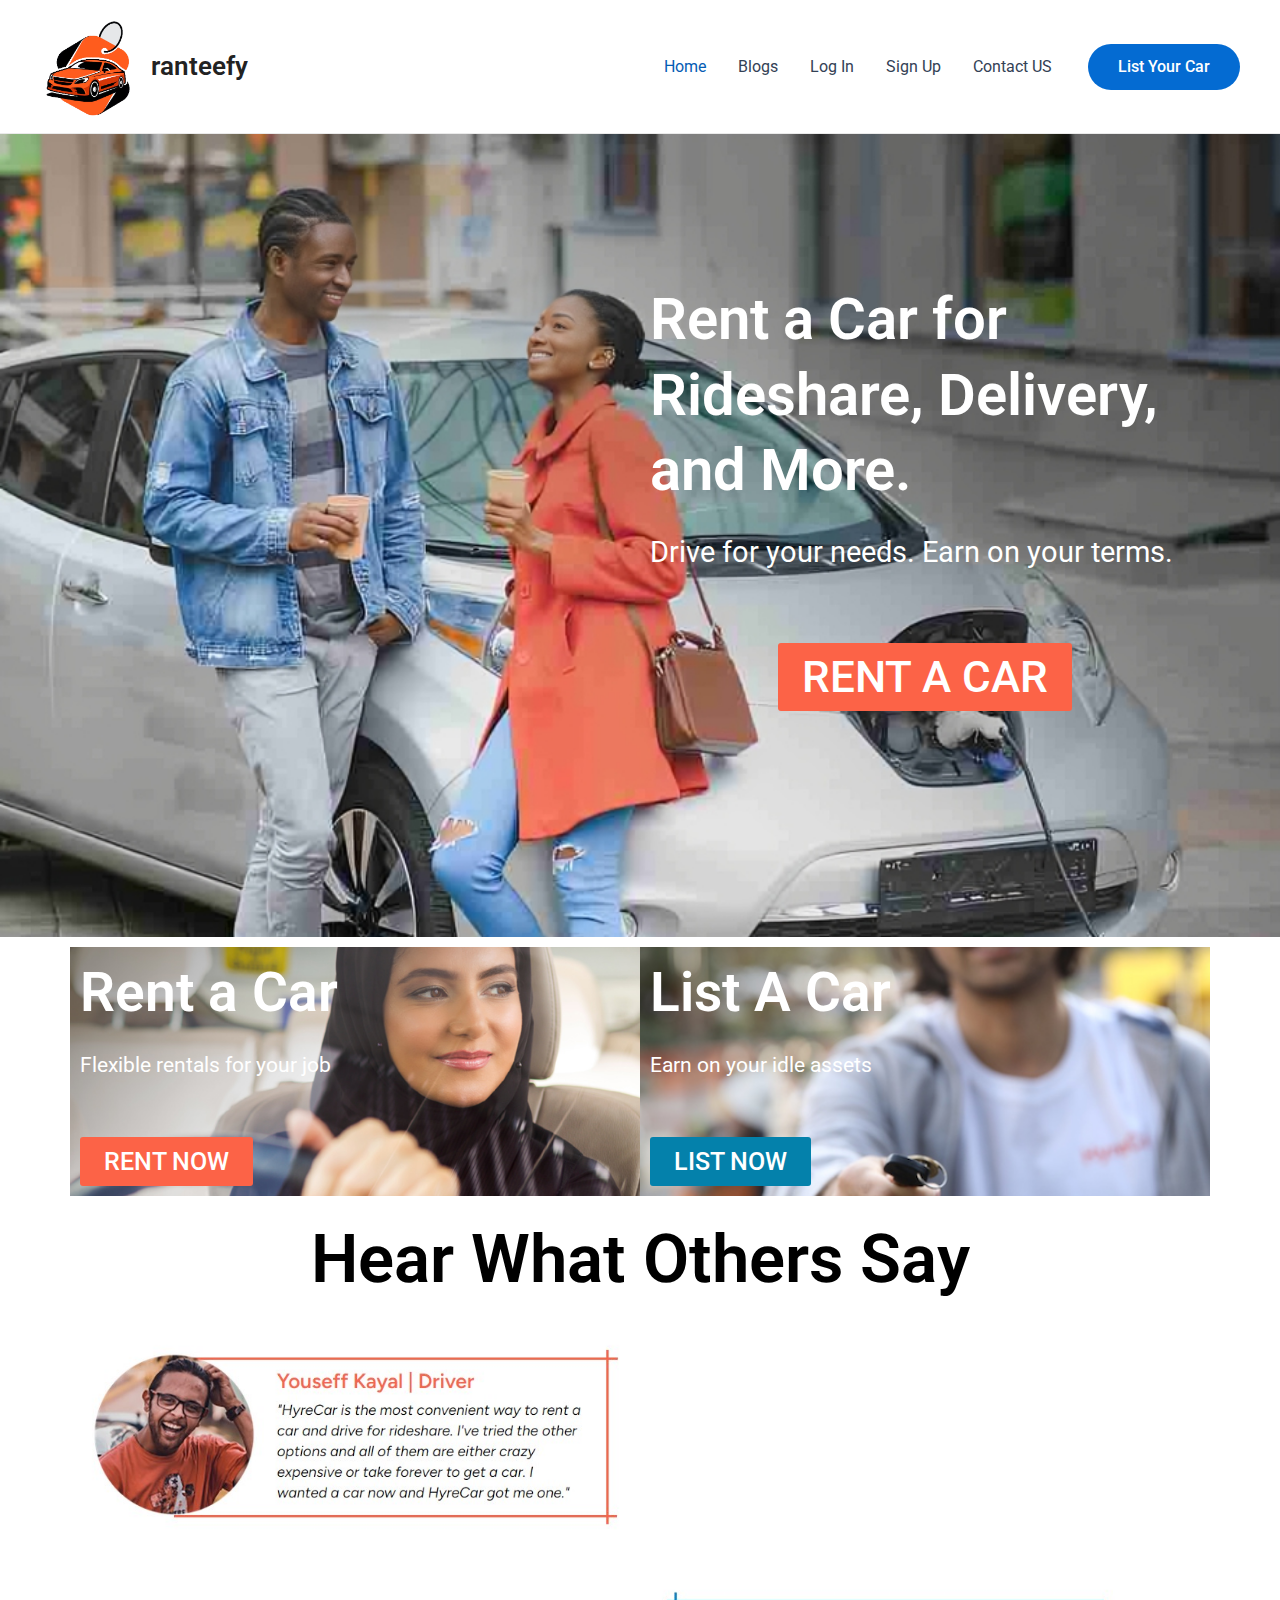
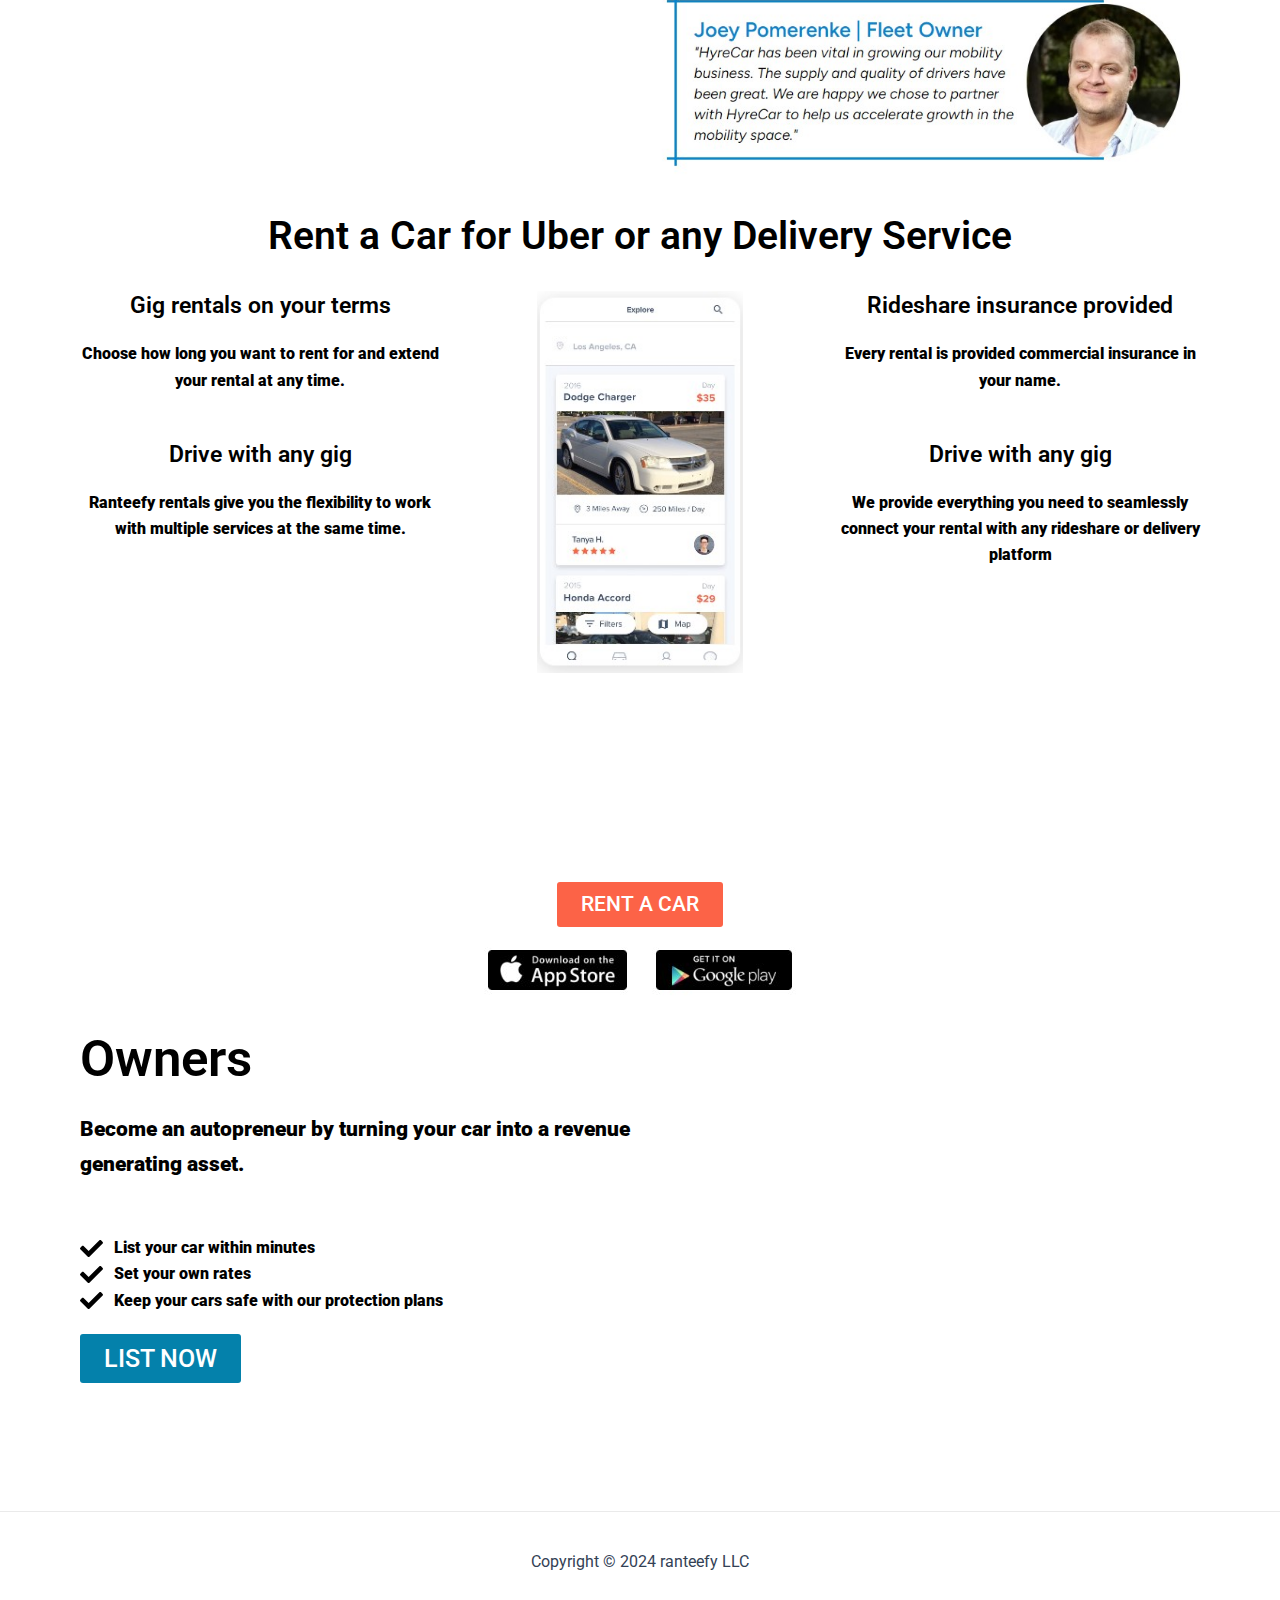
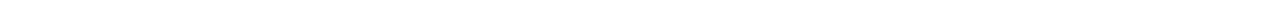
<file: index.html>
<!DOCTYPE html>
<html lang="en-US">
<head>
<meta charset="UTF-8">
<meta name="viewport" content="width=device-width, initial-scale=1">
	 <link rel="profile" href="https://gmpg.org/xfn/11"> 
	 <title>ranteefy</title>
<meta name="robots" content="max-image-preview:large">
<link rel="alternate" type="application/rss+xml" title="ranteefy &raquo; Feed" href="./feed/index.html">
<link rel="alternate" type="application/rss+xml" title="ranteefy &raquo; Comments Feed" href="./comments/feed/index.html">
<script>
window._wpemojiSettings = {"baseUrl":"https:\/\/s.w.org\/images\/core\/emoji\/15.0.3\/72x72\/","ext":".png","svgUrl":"https:\/\/s.w.org\/images\/core\/emoji\/15.0.3\/svg\/","svgExt":".svg","source":{"concatemoji":".\/\/wp-includes\/js\/wp-emoji-release.min.js?ver=6.6.2"}};
/*! This file is auto-generated */
!function(i,n){var o,s,e;function c(e){try{var t={supportTests:e,timestamp:(new Date).valueOf()};sessionStorage.setItem(o,JSON.stringify(t))}catch(e){}}function p(e,t,n){e.clearRect(0,0,e.canvas.width,e.canvas.height),e.fillText(t,0,0);var t=new Uint32Array(e.getImageData(0,0,e.canvas.width,e.canvas.height).data),r=(e.clearRect(0,0,e.canvas.width,e.canvas.height),e.fillText(n,0,0),new Uint32Array(e.getImageData(0,0,e.canvas.width,e.canvas.height).data));return t.every(function(e,t){return e===r[t]})}function u(e,t,n){switch(t){case"flag":return n(e,"🏳️‍⚧️","🏳️​⚧️")?!1:!n(e,"🇺🇳","🇺​🇳")&&!n(e,"🏴󠁧󠁢󠁥󠁮󠁧󠁿","🏴​󠁧​󠁢​󠁥​󠁮​󠁧​󠁿");case"emoji":return!n(e,"🐦‍⬛","🐦​⬛")}return!1}function f(e,t,n){var r="undefined"!=typeof WorkerGlobalScope&&self instanceof WorkerGlobalScope?new OffscreenCanvas(300,150):i.createElement("canvas"),a=r.getContext("2d",{willReadFrequently:!0}),o=(a.textBaseline="top",a.font="600 32px Arial",{});return e.forEach(function(e){o[e]=t(a,e,n)}),o}function t(e){var t=i.createElement("script");t.src=e,t.defer=!0,i.head.appendChild(t)}"undefined"!=typeof Promise&&(o="wpEmojiSettingsSupports",s=["flag","emoji"],n.supports={everything:!0,everythingExceptFlag:!0},e=new Promise(function(e){i.addEventListener("DOMContentLoaded",e,{once:!0})}),new Promise(function(t){var n=function(){try{var e=JSON.parse(sessionStorage.getItem(o));if("object"==typeof e&&"number"==typeof e.timestamp&&(new Date).valueOf()<e.timestamp+604800&&"object"==typeof e.supportTests)return e.supportTests}catch(e){}return null}();if(!n){if("undefined"!=typeof Worker&&"undefined"!=typeof OffscreenCanvas&&"undefined"!=typeof URL&&URL.createObjectURL&&"undefined"!=typeof Blob)try{var e="postMessage("+f.toString()+"("+[JSON.stringify(s),u.toString(),p.toString()].join(",")+"));",r=new Blob([e],{type:"text/javascript"}),a=new Worker(URL.createObjectURL(r),{name:"wpTestEmojiSupports"});return void(a.onmessage=function(e){c(n=e.data),a.terminate(),t(n)})}catch(e){}c(n=f(s,u,p))}t(n)}).then(function(e){for(var t in e)n.supports[t]=e[t],n.supports.everything=n.supports.everything&&n.supports[t],"flag"!==t&&(n.supports.everythingExceptFlag=n.supports.everythingExceptFlag&&n.supports[t]);n.supports.everythingExceptFlag=n.supports.everythingExceptFlag&&!n.supports.flag,n.DOMReady=!1,n.readyCallback=function(){n.DOMReady=!0}}).then(function(){return e}).then(function(){var e;n.supports.everything||(n.readyCallback(),(e=n.source||{}).concatemoji?t(e.concatemoji):e.wpemoji&&e.twemoji&&(t(e.twemoji),t(e.wpemoji)))}))}((window,document),window._wpemojiSettings);
</script>
<link rel="stylesheet" id="astra-theme-css-css" href="./wp-content/themes/astra/assets/css/minified/main.min.css?ver=4.8.2" media="all">
<style id="astra-theme-css-inline-css">:root{--ast-post-nav-space:0;--ast-container-default-xlg-padding:2.5em;--ast-container-default-lg-padding:2.5em;--ast-container-default-slg-padding:2em;--ast-container-default-md-padding:2.5em;--ast-container-default-sm-padding:2.5em;--ast-container-default-xs-padding:2.4em;--ast-container-default-xxs-padding:1.8em;--ast-code-block-background:#ECEFF3;--ast-comment-inputs-background:#F9FAFB;--ast-normal-container-width:1200px;--ast-narrow-container-width:750px;--ast-blog-title-font-weight:600;--ast-blog-meta-weight:600;}html{font-size:100%;}a{color:var(--ast-global-color-0);}a:hover,a:focus{color:var(--ast-global-color-1);}body,button,input,select,textarea,.ast-button,.ast-custom-button{font-family:-apple-system,BlinkMacSystemFont,Segoe UI,Roboto,Oxygen-Sans,Ubuntu,Cantarell,Helvetica Neue,sans-serif;font-weight:400;font-size:16px;font-size:1rem;line-height:var(--ast-body-line-height,1.65);}blockquote{color:var(--ast-global-color-3);}h1,.entry-content h1,h2,.entry-content h2,h3,.entry-content h3,h4,.entry-content h4,h5,.entry-content h5,h6,.entry-content h6,.site-title,.site-title a{font-weight:600;}.site-title{font-size:26px;font-size:1.625rem;display:block;}header .custom-logo-link img{max-width:95px;width:95px;}.astra-logo-svg{width:95px;}.site-header .site-description{font-size:15px;font-size:0.9375rem;display:none;}.entry-title{font-size:20px;font-size:1.25rem;}.ast-blog-single-element.ast-taxonomy-container a{font-size:14px;font-size:0.875rem;}.ast-blog-meta-container{font-size:13px;font-size:0.8125rem;}.archive .ast-article-post .ast-article-inner,.blog .ast-article-post .ast-article-inner,.archive .ast-article-post .ast-article-inner:hover,.blog .ast-article-post .ast-article-inner:hover{border-top-left-radius:6px;border-top-right-radius:6px;border-bottom-right-radius:6px;border-bottom-left-radius:6px;overflow:hidden;}h1,.entry-content h1{font-size:36px;font-size:2.25rem;font-weight:600;line-height:1.4em;}h2,.entry-content h2{font-size:30px;font-size:1.875rem;font-weight:600;line-height:1.3em;}h3,.entry-content h3{font-size:24px;font-size:1.5rem;font-weight:600;line-height:1.3em;}h4,.entry-content h4{font-size:20px;font-size:1.25rem;line-height:1.2em;font-weight:600;}h5,.entry-content h5{font-size:18px;font-size:1.125rem;line-height:1.2em;font-weight:600;}h6,.entry-content h6{font-size:16px;font-size:1rem;line-height:1.25em;font-weight:600;}::selection{background-color:var(--ast-global-color-0);color:#ffffff;}body,h1,.entry-title a,.entry-content h1,h2,.entry-content h2,h3,.entry-content h3,h4,.entry-content h4,h5,.entry-content h5,h6,.entry-content h6{color:var(--ast-global-color-3);}.tagcloud a:hover,.tagcloud a:focus,.tagcloud a.current-item{color:#ffffff;border-color:var(--ast-global-color-0);background-color:var(--ast-global-color-0);}input:focus,input[type="text"]:focus,input[type="email"]:focus,input[type="url"]:focus,input[type="password"]:focus,input[type="reset"]:focus,input[type="search"]:focus,textarea:focus{border-color:var(--ast-global-color-0);}input[type="radio"]:checked,input[type=reset],input[type="checkbox"]:checked,input[type="checkbox"]:hover:checked,input[type="checkbox"]:focus:checked,input[type=range]::-webkit-slider-thumb{border-color:var(--ast-global-color-0);background-color:var(--ast-global-color-0);box-shadow:none;}.site-footer a:hover + .post-count,.site-footer a:focus + .post-count{background:var(--ast-global-color-0);border-color:var(--ast-global-color-0);}.single .nav-links .nav-previous,.single .nav-links .nav-next{color:var(--ast-global-color-0);}.entry-meta,.entry-meta *{line-height:1.45;color:var(--ast-global-color-0);font-weight:600;}.entry-meta a:not(.ast-button):hover,.entry-meta a:not(.ast-button):hover *,.entry-meta a:not(.ast-button):focus,.entry-meta a:not(.ast-button):focus *,.page-links > .page-link,.page-links .page-link:hover,.post-navigation a:hover{color:var(--ast-global-color-1);}#cat option,.secondary .calendar_wrap thead a,.secondary .calendar_wrap thead a:visited{color:var(--ast-global-color-0);}.secondary .calendar_wrap #today,.ast-progress-val span{background:var(--ast-global-color-0);}.secondary a:hover + .post-count,.secondary a:focus + .post-count{background:var(--ast-global-color-0);border-color:var(--ast-global-color-0);}.calendar_wrap #today > a{color:#ffffff;}.page-links .page-link,.single .post-navigation a{color:var(--ast-global-color-3);}.ast-search-menu-icon .search-form button.search-submit{padding:0 4px;}.ast-search-menu-icon form.search-form{padding-right:0;}.ast-search-menu-icon.slide-search input.search-field{width:0;}.ast-header-search .ast-search-menu-icon.ast-dropdown-active .search-form,.ast-header-search .ast-search-menu-icon.ast-dropdown-active .search-field:focus{transition:all 0.2s;}.search-form input.search-field:focus{outline:none;}.ast-search-menu-icon .search-form button.search-submit:focus,.ast-theme-transparent-header .ast-header-search .ast-dropdown-active .ast-icon,.ast-theme-transparent-header .ast-inline-search .search-field:focus .ast-icon{color:var(--ast-global-color-1);}.ast-header-search .slide-search .search-form{border:2px solid var(--ast-global-color-0);}.ast-header-search .slide-search .search-field{background-color:#fff;}.ast-archive-title{color:var(--ast-global-color-2);}.widget-title{font-size:22px;font-size:1.375rem;color:var(--ast-global-color-2);}.ast-single-post .entry-content a,.ast-comment-content a:not(.ast-comment-edit-reply-wrap a){text-decoration:underline;}.ast-single-post .elementor-button-wrapper .elementor-button,.ast-single-post .entry-content .uagb-tab a,.ast-single-post .entry-content .uagb-ifb-cta a,.ast-single-post .entry-content .uabb-module-content a,.ast-single-post .entry-content .uagb-post-grid a,.ast-single-post .entry-content .uagb-timeline a,.ast-single-post .entry-content .uagb-toc__wrap a,.ast-single-post .entry-content .uagb-taxomony-box a,.ast-single-post .entry-content .woocommerce a,.entry-content .wp-block-latest-posts > li > a,.ast-single-post .entry-content .wp-block-file__button,li.ast-post-filter-single,.ast-single-post .ast-comment-content .comment-reply-link,.ast-single-post .ast-comment-content .comment-edit-link{text-decoration:none;}.ast-search-menu-icon.slide-search a:focus-visible:focus-visible,.astra-search-icon:focus-visible,#close:focus-visible,a:focus-visible,.ast-menu-toggle:focus-visible,.site .skip-link:focus-visible,.wp-block-loginout input:focus-visible,.wp-block-search.wp-block-search__button-inside .wp-block-search__inside-wrapper,.ast-header-navigation-arrow:focus-visible,.woocommerce .wc-proceed-to-checkout > .checkout-button:focus-visible,.woocommerce .woocommerce-MyAccount-navigation ul li a:focus-visible,.ast-orders-table__row .ast-orders-table__cell:focus-visible,.woocommerce .woocommerce-order-details .order-again > .button:focus-visible,.woocommerce .woocommerce-message a.button.wc-forward:focus-visible,.woocommerce #minus_qty:focus-visible,.woocommerce #plus_qty:focus-visible,a#ast-apply-coupon:focus-visible,.woocommerce .woocommerce-info a:focus-visible,.woocommerce .astra-shop-summary-wrap a:focus-visible,.woocommerce a.wc-forward:focus-visible,#ast-apply-coupon:focus-visible,.woocommerce-js .woocommerce-mini-cart-item a.remove:focus-visible,#close:focus-visible,.button.search-submit:focus-visible,#search_submit:focus,.normal-search:focus-visible,.ast-header-account-wrap:focus-visible,.woocommerce .ast-on-card-button.ast-quick-view-trigger:focus{outline-style:dotted;outline-color:inherit;outline-width:thin;}input:focus,input[type="text"]:focus,input[type="email"]:focus,input[type="url"]:focus,input[type="password"]:focus,input[type="reset"]:focus,input[type="search"]:focus,input[type="number"]:focus,textarea:focus,.wp-block-search__input:focus,[data-section="section-header-mobile-trigger"] .ast-button-wrap .ast-mobile-menu-trigger-minimal:focus,.ast-mobile-popup-drawer.active .menu-toggle-close:focus,.woocommerce-ordering select.orderby:focus,#ast-scroll-top:focus,#coupon_code:focus,.woocommerce-page #comment:focus,.woocommerce #reviews #respond input#submit:focus,.woocommerce a.add_to_cart_button:focus,.woocommerce .button.single_add_to_cart_button:focus,.woocommerce .woocommerce-cart-form button:focus,.woocommerce .woocommerce-cart-form__cart-item .quantity .qty:focus,.woocommerce .woocommerce-billing-fields .woocommerce-billing-fields__field-wrapper .woocommerce-input-wrapper > .input-text:focus,.woocommerce #order_comments:focus,.woocommerce #place_order:focus,.woocommerce .woocommerce-address-fields .woocommerce-address-fields__field-wrapper .woocommerce-input-wrapper > .input-text:focus,.woocommerce .woocommerce-MyAccount-content form button:focus,.woocommerce .woocommerce-MyAccount-content .woocommerce-EditAccountForm .woocommerce-form-row .woocommerce-Input.input-text:focus,.woocommerce .ast-woocommerce-container .woocommerce-pagination ul.page-numbers li a:focus,body #content .woocommerce form .form-row .select2-container--default .select2-selection--single:focus,#ast-coupon-code:focus,.woocommerce.woocommerce-js .quantity input[type=number]:focus,.woocommerce-js .woocommerce-mini-cart-item .quantity input[type=number]:focus,.woocommerce p#ast-coupon-trigger:focus{border-style:dotted;border-color:inherit;border-width:thin;}input{outline:none;}.ast-logo-title-inline .site-logo-img{padding-right:1em;}.site-logo-img img{ transition:all 0.2s linear;}body .ast-oembed-container *{position:absolute;top:0;width:100%;height:100%;left:0;}body .wp-block-embed-pocket-casts .ast-oembed-container *{position:unset;}.ast-single-post-featured-section + article {margin-top: 2em;}.site-content .ast-single-post-featured-section img {width: 100%;overflow: hidden;object-fit: cover;}.ast-separate-container .site-content .ast-single-post-featured-section + article {margin-top: -80px;z-index: 9;position: relative;border-radius: 4px;}@media (min-width: 922px) {.ast-no-sidebar .site-content .ast-article-image-container--wide {margin-left: -120px;margin-right: -120px;max-width: unset;width: unset;}.ast-left-sidebar .site-content .ast-article-image-container--wide,.ast-right-sidebar .site-content .ast-article-image-container--wide {margin-left: -10px;margin-right: -10px;}.site-content .ast-article-image-container--full {margin-left: calc( -50vw + 50%);margin-right: calc( -50vw + 50%);max-width: 100vw;width: 100vw;}.ast-left-sidebar .site-content .ast-article-image-container--full,.ast-right-sidebar .site-content .ast-article-image-container--full {margin-left: -10px;margin-right: -10px;max-width: inherit;width: auto;}}.site > .ast-single-related-posts-container {margin-top: 0;}@media (min-width: 922px) {.ast-desktop .ast-container--narrow {max-width: var(--ast-narrow-container-width);margin: 0 auto;}}.ast-page-builder-template .hentry {margin: 0;}.ast-page-builder-template .site-content > .ast-container {max-width: 100%;padding: 0;}.ast-page-builder-template .site .site-content #primary {padding: 0;margin: 0;}.ast-page-builder-template .no-results {text-align: center;margin: 4em auto;}.ast-page-builder-template .ast-pagination {padding: 2em;}.ast-page-builder-template .entry-header.ast-no-title.ast-no-thumbnail {margin-top: 0;}.ast-page-builder-template .entry-header.ast-header-without-markup {margin-top: 0;margin-bottom: 0;}.ast-page-builder-template .entry-header.ast-no-title.ast-no-meta {margin-bottom: 0;}.ast-page-builder-template.single .post-navigation {padding-bottom: 2em;}.ast-page-builder-template.single-post .site-content > .ast-container {max-width: 100%;}.ast-page-builder-template .entry-header {margin-top: 2em;margin-left: auto;margin-right: auto;}.ast-page-builder-template .ast-archive-description {margin: 2em auto 0;padding-left: 20px;padding-right: 20px;}.ast-page-builder-template .ast-row {margin-left: 0;margin-right: 0;}.single.ast-page-builder-template .entry-header + .entry-content,.single.ast-page-builder-template .ast-single-entry-banner + .site-content article .entry-content {margin-bottom: 2em;}@media(min-width: 921px) {.ast-page-builder-template.archive.ast-right-sidebar .ast-row article,.ast-page-builder-template.archive.ast-left-sidebar .ast-row article {padding-left: 0;padding-right: 0;}}input[type="text"],input[type="number"],input[type="email"],input[type="url"],input[type="password"],input[type="search"],input[type=reset],input[type=tel],input[type=date],select,textarea{font-size:16px;font-style:normal;font-weight:400;line-height:24px;width:100%;padding:12px 16px;border-radius:4px;box-shadow:0px 1px 2px 0px rgba(0,0,0,0.05);color:var(--ast-form-input-text,#475569);}input[type="text"],input[type="number"],input[type="email"],input[type="url"],input[type="password"],input[type="search"],input[type=reset],input[type=tel],input[type=date],select{height:40px;}input[type="date"]{border-width:1px;border-style:solid;border-color:var(--ast-border-color);}input[type="text"]:focus,input[type="number"]:focus,input[type="email"]:focus,input[type="url"]:focus,input[type="password"]:focus,input[type="search"]:focus,input[type=reset]:focus,input[type="tel"]:focus,input[type="date"]:focus,select:focus,textarea:focus{border-color:#046BD2;box-shadow:none;outline:none;color:var(--ast-form-input-focus-text,#475569);}label,legend{color:#111827;font-size:14px;font-style:normal;font-weight:500;line-height:20px;}select{padding:6px 10px;}fieldset{padding:30px;border-radius:4px;}button,.ast-button,.button,input[type="button"],input[type="reset"],input[type="submit"]{border-radius:4px;box-shadow:0px 1px 2px 0px rgba(0,0,0,0.05);}:root{--ast-comment-inputs-background:#FFF;}::placeholder{color:var(--ast-form-field-color,#9CA3AF);}::-ms-input-placeholder{color:var(--ast-form-field-color,#9CA3AF);}@media (max-width:921.9px){#ast-desktop-header{display:none;}}@media (min-width:922px){#ast-mobile-header{display:none;}}.wp-block-buttons.aligncenter{justify-content:center;}@media (max-width:921px){.ast-theme-transparent-header #primary,.ast-theme-transparent-header #secondary{padding:0;}}@media (max-width:921px){.ast-plain-container.ast-no-sidebar #primary{padding:0;}}.ast-plain-container.ast-no-sidebar #primary{margin-top:0;margin-bottom:0;}.wp-block-button.is-style-outline .wp-block-button__link{border-color:var(--ast-global-color-0);}div.wp-block-button.is-style-outline > .wp-block-button__link:not(.has-text-color),div.wp-block-button.wp-block-button__link.is-style-outline:not(.has-text-color){color:var(--ast-global-color-0);}.wp-block-button.is-style-outline .wp-block-button__link:hover,.wp-block-buttons .wp-block-button.is-style-outline .wp-block-button__link:focus,.wp-block-buttons .wp-block-button.is-style-outline > .wp-block-button__link:not(.has-text-color):hover,.wp-block-buttons .wp-block-button.wp-block-button__link.is-style-outline:not(.has-text-color):hover{color:#ffffff;background-color:var(--ast-global-color-1);border-color:var(--ast-global-color-1);}.post-page-numbers.current .page-link,.ast-pagination .page-numbers.current{color:#ffffff;border-color:var(--ast-global-color-0);background-color:var(--ast-global-color-0);}.wp-block-buttons .wp-block-button.is-style-outline .wp-block-button__link.wp-element-button,.ast-outline-button,.wp-block-uagb-buttons-child .uagb-buttons-repeater.ast-outline-button{border-color:var(--ast-global-color-0);border-top-width:2px;border-right-width:2px;border-bottom-width:2px;border-left-width:2px;font-family:inherit;font-weight:500;font-size:16px;font-size:1rem;line-height:1em;padding-top:13px;padding-right:30px;padding-bottom:13px;padding-left:30px;}.wp-block-buttons .wp-block-button.is-style-outline > .wp-block-button__link:not(.has-text-color),.wp-block-buttons .wp-block-button.wp-block-button__link.is-style-outline:not(.has-text-color),.ast-outline-button{color:var(--ast-global-color-0);}.wp-block-button.is-style-outline .wp-block-button__link:hover,.wp-block-buttons .wp-block-button.is-style-outline .wp-block-button__link:focus,.wp-block-buttons .wp-block-button.is-style-outline > .wp-block-button__link:not(.has-text-color):hover,.wp-block-buttons .wp-block-button.wp-block-button__link.is-style-outline:not(.has-text-color):hover,.ast-outline-button:hover,.ast-outline-button:focus,.wp-block-uagb-buttons-child .uagb-buttons-repeater.ast-outline-button:hover,.wp-block-uagb-buttons-child .uagb-buttons-repeater.ast-outline-button:focus{color:#ffffff;background-color:var(--ast-global-color-1);border-color:var(--ast-global-color-1);}.ast-single-post .entry-content a.ast-outline-button,.ast-single-post .entry-content .is-style-outline>.wp-block-button__link{text-decoration:none;}.wp-block-button .wp-block-button__link.wp-element-button.is-style-outline:not(.has-background),.wp-block-button.is-style-outline>.wp-block-button__link.wp-element-button:not(.has-background),.ast-outline-button{background-color:transparent;}.uagb-buttons-repeater.ast-outline-button{border-radius:9999px;}@media (max-width:921px){.wp-block-buttons .wp-block-button.is-style-outline .wp-block-button__link.wp-element-button,.ast-outline-button,.wp-block-uagb-buttons-child .uagb-buttons-repeater.ast-outline-button{padding-top:12px;padding-right:28px;padding-bottom:12px;padding-left:28px;}}@media (max-width:544px){.wp-block-buttons .wp-block-button.is-style-outline .wp-block-button__link.wp-element-button,.ast-outline-button,.wp-block-uagb-buttons-child .uagb-buttons-repeater.ast-outline-button{padding-top:10px;padding-right:24px;padding-bottom:10px;padding-left:24px;}}.entry-content[data-ast-blocks-layout] > figure{margin-bottom:1em;}h1.widget-title{font-weight:600;}h2.widget-title{font-weight:600;}h3.widget-title{font-weight:600;}#page{display:flex;flex-direction:column;min-height:100vh;}.ast-404-layout-1 h1.page-title{color:var(--ast-global-color-2);}.single .post-navigation a{line-height:1em;height:inherit;}.error-404 .page-sub-title{font-size:1.5rem;font-weight:inherit;}.search .site-content .content-area .search-form{margin-bottom:0;}#page .site-content{flex-grow:1;}.widget{margin-bottom:1.25em;}#secondary li{line-height:1.5em;}#secondary .wp-block-group h2{margin-bottom:0.7em;}#secondary h2{font-size:1.7rem;}.ast-separate-container .ast-article-post,.ast-separate-container .ast-article-single,.ast-separate-container .comment-respond{padding:3em;}.ast-separate-container .ast-article-single .ast-article-single{padding:0;}.ast-article-single .wp-block-post-template-is-layout-grid{padding-left:0;}.ast-separate-container .comments-title,.ast-narrow-container .comments-title{padding:1.5em 2em;}.ast-page-builder-template .comment-form-textarea,.ast-comment-formwrap .ast-grid-common-col{padding:0;}.ast-comment-formwrap{padding:0;display:inline-flex;column-gap:20px;width:100%;margin-left:0;margin-right:0;}.comments-area textarea#comment:focus,.comments-area textarea#comment:active,.comments-area .ast-comment-formwrap input[type="text"]:focus,.comments-area .ast-comment-formwrap input[type="text"]:active {box-shadow:none;outline:none;}.archive.ast-page-builder-template .entry-header{margin-top:2em;}.ast-page-builder-template .ast-comment-formwrap{width:100%;}.entry-title{margin-bottom:0.6em;}.ast-archive-description p{font-size:inherit;font-weight:inherit;line-height:inherit;}.ast-separate-container .ast-comment-list li.depth-1,.hentry{margin-bottom:1.5em;}.site-content section.ast-archive-description{margin-bottom:2em;}@media (min-width:921px){.ast-left-sidebar.ast-page-builder-template #secondary,.archive.ast-right-sidebar.ast-page-builder-template .site-main{padding-left:20px;padding-right:20px;}}@media (max-width:544px){.ast-comment-formwrap.ast-row{column-gap:10px;display:inline-block;}#ast-commentform .ast-grid-common-col{position:relative;width:100%;}}@media (min-width:1201px){.ast-separate-container .ast-article-post,.ast-separate-container .ast-article-single,.ast-separate-container .ast-author-box,.ast-separate-container .ast-404-layout-1,.ast-separate-container .no-results{padding:3em;}}@media (max-width:921px){.ast-separate-container #primary,.ast-separate-container #secondary{padding:1.5em 0;}#primary,#secondary{padding:1.5em 0;margin:0;}.ast-left-sidebar #content > .ast-container{display:flex;flex-direction:column-reverse;width:100%;}}@media (min-width:922px){.ast-separate-container.ast-right-sidebar #primary,.ast-separate-container.ast-left-sidebar #primary{border:0;}.search-no-results.ast-separate-container #primary{margin-bottom:4em;}}.wp-block-button .wp-block-button__link{color:#ffffff;}.wp-block-button .wp-block-button__link:hover,.wp-block-button .wp-block-button__link:focus{color:#ffffff;background-color:var(--ast-global-color-1);border-color:var(--ast-global-color-1);}.elementor-widget-heading h1.elementor-heading-title{line-height:1.4em;}.elementor-widget-heading h2.elementor-heading-title{line-height:1.3em;}.elementor-widget-heading h3.elementor-heading-title{line-height:1.3em;}.elementor-widget-heading h4.elementor-heading-title{line-height:1.2em;}.elementor-widget-heading h5.elementor-heading-title{line-height:1.2em;}.elementor-widget-heading h6.elementor-heading-title{line-height:1.25em;}.wp-block-button .wp-block-button__link,.wp-block-search .wp-block-search__button,body .wp-block-file .wp-block-file__button{border-color:var(--ast-global-color-0);background-color:var(--ast-global-color-0);color:#ffffff;font-family:inherit;font-weight:500;line-height:1em;font-size:16px;font-size:1rem;padding-top:15px;padding-right:30px;padding-bottom:15px;padding-left:30px;}.ast-single-post .entry-content .wp-block-button .wp-block-button__link,.ast-single-post .entry-content .wp-block-search .wp-block-search__button,body .entry-content .wp-block-file .wp-block-file__button{text-decoration:none;}@media (max-width:921px){.wp-block-button .wp-block-button__link,.wp-block-search .wp-block-search__button,body .wp-block-file .wp-block-file__button{padding-top:14px;padding-right:28px;padding-bottom:14px;padding-left:28px;}}@media (max-width:544px){.wp-block-button .wp-block-button__link,.wp-block-search .wp-block-search__button,body .wp-block-file .wp-block-file__button{padding-top:12px;padding-right:24px;padding-bottom:12px;padding-left:24px;}}.menu-toggle,button,.ast-button,.ast-custom-button,.button,input#submit,input[type="button"],input[type="submit"],input[type="reset"],#comments .submit,.search .search-submit,form[CLASS*="wp-block-search__"].wp-block-search .wp-block-search__inside-wrapper .wp-block-search__button,body .wp-block-file .wp-block-file__button,.search .search-submit,.woocommerce-js a.button,.woocommerce button.button,.woocommerce .woocommerce-message a.button,.woocommerce #respond input#submit.alt,.woocommerce input.button.alt,.woocommerce input.button,.woocommerce input.button:disabled,.woocommerce input.button:disabled[disabled],.woocommerce input.button:disabled:hover,.woocommerce input.button:disabled[disabled]:hover,.woocommerce #respond input#submit,.woocommerce button.button.alt.disabled,.wc-block-grid__products .wc-block-grid__product .wp-block-button__link,.wc-block-grid__product-onsale,[CLASS*="wc-block"] button,.woocommerce-js .astra-cart-drawer .astra-cart-drawer-content .woocommerce-mini-cart__buttons .button:not(.checkout):not(.ast-continue-shopping),.woocommerce-js .astra-cart-drawer .astra-cart-drawer-content .woocommerce-mini-cart__buttons a.checkout,.woocommerce button.button.alt.disabled.wc-variation-selection-needed,[CLASS*="wc-block"] .wc-block-components-button{border-style:solid;border-top-width:0;border-right-width:0;border-left-width:0;border-bottom-width:0;color:#ffffff;border-color:var(--ast-global-color-0);background-color:var(--ast-global-color-0);padding-top:15px;padding-right:30px;padding-bottom:15px;padding-left:30px;font-family:inherit;font-weight:500;font-size:16px;font-size:1rem;line-height:1em;}button:focus,.menu-toggle:hover,button:hover,.ast-button:hover,.ast-custom-button:hover .button:hover,.ast-custom-button:hover ,input[type=reset]:hover,input[type=reset]:focus,input#submit:hover,input#submit:focus,input[type="button"]:hover,input[type="button"]:focus,input[type="submit"]:hover,input[type="submit"]:focus,form[CLASS*="wp-block-search__"].wp-block-search .wp-block-search__inside-wrapper .wp-block-search__button:hover,form[CLASS*="wp-block-search__"].wp-block-search .wp-block-search__inside-wrapper .wp-block-search__button:focus,body .wp-block-file .wp-block-file__button:hover,body .wp-block-file .wp-block-file__button:focus,.woocommerce-js a.button:hover,.woocommerce button.button:hover,.woocommerce .woocommerce-message a.button:hover,.woocommerce #respond input#submit:hover,.woocommerce #respond input#submit.alt:hover,.woocommerce input.button.alt:hover,.woocommerce input.button:hover,.woocommerce button.button.alt.disabled:hover,.wc-block-grid__products .wc-block-grid__product .wp-block-button__link:hover,[CLASS*="wc-block"] button:hover,.woocommerce-js .astra-cart-drawer .astra-cart-drawer-content .woocommerce-mini-cart__buttons .button:not(.checkout):not(.ast-continue-shopping):hover,.woocommerce-js .astra-cart-drawer .astra-cart-drawer-content .woocommerce-mini-cart__buttons a.checkout:hover,.woocommerce button.button.alt.disabled.wc-variation-selection-needed:hover,[CLASS*="wc-block"] .wc-block-components-button:hover,[CLASS*="wc-block"] .wc-block-components-button:focus{color:#ffffff;background-color:var(--ast-global-color-1);border-color:var(--ast-global-color-1);}form[CLASS*="wp-block-search__"].wp-block-search .wp-block-search__inside-wrapper .wp-block-search__button.has-icon{padding-top:calc(15px - 3px);padding-right:calc(30px - 3px);padding-bottom:calc(15px - 3px);padding-left:calc(30px - 3px);}@media (max-width:921px){.menu-toggle,button,.ast-button,.ast-custom-button,.button,input#submit,input[type="button"],input[type="submit"],input[type="reset"],#comments .submit,.search .search-submit,form[CLASS*="wp-block-search__"].wp-block-search .wp-block-search__inside-wrapper .wp-block-search__button,body .wp-block-file .wp-block-file__button,.search .search-submit,.woocommerce-js a.button,.woocommerce button.button,.woocommerce .woocommerce-message a.button,.woocommerce #respond input#submit.alt,.woocommerce input.button.alt,.woocommerce input.button,.woocommerce input.button:disabled,.woocommerce input.button:disabled[disabled],.woocommerce input.button:disabled:hover,.woocommerce input.button:disabled[disabled]:hover,.woocommerce #respond input#submit,.woocommerce button.button.alt.disabled,.wc-block-grid__products .wc-block-grid__product .wp-block-button__link,.wc-block-grid__product-onsale,[CLASS*="wc-block"] button,.woocommerce-js .astra-cart-drawer .astra-cart-drawer-content .woocommerce-mini-cart__buttons .button:not(.checkout):not(.ast-continue-shopping),.woocommerce-js .astra-cart-drawer .astra-cart-drawer-content .woocommerce-mini-cart__buttons a.checkout,.woocommerce button.button.alt.disabled.wc-variation-selection-needed,[CLASS*="wc-block"] .wc-block-components-button{padding-top:14px;padding-right:28px;padding-bottom:14px;padding-left:28px;}}@media (max-width:544px){.menu-toggle,button,.ast-button,.ast-custom-button,.button,input#submit,input[type="button"],input[type="submit"],input[type="reset"],#comments .submit,.search .search-submit,form[CLASS*="wp-block-search__"].wp-block-search .wp-block-search__inside-wrapper .wp-block-search__button,body .wp-block-file .wp-block-file__button,.search .search-submit,.woocommerce-js a.button,.woocommerce button.button,.woocommerce .woocommerce-message a.button,.woocommerce #respond input#submit.alt,.woocommerce input.button.alt,.woocommerce input.button,.woocommerce input.button:disabled,.woocommerce input.button:disabled[disabled],.woocommerce input.button:disabled:hover,.woocommerce input.button:disabled[disabled]:hover,.woocommerce #respond input#submit,.woocommerce button.button.alt.disabled,.wc-block-grid__products .wc-block-grid__product .wp-block-button__link,.wc-block-grid__product-onsale,[CLASS*="wc-block"] button,.woocommerce-js .astra-cart-drawer .astra-cart-drawer-content .woocommerce-mini-cart__buttons .button:not(.checkout):not(.ast-continue-shopping),.woocommerce-js .astra-cart-drawer .astra-cart-drawer-content .woocommerce-mini-cart__buttons a.checkout,.woocommerce button.button.alt.disabled.wc-variation-selection-needed,[CLASS*="wc-block"] .wc-block-components-button{padding-top:12px;padding-right:24px;padding-bottom:12px;padding-left:24px;}}@media (max-width:921px){.ast-mobile-header-stack .main-header-bar .ast-search-menu-icon{display:inline-block;}.ast-header-break-point.ast-header-custom-item-outside .ast-mobile-header-stack .main-header-bar .ast-search-icon{margin:0;}.ast-comment-avatar-wrap img{max-width:2.5em;}.ast-comment-meta{padding:0 1.8888em 1.3333em;}}@media (min-width:544px){.ast-container{max-width:100%;}}@media (max-width:544px){.ast-separate-container .ast-article-post,.ast-separate-container .ast-article-single,.ast-separate-container .comments-title,.ast-separate-container .ast-archive-description{padding:1.5em 1em;}.ast-separate-container #content .ast-container{padding-left:0.54em;padding-right:0.54em;}.ast-separate-container .ast-comment-list .bypostauthor{padding:.5em;}.ast-search-menu-icon.ast-dropdown-active .search-field{width:170px;}} #ast-mobile-header .ast-site-header-cart-li a{pointer-events:none;}.ast-separate-container{background-color:var(--ast-global-color-4);}@media (max-width:921px){.site-title{display:block;}.site-header .site-description{display:none;}h1,.entry-content h1{font-size:30px;}h2,.entry-content h2{font-size:25px;}h3,.entry-content h3{font-size:20px;}}@media (max-width:544px){.site-title{display:block;}.site-header .site-description{display:none;}h1,.entry-content h1{font-size:30px;}h2,.entry-content h2{font-size:25px;}h3,.entry-content h3{font-size:20px;}}@media (max-width:921px){html{font-size:91.2%;}}@media (max-width:544px){html{font-size:91.2%;}}@media (min-width:922px){.ast-container{max-width:1240px;}}@media (min-width:922px){.site-content .ast-container{display:flex;}}@media (max-width:921px){.site-content .ast-container{flex-direction:column;}}.entry-content h1,.entry-content h2,.entry-content h3,.entry-content h4,.entry-content h5,.entry-content h6{clear:none;}@media (min-width:922px){.main-header-menu .sub-menu .menu-item.ast-left-align-sub-menu:hover > .sub-menu,.main-header-menu .sub-menu .menu-item.ast-left-align-sub-menu.focus > .sub-menu{margin-left:-0px;}}.entry-content li > p{margin-bottom:0;}.site .comments-area{padding-bottom:2em;margin-top:2em;}.wp-block-file {display: flex;align-items: center;flex-wrap: wrap;justify-content: space-between;}.wp-block-pullquote {border: none;}.wp-block-pullquote blockquote::before {content: "\201D";font-family: "Helvetica",sans-serif;display: flex;transform: rotate( 180deg );font-size: 6rem;font-style: normal;line-height: 1;font-weight: bold;align-items: center;justify-content: center;}.has-text-align-right > blockquote::before {justify-content: flex-start;}.has-text-align-left > blockquote::before {justify-content: flex-end;}figure.wp-block-pullquote.is-style-solid-color blockquote {max-width: 100%;text-align: inherit;}:root {--wp--custom--ast-default-block-top-padding: 3em;--wp--custom--ast-default-block-right-padding: 3em;--wp--custom--ast-default-block-bottom-padding: 3em;--wp--custom--ast-default-block-left-padding: 3em;--wp--custom--ast-container-width: 1200px;--wp--custom--ast-content-width-size: 1200px;--wp--custom--ast-wide-width-size: calc(1200px + var(--wp--custom--ast-default-block-left-padding) + var(--wp--custom--ast-default-block-right-padding));}.ast-narrow-container {--wp--custom--ast-content-width-size: 750px;--wp--custom--ast-wide-width-size: 750px;}@media(max-width: 921px) {:root {--wp--custom--ast-default-block-top-padding: 3em;--wp--custom--ast-default-block-right-padding: 2em;--wp--custom--ast-default-block-bottom-padding: 3em;--wp--custom--ast-default-block-left-padding: 2em;}}@media(max-width: 544px) {:root {--wp--custom--ast-default-block-top-padding: 3em;--wp--custom--ast-default-block-right-padding: 1.5em;--wp--custom--ast-default-block-bottom-padding: 3em;--wp--custom--ast-default-block-left-padding: 1.5em;}}.entry-content > .wp-block-group,.entry-content > .wp-block-cover,.entry-content > .wp-block-columns {padding-top: var(--wp--custom--ast-default-block-top-padding);padding-right: var(--wp--custom--ast-default-block-right-padding);padding-bottom: var(--wp--custom--ast-default-block-bottom-padding);padding-left: var(--wp--custom--ast-default-block-left-padding);}.ast-plain-container.ast-no-sidebar .entry-content > .alignfull,.ast-page-builder-template .ast-no-sidebar .entry-content > .alignfull {margin-left: calc( -50vw + 50%);margin-right: calc( -50vw + 50%);max-width: 100vw;width: 100vw;}.ast-plain-container.ast-no-sidebar .entry-content .alignfull .alignfull,.ast-page-builder-template.ast-no-sidebar .entry-content .alignfull .alignfull,.ast-plain-container.ast-no-sidebar .entry-content .alignfull .alignwide,.ast-page-builder-template.ast-no-sidebar .entry-content .alignfull .alignwide,.ast-plain-container.ast-no-sidebar .entry-content .alignwide .alignfull,.ast-page-builder-template.ast-no-sidebar .entry-content .alignwide .alignfull,.ast-plain-container.ast-no-sidebar .entry-content .alignwide .alignwide,.ast-page-builder-template.ast-no-sidebar .entry-content .alignwide .alignwide,.ast-plain-container.ast-no-sidebar .entry-content .wp-block-column .alignfull,.ast-page-builder-template.ast-no-sidebar .entry-content .wp-block-column .alignfull,.ast-plain-container.ast-no-sidebar .entry-content .wp-block-column .alignwide,.ast-page-builder-template.ast-no-sidebar .entry-content .wp-block-column .alignwide {margin-left: auto;margin-right: auto;width: 100%;}[data-ast-blocks-layout] .wp-block-separator:not(.is-style-dots) {height: 0;}[data-ast-blocks-layout] .wp-block-separator {margin: 20px auto;}[data-ast-blocks-layout] .wp-block-separator:not(.is-style-wide):not(.is-style-dots) {max-width: 100px;}[data-ast-blocks-layout] .wp-block-separator.has-background {padding: 0;}.entry-content[data-ast-blocks-layout] > * {max-width: var(--wp--custom--ast-content-width-size);margin-left: auto;margin-right: auto;}.entry-content[data-ast-blocks-layout] > .alignwide {max-width: var(--wp--custom--ast-wide-width-size);}.entry-content[data-ast-blocks-layout] .alignfull {max-width: none;}.ast-full-width-layout .entry-content[data-ast-blocks-layout] .is-layout-constrained.wp-block-cover-is-layout-constrained > *,.ast-full-width-layout .entry-content[data-ast-blocks-layout] .is-layout-constrained.wp-block-group-is-layout-constrained > * {max-width: var(--wp--custom--ast-content-width-size);margin-left: auto;margin-right: auto;}.entry-content .wp-block-columns {margin-bottom: 0;}blockquote {margin: 1.5em;border-color: rgba(0,0,0,0.05);}.wp-block-quote:not(.has-text-align-right):not(.has-text-align-center) {border-left: 5px solid rgba(0,0,0,0.05);}.has-text-align-right > blockquote,blockquote.has-text-align-right {border-right: 5px solid rgba(0,0,0,0.05);}.has-text-align-left > blockquote,blockquote.has-text-align-left {border-left: 5px solid rgba(0,0,0,0.05);}.wp-block-site-tagline,.wp-block-latest-posts .read-more {margin-top: 15px;}.wp-block-loginout p label {display: block;}.wp-block-loginout p:not(.login-remember):not(.login-submit) input {width: 100%;}.wp-block-loginout input:focus {border-color: transparent;}.wp-block-loginout input:focus {outline: thin dotted;}.entry-content .wp-block-media-text .wp-block-media-text__content {padding: 0 0 0 8%;}.entry-content .wp-block-media-text.has-media-on-the-right .wp-block-media-text__content {padding: 0 8% 0 0;}.entry-content .wp-block-media-text.has-background .wp-block-media-text__content {padding: 8%;}.entry-content .wp-block-cover:not([class*="background-color"]) .wp-block-cover__inner-container,.entry-content .wp-block-cover:not([class*="background-color"]) .wp-block-cover-image-text,.entry-content .wp-block-cover:not([class*="background-color"]) .wp-block-cover-text,.entry-content .wp-block-cover-image:not([class*="background-color"]) .wp-block-cover__inner-container,.entry-content .wp-block-cover-image:not([class*="background-color"]) .wp-block-cover-image-text,.entry-content .wp-block-cover-image:not([class*="background-color"]) .wp-block-cover-text {color: var(--ast-global-color-5);}.wp-block-loginout .login-remember input {width: 1.1rem;height: 1.1rem;margin: 0 5px 4px 0;vertical-align: middle;}.wp-block-latest-posts > li > *:first-child,.wp-block-latest-posts:not(.is-grid) > li:first-child {margin-top: 0;}.entry-content .wp-block-buttons,.entry-content .wp-block-uagb-buttons {margin-bottom: 1.5em;}.wp-block-search__inside-wrapper .wp-block-search__input {padding: 0 10px;color: var(--ast-global-color-3);background: var(--ast-global-color-5);border-color: var(--ast-border-color);}.wp-block-latest-posts .read-more {margin-bottom: 1.5em;}.wp-block-search__no-button .wp-block-search__inside-wrapper .wp-block-search__input {padding-top: 5px;padding-bottom: 5px;}.wp-block-latest-posts .wp-block-latest-posts__post-date,.wp-block-latest-posts .wp-block-latest-posts__post-author {font-size: 1rem;}.wp-block-latest-posts > li > *,.wp-block-latest-posts:not(.is-grid) > li {margin-top: 12px;margin-bottom: 12px;}.ast-page-builder-template .entry-content[data-ast-blocks-layout] > *,.ast-page-builder-template .entry-content[data-ast-blocks-layout] > .alignfull > * {max-width: none;}.ast-page-builder-template .entry-content[data-ast-blocks-layout] > .alignwide > * {max-width: var(--wp--custom--ast-wide-width-size);}.ast-page-builder-template .entry-content[data-ast-blocks-layout] > .inherit-container-width > *,.ast-page-builder-template .entry-content[data-ast-blocks-layout] > * > *,.entry-content[data-ast-blocks-layout] > .wp-block-cover .wp-block-cover__inner-container {max-width: none ;margin-left: auto;margin-right: auto;}.entry-content[data-ast-blocks-layout] .wp-block-cover:not(.alignleft):not(.alignright) {width: auto;}@media(max-width: 1200px) {.ast-separate-container .entry-content > .alignfull,.ast-separate-container .entry-content[data-ast-blocks-layout] > .alignwide,.ast-plain-container .entry-content[data-ast-blocks-layout] > .alignwide,.ast-plain-container .entry-content .alignfull {margin-left: calc(-1 * min(var(--ast-container-default-xlg-padding),20px)) ;margin-right: calc(-1 * min(var(--ast-container-default-xlg-padding),20px));}}@media(min-width: 1201px) {.ast-separate-container .entry-content > .alignfull {margin-left: calc(-1 * var(--ast-container-default-xlg-padding) );margin-right: calc(-1 * var(--ast-container-default-xlg-padding) );}.ast-separate-container .entry-content[data-ast-blocks-layout] > .alignwide,.ast-plain-container .entry-content[data-ast-blocks-layout] > .alignwide {margin-left: calc(-1 * var(--wp--custom--ast-default-block-left-padding) );margin-right: calc(-1 * var(--wp--custom--ast-default-block-right-padding) );}}@media(min-width: 921px) {.ast-separate-container .entry-content .wp-block-group.alignwide:not(.inherit-container-width) > :where(:not(.alignleft):not(.alignright)),.ast-plain-container .entry-content .wp-block-group.alignwide:not(.inherit-container-width) > :where(:not(.alignleft):not(.alignright)) {max-width: calc( var(--wp--custom--ast-content-width-size) + 80px );}.ast-plain-container.ast-right-sidebar .entry-content[data-ast-blocks-layout] .alignfull,.ast-plain-container.ast-left-sidebar .entry-content[data-ast-blocks-layout] .alignfull {margin-left: -60px;margin-right: -60px;}}@media(min-width: 544px) {.entry-content > .alignleft {margin-right: 20px;}.entry-content > .alignright {margin-left: 20px;}}@media (max-width:544px){.wp-block-columns .wp-block-column:not(:last-child){margin-bottom:20px;}.wp-block-latest-posts{margin:0;}}@media( max-width: 600px ) {.entry-content .wp-block-media-text .wp-block-media-text__content,.entry-content .wp-block-media-text.has-media-on-the-right .wp-block-media-text__content {padding: 8% 0 0;}.entry-content .wp-block-media-text.has-background .wp-block-media-text__content {padding: 8%;}}.ast-page-builder-template .entry-header {padding-left: 0;}.ast-narrow-container .site-content .wp-block-uagb-image--align-full .wp-block-uagb-image__figure {max-width: 100%;margin-left: auto;margin-right: auto;}.entry-content ul,.entry-content ol {padding: revert;margin: revert;padding-left: 20px;}:root .has-ast-global-color-0-color{color:var(--ast-global-color-0);}:root .has-ast-global-color-0-background-color{background-color:var(--ast-global-color-0);}:root .wp-block-button .has-ast-global-color-0-color{color:var(--ast-global-color-0);}:root .wp-block-button .has-ast-global-color-0-background-color{background-color:var(--ast-global-color-0);}:root .has-ast-global-color-1-color{color:var(--ast-global-color-1);}:root .has-ast-global-color-1-background-color{background-color:var(--ast-global-color-1);}:root .wp-block-button .has-ast-global-color-1-color{color:var(--ast-global-color-1);}:root .wp-block-button .has-ast-global-color-1-background-color{background-color:var(--ast-global-color-1);}:root .has-ast-global-color-2-color{color:var(--ast-global-color-2);}:root .has-ast-global-color-2-background-color{background-color:var(--ast-global-color-2);}:root .wp-block-button .has-ast-global-color-2-color{color:var(--ast-global-color-2);}:root .wp-block-button .has-ast-global-color-2-background-color{background-color:var(--ast-global-color-2);}:root .has-ast-global-color-3-color{color:var(--ast-global-color-3);}:root .has-ast-global-color-3-background-color{background-color:var(--ast-global-color-3);}:root .wp-block-button .has-ast-global-color-3-color{color:var(--ast-global-color-3);}:root .wp-block-button .has-ast-global-color-3-background-color{background-color:var(--ast-global-color-3);}:root .has-ast-global-color-4-color{color:var(--ast-global-color-4);}:root .has-ast-global-color-4-background-color{background-color:var(--ast-global-color-4);}:root .wp-block-button .has-ast-global-color-4-color{color:var(--ast-global-color-4);}:root .wp-block-button .has-ast-global-color-4-background-color{background-color:var(--ast-global-color-4);}:root .has-ast-global-color-5-color{color:var(--ast-global-color-5);}:root .has-ast-global-color-5-background-color{background-color:var(--ast-global-color-5);}:root .wp-block-button .has-ast-global-color-5-color{color:var(--ast-global-color-5);}:root .wp-block-button .has-ast-global-color-5-background-color{background-color:var(--ast-global-color-5);}:root .has-ast-global-color-6-color{color:var(--ast-global-color-6);}:root .has-ast-global-color-6-background-color{background-color:var(--ast-global-color-6);}:root .wp-block-button .has-ast-global-color-6-color{color:var(--ast-global-color-6);}:root .wp-block-button .has-ast-global-color-6-background-color{background-color:var(--ast-global-color-6);}:root .has-ast-global-color-7-color{color:var(--ast-global-color-7);}:root .has-ast-global-color-7-background-color{background-color:var(--ast-global-color-7);}:root .wp-block-button .has-ast-global-color-7-color{color:var(--ast-global-color-7);}:root .wp-block-button .has-ast-global-color-7-background-color{background-color:var(--ast-global-color-7);}:root .has-ast-global-color-8-color{color:var(--ast-global-color-8);}:root .has-ast-global-color-8-background-color{background-color:var(--ast-global-color-8);}:root .wp-block-button .has-ast-global-color-8-color{color:var(--ast-global-color-8);}:root .wp-block-button .has-ast-global-color-8-background-color{background-color:var(--ast-global-color-8);}:root{--ast-global-color-0:#046bd2;--ast-global-color-1:#045cb4;--ast-global-color-2:#1e293b;--ast-global-color-3:#334155;--ast-global-color-4:#F0F5FA;--ast-global-color-5:#FFFFFF;--ast-global-color-6:#D1D5DB;--ast-global-color-7:#111111;--ast-global-color-8:#111111;}:root {--ast-border-color : var(--ast-global-color-6);}.ast-single-entry-banner {-js-display: flex;display: flex;flex-direction: column;justify-content: center;text-align: center;position: relative;background: #eeeeee;}.ast-single-entry-banner[data-banner-layout="layout-1"] {max-width: 1200px;background: inherit;padding: 20px 0;}.ast-single-entry-banner[data-banner-width-type="custom"] {margin: 0 auto;width: 100%;}.ast-single-entry-banner + .site-content .entry-header {margin-bottom: 0;}.site .ast-author-avatar {--ast-author-avatar-size: ;}a.ast-underline-text {text-decoration: underline;}.ast-container > .ast-terms-link {position: relative;display: block;}a.ast-button.ast-badge-tax {padding: 4px 8px;border-radius: 3px;font-size: inherit;}header.entry-header .entry-title{font-weight:600;font-size:32px;font-size:2rem;}header.entry-header > *:not(:last-child){margin-bottom:10px;}header.entry-header .post-thumb-img-content{text-align:center;}header.entry-header .post-thumb img,.ast-single-post-featured-section.post-thumb img{aspect-ratio:16/9;width:100%;height:100%;}.ast-archive-entry-banner {-js-display: flex;display: flex;flex-direction: column;justify-content: center;text-align: center;position: relative;background: #eeeeee;}.ast-archive-entry-banner[data-banner-width-type="custom"] {margin: 0 auto;width: 100%;}.ast-archive-entry-banner[data-banner-layout="layout-1"] {background: inherit;padding: 20px 0;text-align: left;}body.archive .ast-archive-description{max-width:1200px;width:100%;text-align:left;padding-top:3em;padding-right:3em;padding-bottom:3em;padding-left:3em;}body.archive .ast-archive-description .ast-archive-title,body.archive .ast-archive-description .ast-archive-title *{font-weight:600;font-size:32px;font-size:2rem;}body.archive .ast-archive-description > *:not(:last-child){margin-bottom:10px;}@media (max-width:921px){body.archive .ast-archive-description{text-align:left;}}@media (max-width:544px){body.archive .ast-archive-description{text-align:left;}}.ast-breadcrumbs .trail-browse,.ast-breadcrumbs .trail-items,.ast-breadcrumbs .trail-items li{display:inline-block;margin:0;padding:0;border:none;background:inherit;text-indent:0;text-decoration:none;}.ast-breadcrumbs .trail-browse{font-size:inherit;font-style:inherit;font-weight:inherit;color:inherit;}.ast-breadcrumbs .trail-items{list-style:none;}.trail-items li::after{padding:0 0.3em;content:"\00bb";}.trail-items li:last-of-type::after{display:none;}h1,.entry-content h1,h2,.entry-content h2,h3,.entry-content h3,h4,.entry-content h4,h5,.entry-content h5,h6,.entry-content h6{color:var(--ast-global-color-2);}.entry-title a{color:var(--ast-global-color-2);}@media (max-width:921px){.ast-builder-grid-row-container.ast-builder-grid-row-tablet-3-firstrow .ast-builder-grid-row > *:first-child,.ast-builder-grid-row-container.ast-builder-grid-row-tablet-3-lastrow .ast-builder-grid-row > *:last-child{grid-column:1 / -1;}}@media (max-width:544px){.ast-builder-grid-row-container.ast-builder-grid-row-mobile-3-firstrow .ast-builder-grid-row > *:first-child,.ast-builder-grid-row-container.ast-builder-grid-row-mobile-3-lastrow .ast-builder-grid-row > *:last-child{grid-column:1 / -1;}}.ast-builder-layout-element[data-section="title_tagline"]{display:flex;}@media (max-width:921px){.ast-header-break-point .ast-builder-layout-element[data-section="title_tagline"]{display:flex;}}@media (max-width:544px){.ast-header-break-point .ast-builder-layout-element[data-section="title_tagline"]{display:flex;}}[data-section*="section-hb-button-"] .menu-link{display:none;}.ast-header-button-1 .ast-custom-button{border-top-left-radius:40px;border-top-right-radius:40px;border-bottom-right-radius:40px;border-bottom-left-radius:40px;}.ast-header-button-1[data-section*="section-hb-button-"] .ast-builder-button-wrap .ast-custom-button{padding-top:15px;padding-bottom:15px;padding-left:30px;padding-right:30px;}.ast-header-button-1[data-section="section-hb-button-1"]{display:flex;}@media (max-width:921px){.ast-header-break-point .ast-header-button-1[data-section="section-hb-button-1"]{display:flex;}}@media (max-width:544px){.ast-header-break-point .ast-header-button-1[data-section="section-hb-button-1"]{display:flex;}}.ast-builder-menu-1{font-family:inherit;font-weight:inherit;}.ast-builder-menu-1 .menu-item > .menu-link{color:var(--ast-global-color-3);}.ast-builder-menu-1 .menu-item > .ast-menu-toggle{color:var(--ast-global-color-3);}.ast-builder-menu-1 .menu-item:hover > .menu-link,.ast-builder-menu-1 .inline-on-mobile .menu-item:hover > .ast-menu-toggle{color:var(--ast-global-color-1);}.ast-builder-menu-1 .menu-item:hover > .ast-menu-toggle{color:var(--ast-global-color-1);}.ast-builder-menu-1 .menu-item.current-menu-item > .menu-link,.ast-builder-menu-1 .inline-on-mobile .menu-item.current-menu-item > .ast-menu-toggle,.ast-builder-menu-1 .current-menu-ancestor > .menu-link{color:var(--ast-global-color-1);}.ast-builder-menu-1 .menu-item.current-menu-item > .ast-menu-toggle{color:var(--ast-global-color-1);}.ast-builder-menu-1 .sub-menu,.ast-builder-menu-1 .inline-on-mobile .sub-menu{border-top-width:2px;border-bottom-width:0px;border-right-width:0px;border-left-width:0px;border-color:var(--ast-global-color-0);border-style:solid;}.ast-builder-menu-1 .main-header-menu > .menu-item > .sub-menu,.ast-builder-menu-1 .main-header-menu > .menu-item > .astra-full-megamenu-wrapper{margin-top:0px;}.ast-desktop .ast-builder-menu-1 .main-header-menu > .menu-item > .sub-menu:before,.ast-desktop .ast-builder-menu-1 .main-header-menu > .menu-item > .astra-full-megamenu-wrapper:before{height:calc( 0px + 5px );}.ast-desktop .ast-builder-menu-1 .menu-item .sub-menu .menu-link{border-style:none;}@media (max-width:921px){.ast-header-break-point .ast-builder-menu-1 .menu-item.menu-item-has-children > .ast-menu-toggle{top:0;}.ast-builder-menu-1 .inline-on-mobile .menu-item.menu-item-has-children > .ast-menu-toggle{right:-15px;}.ast-builder-menu-1 .menu-item-has-children > .menu-link:after{content:unset;}.ast-builder-menu-1 .main-header-menu > .menu-item > .sub-menu,.ast-builder-menu-1 .main-header-menu > .menu-item > .astra-full-megamenu-wrapper{margin-top:0;}}@media (max-width:544px){.ast-header-break-point .ast-builder-menu-1 .menu-item.menu-item-has-children > .ast-menu-toggle{top:0;}.ast-builder-menu-1 .main-header-menu > .menu-item > .sub-menu,.ast-builder-menu-1 .main-header-menu > .menu-item > .astra-full-megamenu-wrapper{margin-top:0;}}.ast-builder-menu-1{display:flex;}@media (max-width:921px){.ast-header-break-point .ast-builder-menu-1{display:flex;}}@media (max-width:544px){.ast-header-break-point .ast-builder-menu-1{display:flex;}}.site-below-footer-wrap{padding-top:20px;padding-bottom:20px;}.site-below-footer-wrap[data-section="section-below-footer-builder"]{background-color:var(--ast-global-color-5);background-image:none;min-height:60px;border-style:solid;border-width:0px;border-top-width:1px;border-top-color:#eaeaea;}.site-below-footer-wrap[data-section="section-below-footer-builder"] .ast-builder-grid-row{max-width:1200px;min-height:60px;margin-left:auto;margin-right:auto;}.site-below-footer-wrap[data-section="section-below-footer-builder"] .ast-builder-grid-row,.site-below-footer-wrap[data-section="section-below-footer-builder"] .site-footer-section{align-items:center;}.site-below-footer-wrap[data-section="section-below-footer-builder"].ast-footer-row-inline .site-footer-section{display:flex;margin-bottom:0;}.ast-builder-grid-row-full .ast-builder-grid-row{grid-template-columns:1fr;}@media (max-width:921px){.site-below-footer-wrap[data-section="section-below-footer-builder"].ast-footer-row-tablet-inline .site-footer-section{display:flex;margin-bottom:0;}.site-below-footer-wrap[data-section="section-below-footer-builder"].ast-footer-row-tablet-stack .site-footer-section{display:block;margin-bottom:10px;}.ast-builder-grid-row-container.ast-builder-grid-row-tablet-full .ast-builder-grid-row{grid-template-columns:1fr;}}@media (max-width:544px){.site-below-footer-wrap[data-section="section-below-footer-builder"].ast-footer-row-mobile-inline .site-footer-section{display:flex;margin-bottom:0;}.site-below-footer-wrap[data-section="section-below-footer-builder"].ast-footer-row-mobile-stack .site-footer-section{display:block;margin-bottom:10px;}.ast-builder-grid-row-container.ast-builder-grid-row-mobile-full .ast-builder-grid-row{grid-template-columns:1fr;}}.site-below-footer-wrap[data-section="section-below-footer-builder"]{display:grid;}@media (max-width:921px){.ast-header-break-point .site-below-footer-wrap[data-section="section-below-footer-builder"]{display:grid;}}@media (max-width:544px){.ast-header-break-point .site-below-footer-wrap[data-section="section-below-footer-builder"]{display:grid;}}.ast-footer-copyright{text-align:center;}.ast-footer-copyright {color:var(--ast-global-color-3);}@media (max-width:921px){.ast-footer-copyright{text-align:center;}}@media (max-width:544px){.ast-footer-copyright{text-align:center;}}.ast-footer-copyright {font-size:16px;font-size:1rem;}.ast-footer-copyright.ast-builder-layout-element{display:flex;}@media (max-width:921px){.ast-header-break-point .ast-footer-copyright.ast-builder-layout-element{display:flex;}}@media (max-width:544px){.ast-header-break-point .ast-footer-copyright.ast-builder-layout-element{display:flex;}}.footer-widget-area.widget-area.site-footer-focus-item{width:auto;}.elementor-widget-heading .elementor-heading-title{margin:0;}.elementor-page .ast-menu-toggle{color:unset !important;background:unset !important;}.elementor-post.elementor-grid-item.hentry{margin-bottom:0;}.woocommerce div.product .elementor-element.elementor-products-grid .related.products ul.products li.product,.elementor-element .elementor-wc-products .woocommerce[class*='columns-'] ul.products li.product{width:auto;margin:0;float:none;}.elementor-toc__list-wrapper{margin:0;}body .elementor hr{background-color:#ccc;margin:0;}.ast-left-sidebar .elementor-section.elementor-section-stretched,.ast-right-sidebar .elementor-section.elementor-section-stretched{max-width:100%;left:0 !important;}.elementor-posts-container [CLASS*="ast-width-"]{width:100%;}.elementor-template-full-width .ast-container{display:block;}.elementor-screen-only,.screen-reader-text,.screen-reader-text span,.ui-helper-hidden-accessible{top:0 !important;}@media (max-width:544px){.elementor-element .elementor-wc-products .woocommerce[class*="columns-"] ul.products li.product{width:auto;margin:0;}.elementor-element .woocommerce .woocommerce-result-count{float:none;}}.ast-header-break-point .main-header-bar{border-bottom-width:1px;}@media (min-width:922px){.main-header-bar{border-bottom-width:1px;}}.main-header-menu .menu-item, #astra-footer-menu .menu-item, .main-header-bar .ast-masthead-custom-menu-items{-js-display:flex;display:flex;-webkit-box-pack:center;-webkit-justify-content:center;-moz-box-pack:center;-ms-flex-pack:center;justify-content:center;-webkit-box-orient:vertical;-webkit-box-direction:normal;-webkit-flex-direction:column;-moz-box-orient:vertical;-moz-box-direction:normal;-ms-flex-direction:column;flex-direction:column;}.main-header-menu > .menu-item > .menu-link, #astra-footer-menu > .menu-item > .menu-link{height:100%;-webkit-box-align:center;-webkit-align-items:center;-moz-box-align:center;-ms-flex-align:center;align-items:center;-js-display:flex;display:flex;}.ast-header-break-point .main-navigation ul .menu-item .menu-link .icon-arrow:first-of-type svg{top:.2em;margin-top:0px;margin-left:0px;width:.65em;transform:translate(0, -2px) rotateZ(270deg);}.ast-mobile-popup-content .ast-submenu-expanded > .ast-menu-toggle{transform:rotateX(180deg);overflow-y:auto;}@media (min-width:922px){.ast-builder-menu .main-navigation > ul > li:last-child a{margin-right:0;}}.ast-separate-container .ast-article-inner{background-color:var(--ast-global-color-5);}@media (max-width:921px){.ast-separate-container .ast-article-inner{background-color:var(--ast-global-color-5);}}@media (max-width:544px){.ast-separate-container .ast-article-inner{background-color:var(--ast-global-color-5);}}.ast-separate-container .ast-article-single:not(.ast-related-post), .woocommerce.ast-separate-container .ast-woocommerce-container, .ast-separate-container .error-404, .ast-separate-container .no-results, .single.ast-separate-container .site-main .ast-author-meta, .ast-separate-container .related-posts-title-wrapper,.ast-separate-container .comments-count-wrapper, .ast-box-layout.ast-plain-container .site-content,.ast-padded-layout.ast-plain-container .site-content, .ast-separate-container .ast-archive-description, .ast-separate-container .comments-area{background-color:var(--ast-global-color-5);}@media (max-width:921px){.ast-separate-container .ast-article-single:not(.ast-related-post), .woocommerce.ast-separate-container .ast-woocommerce-container, .ast-separate-container .error-404, .ast-separate-container .no-results, .single.ast-separate-container .site-main .ast-author-meta, .ast-separate-container .related-posts-title-wrapper,.ast-separate-container .comments-count-wrapper, .ast-box-layout.ast-plain-container .site-content,.ast-padded-layout.ast-plain-container .site-content, .ast-separate-container .ast-archive-description{background-color:var(--ast-global-color-5);}}@media (max-width:544px){.ast-separate-container .ast-article-single:not(.ast-related-post), .woocommerce.ast-separate-container .ast-woocommerce-container, .ast-separate-container .error-404, .ast-separate-container .no-results, .single.ast-separate-container .site-main .ast-author-meta, .ast-separate-container .related-posts-title-wrapper,.ast-separate-container .comments-count-wrapper, .ast-box-layout.ast-plain-container .site-content,.ast-padded-layout.ast-plain-container .site-content, .ast-separate-container .ast-archive-description{background-color:var(--ast-global-color-5);}}.ast-separate-container.ast-two-container #secondary .widget{background-color:var(--ast-global-color-5);}@media (max-width:921px){.ast-separate-container.ast-two-container #secondary .widget{background-color:var(--ast-global-color-5);}}@media (max-width:544px){.ast-separate-container.ast-two-container #secondary .widget{background-color:var(--ast-global-color-5);}}.ast-plain-container, .ast-page-builder-template{background-color:var(--ast-global-color-5);}@media (max-width:921px){.ast-plain-container, .ast-page-builder-template{background-color:var(--ast-global-color-5);}}@media (max-width:544px){.ast-plain-container, .ast-page-builder-template{background-color:var(--ast-global-color-5);}}
		#ast-scroll-top {
			display: none;
			position: fixed;
			text-align: center;
			cursor: pointer;
			z-index: 99;
			width: 2.1em;
			height: 2.1em;
			line-height: 2.1;
			color: #ffffff;
			border-radius: 2px;
			content: "";
			outline: inherit;
		}
		@media (min-width: 769px) {
			#ast-scroll-top {
				content: "769";
			}
		}
		#ast-scroll-top .ast-icon.icon-arrow svg {
			margin-left: 0px;
			vertical-align: middle;
			transform: translate(0, -20%) rotate(180deg);
			width: 1.6em;
		}
		.ast-scroll-to-top-right {
			right: 30px;
			bottom: 30px;
		}
		.ast-scroll-to-top-left {
			left: 30px;
			bottom: 30px;
		}
	#ast-scroll-top{background-color:var(--ast-global-color-0);font-size:15px;}@media (max-width:921px){#ast-scroll-top .ast-icon.icon-arrow svg{width:1em;}}.ast-mobile-header-content > *,.ast-desktop-header-content > * {padding: 10px 0;height: auto;}.ast-mobile-header-content > *:first-child,.ast-desktop-header-content > *:first-child {padding-top: 10px;}.ast-mobile-header-content > .ast-builder-menu,.ast-desktop-header-content > .ast-builder-menu {padding-top: 0;}.ast-mobile-header-content > *:last-child,.ast-desktop-header-content > *:last-child {padding-bottom: 0;}.ast-mobile-header-content .ast-search-menu-icon.ast-inline-search label,.ast-desktop-header-content .ast-search-menu-icon.ast-inline-search label {width: 100%;}.ast-desktop-header-content .main-header-bar-navigation .ast-submenu-expanded > .ast-menu-toggle::before {transform: rotateX(180deg);}#ast-desktop-header .ast-desktop-header-content,.ast-mobile-header-content .ast-search-icon,.ast-desktop-header-content .ast-search-icon,.ast-mobile-header-wrap .ast-mobile-header-content,.ast-main-header-nav-open.ast-popup-nav-open .ast-mobile-header-wrap .ast-mobile-header-content,.ast-main-header-nav-open.ast-popup-nav-open .ast-desktop-header-content {display: none;}.ast-main-header-nav-open.ast-header-break-point #ast-desktop-header .ast-desktop-header-content,.ast-main-header-nav-open.ast-header-break-point .ast-mobile-header-wrap .ast-mobile-header-content {display: block;}.ast-desktop .ast-desktop-header-content .astra-menu-animation-slide-up > .menu-item > .sub-menu,.ast-desktop .ast-desktop-header-content .astra-menu-animation-slide-up > .menu-item .menu-item > .sub-menu,.ast-desktop .ast-desktop-header-content .astra-menu-animation-slide-down > .menu-item > .sub-menu,.ast-desktop .ast-desktop-header-content .astra-menu-animation-slide-down > .menu-item .menu-item > .sub-menu,.ast-desktop .ast-desktop-header-content .astra-menu-animation-fade > .menu-item > .sub-menu,.ast-desktop .ast-desktop-header-content .astra-menu-animation-fade > .menu-item .menu-item > .sub-menu {opacity: 1;visibility: visible;}.ast-hfb-header.ast-default-menu-enable.ast-header-break-point .ast-mobile-header-wrap .ast-mobile-header-content .main-header-bar-navigation {width: unset;margin: unset;}.ast-mobile-header-content.content-align-flex-end .main-header-bar-navigation .menu-item-has-children > .ast-menu-toggle,.ast-desktop-header-content.content-align-flex-end .main-header-bar-navigation .menu-item-has-children > .ast-menu-toggle {left: calc( 20px - 0.907em);right: auto;}.ast-mobile-header-content .ast-search-menu-icon,.ast-mobile-header-content .ast-search-menu-icon.slide-search,.ast-desktop-header-content .ast-search-menu-icon,.ast-desktop-header-content .ast-search-menu-icon.slide-search {width: 100%;position: relative;display: block;right: auto;transform: none;}.ast-mobile-header-content .ast-search-menu-icon.slide-search .search-form,.ast-mobile-header-content .ast-search-menu-icon .search-form,.ast-desktop-header-content .ast-search-menu-icon.slide-search .search-form,.ast-desktop-header-content .ast-search-menu-icon .search-form {right: 0;visibility: visible;opacity: 1;position: relative;top: auto;transform: none;padding: 0;display: block;overflow: hidden;}.ast-mobile-header-content .ast-search-menu-icon.ast-inline-search .search-field,.ast-mobile-header-content .ast-search-menu-icon .search-field,.ast-desktop-header-content .ast-search-menu-icon.ast-inline-search .search-field,.ast-desktop-header-content .ast-search-menu-icon .search-field {width: 100%;padding-right: 5.5em;}.ast-mobile-header-content .ast-search-menu-icon .search-submit,.ast-desktop-header-content .ast-search-menu-icon .search-submit {display: block;position: absolute;height: 100%;top: 0;right: 0;padding: 0 1em;border-radius: 0;}.ast-hfb-header.ast-default-menu-enable.ast-header-break-point .ast-mobile-header-wrap .ast-mobile-header-content .main-header-bar-navigation ul .sub-menu .menu-link {padding-left: 30px;}.ast-hfb-header.ast-default-menu-enable.ast-header-break-point .ast-mobile-header-wrap .ast-mobile-header-content .main-header-bar-navigation .sub-menu .menu-item .menu-item .menu-link {padding-left: 40px;}.ast-mobile-popup-drawer.active .ast-mobile-popup-inner{background-color:#ffffff;;}.ast-mobile-header-wrap .ast-mobile-header-content, .ast-desktop-header-content{background-color:#ffffff;;}.ast-mobile-popup-content > *, .ast-mobile-header-content > *, .ast-desktop-popup-content > *, .ast-desktop-header-content > *{padding-top:0px;padding-bottom:0px;}.content-align-flex-start .ast-builder-layout-element{justify-content:flex-start;}.content-align-flex-start .main-header-menu{text-align:left;}.ast-mobile-popup-drawer.active .menu-toggle-close{color:#3a3a3a;}.ast-mobile-header-wrap .ast-primary-header-bar,.ast-primary-header-bar .site-primary-header-wrap{min-height:80px;}.ast-desktop .ast-primary-header-bar .main-header-menu > .menu-item{line-height:80px;}.ast-header-break-point #masthead .ast-mobile-header-wrap .ast-primary-header-bar,.ast-header-break-point #masthead .ast-mobile-header-wrap .ast-below-header-bar,.ast-header-break-point #masthead .ast-mobile-header-wrap .ast-above-header-bar{padding-left:20px;padding-right:20px;}.ast-header-break-point .ast-primary-header-bar{border-bottom-width:1px;border-bottom-color:#eaeaea;border-bottom-style:solid;}@media (min-width:922px){.ast-primary-header-bar{border-bottom-width:1px;border-bottom-color:#eaeaea;border-bottom-style:solid;}}.ast-primary-header-bar{background-color:#ffffff;}.ast-primary-header-bar{display:block;}@media (max-width:921px){.ast-header-break-point .ast-primary-header-bar{display:grid;}}@media (max-width:544px){.ast-header-break-point .ast-primary-header-bar{display:grid;}}[data-section="section-header-mobile-trigger"] .ast-button-wrap .ast-mobile-menu-trigger-minimal{color:var(--ast-global-color-0);border:none;background:transparent;}[data-section="section-header-mobile-trigger"] .ast-button-wrap .mobile-menu-toggle-icon .ast-mobile-svg{width:20px;height:20px;fill:var(--ast-global-color-0);}[data-section="section-header-mobile-trigger"] .ast-button-wrap .mobile-menu-wrap .mobile-menu{color:var(--ast-global-color-0);}.ast-builder-menu-mobile .main-navigation .main-header-menu .menu-item > .menu-link{color:var(--ast-global-color-3);}.ast-builder-menu-mobile .main-navigation .main-header-menu .menu-item > .ast-menu-toggle{color:var(--ast-global-color-3);}.ast-builder-menu-mobile .main-navigation .menu-item:hover > .menu-link, .ast-builder-menu-mobile .main-navigation .inline-on-mobile .menu-item:hover > .ast-menu-toggle{color:var(--ast-global-color-1);}.ast-builder-menu-mobile .main-navigation .menu-item:hover > .ast-menu-toggle{color:var(--ast-global-color-1);}.ast-builder-menu-mobile .main-navigation .menu-item.current-menu-item > .menu-link, .ast-builder-menu-mobile .main-navigation .inline-on-mobile .menu-item.current-menu-item > .ast-menu-toggle, .ast-builder-menu-mobile .main-navigation .menu-item.current-menu-ancestor > .menu-link, .ast-builder-menu-mobile .main-navigation .menu-item.current-menu-ancestor > .ast-menu-toggle{color:var(--ast-global-color-1);}.ast-builder-menu-mobile .main-navigation .menu-item.current-menu-item > .ast-menu-toggle{color:var(--ast-global-color-1);}.ast-builder-menu-mobile .main-navigation .menu-item.menu-item-has-children > .ast-menu-toggle{top:0;}.ast-builder-menu-mobile .main-navigation .menu-item-has-children > .menu-link:after{content:unset;}.ast-hfb-header .ast-builder-menu-mobile .main-header-menu, .ast-hfb-header .ast-builder-menu-mobile .main-navigation .menu-item .menu-link, .ast-hfb-header .ast-builder-menu-mobile .main-navigation .menu-item .sub-menu .menu-link{border-style:none;}.ast-builder-menu-mobile .main-navigation .menu-item.menu-item-has-children > .ast-menu-toggle{top:0;}@media (max-width:921px){.ast-builder-menu-mobile .main-navigation .main-header-menu .menu-item > .menu-link{color:var(--ast-global-color-3);}.ast-builder-menu-mobile .main-navigation .main-header-menu .menu-item > .ast-menu-toggle{color:var(--ast-global-color-3);}.ast-builder-menu-mobile .main-navigation .menu-item:hover > .menu-link, .ast-builder-menu-mobile .main-navigation .inline-on-mobile .menu-item:hover > .ast-menu-toggle{color:var(--ast-global-color-1);background:var(--ast-global-color-4);}.ast-builder-menu-mobile .main-navigation .menu-item:hover > .ast-menu-toggle{color:var(--ast-global-color-1);}.ast-builder-menu-mobile .main-navigation .menu-item.current-menu-item > .menu-link, .ast-builder-menu-mobile .main-navigation .inline-on-mobile .menu-item.current-menu-item > .ast-menu-toggle, .ast-builder-menu-mobile .main-navigation .menu-item.current-menu-ancestor > .menu-link, .ast-builder-menu-mobile .main-navigation .menu-item.current-menu-ancestor > .ast-menu-toggle{color:var(--ast-global-color-1);background:var(--ast-global-color-4);}.ast-builder-menu-mobile .main-navigation .menu-item.current-menu-item > .ast-menu-toggle{color:var(--ast-global-color-1);}.ast-builder-menu-mobile .main-navigation .menu-item.menu-item-has-children > .ast-menu-toggle{top:0;}.ast-builder-menu-mobile .main-navigation .menu-item-has-children > .menu-link:after{content:unset;}.ast-builder-menu-mobile .main-navigation .main-header-menu, .ast-builder-menu-mobile .main-navigation .main-header-menu .sub-menu{background-color:var(--ast-global-color-5);background-image:none;}}@media (max-width:544px){.ast-builder-menu-mobile .main-navigation .menu-item.menu-item-has-children > .ast-menu-toggle{top:0;}}.ast-builder-menu-mobile .main-navigation{display:block;}@media (max-width:921px){.ast-header-break-point .ast-builder-menu-mobile .main-navigation{display:block;}}@media (max-width:544px){.ast-header-break-point .ast-builder-menu-mobile .main-navigation{display:block;}}:root{--e-global-color-astglobalcolor0:#046bd2;--e-global-color-astglobalcolor1:#045cb4;--e-global-color-astglobalcolor2:#1e293b;--e-global-color-astglobalcolor3:#334155;--e-global-color-astglobalcolor4:#F0F5FA;--e-global-color-astglobalcolor5:#FFFFFF;--e-global-color-astglobalcolor6:#D1D5DB;--e-global-color-astglobalcolor7:#111111;--e-global-color-astglobalcolor8:#111111;}</style>
<style id="wp-emoji-styles-inline-css">img.wp-smiley, img.emoji {
		display: inline !important;
		border: none !important;
		box-shadow: none !important;
		height: 1em !important;
		width: 1em !important;
		margin: 0 0.07em !important;
		vertical-align: -0.1em !important;
		background: none !important;
		padding: 0 !important;
	}</style>
<style id="global-styles-inline-css">:root{--wp--preset--aspect-ratio--square: 1;--wp--preset--aspect-ratio--4-3: 4/3;--wp--preset--aspect-ratio--3-4: 3/4;--wp--preset--aspect-ratio--3-2: 3/2;--wp--preset--aspect-ratio--2-3: 2/3;--wp--preset--aspect-ratio--16-9: 16/9;--wp--preset--aspect-ratio--9-16: 9/16;--wp--preset--color--black: #000000;--wp--preset--color--cyan-bluish-gray: #abb8c3;--wp--preset--color--white: #ffffff;--wp--preset--color--pale-pink: #f78da7;--wp--preset--color--vivid-red: #cf2e2e;--wp--preset--color--luminous-vivid-orange: #ff6900;--wp--preset--color--luminous-vivid-amber: #fcb900;--wp--preset--color--light-green-cyan: #7bdcb5;--wp--preset--color--vivid-green-cyan: #00d084;--wp--preset--color--pale-cyan-blue: #8ed1fc;--wp--preset--color--vivid-cyan-blue: #0693e3;--wp--preset--color--vivid-purple: #9b51e0;--wp--preset--color--ast-global-color-0: var(--ast-global-color-0);--wp--preset--color--ast-global-color-1: var(--ast-global-color-1);--wp--preset--color--ast-global-color-2: var(--ast-global-color-2);--wp--preset--color--ast-global-color-3: var(--ast-global-color-3);--wp--preset--color--ast-global-color-4: var(--ast-global-color-4);--wp--preset--color--ast-global-color-5: var(--ast-global-color-5);--wp--preset--color--ast-global-color-6: var(--ast-global-color-6);--wp--preset--color--ast-global-color-7: var(--ast-global-color-7);--wp--preset--color--ast-global-color-8: var(--ast-global-color-8);--wp--preset--gradient--vivid-cyan-blue-to-vivid-purple: linear-gradient(135deg,rgba(6,147,227,1) 0%,rgb(155,81,224) 100%);--wp--preset--gradient--light-green-cyan-to-vivid-green-cyan: linear-gradient(135deg,rgb(122,220,180) 0%,rgb(0,208,130) 100%);--wp--preset--gradient--luminous-vivid-amber-to-luminous-vivid-orange: linear-gradient(135deg,rgba(252,185,0,1) 0%,rgba(255,105,0,1) 100%);--wp--preset--gradient--luminous-vivid-orange-to-vivid-red: linear-gradient(135deg,rgba(255,105,0,1) 0%,rgb(207,46,46) 100%);--wp--preset--gradient--very-light-gray-to-cyan-bluish-gray: linear-gradient(135deg,rgb(238,238,238) 0%,rgb(169,184,195) 100%);--wp--preset--gradient--cool-to-warm-spectrum: linear-gradient(135deg,rgb(74,234,220) 0%,rgb(151,120,209) 20%,rgb(207,42,186) 40%,rgb(238,44,130) 60%,rgb(251,105,98) 80%,rgb(254,248,76) 100%);--wp--preset--gradient--blush-light-purple: linear-gradient(135deg,rgb(255,206,236) 0%,rgb(152,150,240) 100%);--wp--preset--gradient--blush-bordeaux: linear-gradient(135deg,rgb(254,205,165) 0%,rgb(254,45,45) 50%,rgb(107,0,62) 100%);--wp--preset--gradient--luminous-dusk: linear-gradient(135deg,rgb(255,203,112) 0%,rgb(199,81,192) 50%,rgb(65,88,208) 100%);--wp--preset--gradient--pale-ocean: linear-gradient(135deg,rgb(255,245,203) 0%,rgb(182,227,212) 50%,rgb(51,167,181) 100%);--wp--preset--gradient--electric-grass: linear-gradient(135deg,rgb(202,248,128) 0%,rgb(113,206,126) 100%);--wp--preset--gradient--midnight: linear-gradient(135deg,rgb(2,3,129) 0%,rgb(40,116,252) 100%);--wp--preset--font-size--small: 13px;--wp--preset--font-size--medium: 20px;--wp--preset--font-size--large: 36px;--wp--preset--font-size--x-large: 42px;--wp--preset--spacing--20: 0.44rem;--wp--preset--spacing--30: 0.67rem;--wp--preset--spacing--40: 1rem;--wp--preset--spacing--50: 1.5rem;--wp--preset--spacing--60: 2.25rem;--wp--preset--spacing--70: 3.38rem;--wp--preset--spacing--80: 5.06rem;--wp--preset--shadow--natural: 6px 6px 9px rgba(0, 0, 0, 0.2);--wp--preset--shadow--deep: 12px 12px 50px rgba(0, 0, 0, 0.4);--wp--preset--shadow--sharp: 6px 6px 0px rgba(0, 0, 0, 0.2);--wp--preset--shadow--outlined: 6px 6px 0px -3px rgba(255, 255, 255, 1), 6px 6px rgba(0, 0, 0, 1);--wp--preset--shadow--crisp: 6px 6px 0px rgba(0, 0, 0, 1);}:root { --wp--style--global--content-size: var(--wp--custom--ast-content-width-size);--wp--style--global--wide-size: var(--wp--custom--ast-wide-width-size); }:where(body) { margin: 0; }.wp-site-blocks > .alignleft { float: left; margin-right: 2em; }.wp-site-blocks > .alignright { float: right; margin-left: 2em; }.wp-site-blocks > .aligncenter { justify-content: center; margin-left: auto; margin-right: auto; }:where(.wp-site-blocks) > * { margin-block-start: 24px; margin-block-end: 0; }:where(.wp-site-blocks) > :first-child { margin-block-start: 0; }:where(.wp-site-blocks) > :last-child { margin-block-end: 0; }:root { --wp--style--block-gap: 24px; }:root :where(.is-layout-flow) > :first-child{margin-block-start: 0;}:root :where(.is-layout-flow) > :last-child{margin-block-end: 0;}:root :where(.is-layout-flow) > *{margin-block-start: 24px;margin-block-end: 0;}:root :where(.is-layout-constrained) > :first-child{margin-block-start: 0;}:root :where(.is-layout-constrained) > :last-child{margin-block-end: 0;}:root :where(.is-layout-constrained) > *{margin-block-start: 24px;margin-block-end: 0;}:root :where(.is-layout-flex){gap: 24px;}:root :where(.is-layout-grid){gap: 24px;}.is-layout-flow > .alignleft{float: left;margin-inline-start: 0;margin-inline-end: 2em;}.is-layout-flow > .alignright{float: right;margin-inline-start: 2em;margin-inline-end: 0;}.is-layout-flow > .aligncenter{margin-left: auto !important;margin-right: auto !important;}.is-layout-constrained > .alignleft{float: left;margin-inline-start: 0;margin-inline-end: 2em;}.is-layout-constrained > .alignright{float: right;margin-inline-start: 2em;margin-inline-end: 0;}.is-layout-constrained > .aligncenter{margin-left: auto !important;margin-right: auto !important;}.is-layout-constrained > :where(:not(.alignleft):not(.alignright):not(.alignfull)){max-width: var(--wp--style--global--content-size);margin-left: auto !important;margin-right: auto !important;}.is-layout-constrained > .alignwide{max-width: var(--wp--style--global--wide-size);}body .is-layout-flex{display: flex;}.is-layout-flex{flex-wrap: wrap;align-items: center;}.is-layout-flex > :is(*, div){margin: 0;}body .is-layout-grid{display: grid;}.is-layout-grid > :is(*, div){margin: 0;}body{padding-top: 0px;padding-right: 0px;padding-bottom: 0px;padding-left: 0px;}a:where(:not(.wp-element-button)){text-decoration: none;}:root :where(.wp-element-button, .wp-block-button__link){background-color: #32373c;border-width: 0;color: #fff;font-family: inherit;font-size: inherit;line-height: inherit;padding: calc(0.667em + 2px) calc(1.333em + 2px);text-decoration: none;}.has-black-color{color: var(--wp--preset--color--black) !important;}.has-cyan-bluish-gray-color{color: var(--wp--preset--color--cyan-bluish-gray) !important;}.has-white-color{color: var(--wp--preset--color--white) !important;}.has-pale-pink-color{color: var(--wp--preset--color--pale-pink) !important;}.has-vivid-red-color{color: var(--wp--preset--color--vivid-red) !important;}.has-luminous-vivid-orange-color{color: var(--wp--preset--color--luminous-vivid-orange) !important;}.has-luminous-vivid-amber-color{color: var(--wp--preset--color--luminous-vivid-amber) !important;}.has-light-green-cyan-color{color: var(--wp--preset--color--light-green-cyan) !important;}.has-vivid-green-cyan-color{color: var(--wp--preset--color--vivid-green-cyan) !important;}.has-pale-cyan-blue-color{color: var(--wp--preset--color--pale-cyan-blue) !important;}.has-vivid-cyan-blue-color{color: var(--wp--preset--color--vivid-cyan-blue) !important;}.has-vivid-purple-color{color: var(--wp--preset--color--vivid-purple) !important;}.has-ast-global-color-0-color{color: var(--wp--preset--color--ast-global-color-0) !important;}.has-ast-global-color-1-color{color: var(--wp--preset--color--ast-global-color-1) !important;}.has-ast-global-color-2-color{color: var(--wp--preset--color--ast-global-color-2) !important;}.has-ast-global-color-3-color{color: var(--wp--preset--color--ast-global-color-3) !important;}.has-ast-global-color-4-color{color: var(--wp--preset--color--ast-global-color-4) !important;}.has-ast-global-color-5-color{color: var(--wp--preset--color--ast-global-color-5) !important;}.has-ast-global-color-6-color{color: var(--wp--preset--color--ast-global-color-6) !important;}.has-ast-global-color-7-color{color: var(--wp--preset--color--ast-global-color-7) !important;}.has-ast-global-color-8-color{color: var(--wp--preset--color--ast-global-color-8) !important;}.has-black-background-color{background-color: var(--wp--preset--color--black) !important;}.has-cyan-bluish-gray-background-color{background-color: var(--wp--preset--color--cyan-bluish-gray) !important;}.has-white-background-color{background-color: var(--wp--preset--color--white) !important;}.has-pale-pink-background-color{background-color: var(--wp--preset--color--pale-pink) !important;}.has-vivid-red-background-color{background-color: var(--wp--preset--color--vivid-red) !important;}.has-luminous-vivid-orange-background-color{background-color: var(--wp--preset--color--luminous-vivid-orange) !important;}.has-luminous-vivid-amber-background-color{background-color: var(--wp--preset--color--luminous-vivid-amber) !important;}.has-light-green-cyan-background-color{background-color: var(--wp--preset--color--light-green-cyan) !important;}.has-vivid-green-cyan-background-color{background-color: var(--wp--preset--color--vivid-green-cyan) !important;}.has-pale-cyan-blue-background-color{background-color: var(--wp--preset--color--pale-cyan-blue) !important;}.has-vivid-cyan-blue-background-color{background-color: var(--wp--preset--color--vivid-cyan-blue) !important;}.has-vivid-purple-background-color{background-color: var(--wp--preset--color--vivid-purple) !important;}.has-ast-global-color-0-background-color{background-color: var(--wp--preset--color--ast-global-color-0) !important;}.has-ast-global-color-1-background-color{background-color: var(--wp--preset--color--ast-global-color-1) !important;}.has-ast-global-color-2-background-color{background-color: var(--wp--preset--color--ast-global-color-2) !important;}.has-ast-global-color-3-background-color{background-color: var(--wp--preset--color--ast-global-color-3) !important;}.has-ast-global-color-4-background-color{background-color: var(--wp--preset--color--ast-global-color-4) !important;}.has-ast-global-color-5-background-color{background-color: var(--wp--preset--color--ast-global-color-5) !important;}.has-ast-global-color-6-background-color{background-color: var(--wp--preset--color--ast-global-color-6) !important;}.has-ast-global-color-7-background-color{background-color: var(--wp--preset--color--ast-global-color-7) !important;}.has-ast-global-color-8-background-color{background-color: var(--wp--preset--color--ast-global-color-8) !important;}.has-black-border-color{border-color: var(--wp--preset--color--black) !important;}.has-cyan-bluish-gray-border-color{border-color: var(--wp--preset--color--cyan-bluish-gray) !important;}.has-white-border-color{border-color: var(--wp--preset--color--white) !important;}.has-pale-pink-border-color{border-color: var(--wp--preset--color--pale-pink) !important;}.has-vivid-red-border-color{border-color: var(--wp--preset--color--vivid-red) !important;}.has-luminous-vivid-orange-border-color{border-color: var(--wp--preset--color--luminous-vivid-orange) !important;}.has-luminous-vivid-amber-border-color{border-color: var(--wp--preset--color--luminous-vivid-amber) !important;}.has-light-green-cyan-border-color{border-color: var(--wp--preset--color--light-green-cyan) !important;}.has-vivid-green-cyan-border-color{border-color: var(--wp--preset--color--vivid-green-cyan) !important;}.has-pale-cyan-blue-border-color{border-color: var(--wp--preset--color--pale-cyan-blue) !important;}.has-vivid-cyan-blue-border-color{border-color: var(--wp--preset--color--vivid-cyan-blue) !important;}.has-vivid-purple-border-color{border-color: var(--wp--preset--color--vivid-purple) !important;}.has-ast-global-color-0-border-color{border-color: var(--wp--preset--color--ast-global-color-0) !important;}.has-ast-global-color-1-border-color{border-color: var(--wp--preset--color--ast-global-color-1) !important;}.has-ast-global-color-2-border-color{border-color: var(--wp--preset--color--ast-global-color-2) !important;}.has-ast-global-color-3-border-color{border-color: var(--wp--preset--color--ast-global-color-3) !important;}.has-ast-global-color-4-border-color{border-color: var(--wp--preset--color--ast-global-color-4) !important;}.has-ast-global-color-5-border-color{border-color: var(--wp--preset--color--ast-global-color-5) !important;}.has-ast-global-color-6-border-color{border-color: var(--wp--preset--color--ast-global-color-6) !important;}.has-ast-global-color-7-border-color{border-color: var(--wp--preset--color--ast-global-color-7) !important;}.has-ast-global-color-8-border-color{border-color: var(--wp--preset--color--ast-global-color-8) !important;}.has-vivid-cyan-blue-to-vivid-purple-gradient-background{background: var(--wp--preset--gradient--vivid-cyan-blue-to-vivid-purple) !important;}.has-light-green-cyan-to-vivid-green-cyan-gradient-background{background: var(--wp--preset--gradient--light-green-cyan-to-vivid-green-cyan) !important;}.has-luminous-vivid-amber-to-luminous-vivid-orange-gradient-background{background: var(--wp--preset--gradient--luminous-vivid-amber-to-luminous-vivid-orange) !important;}.has-luminous-vivid-orange-to-vivid-red-gradient-background{background: var(--wp--preset--gradient--luminous-vivid-orange-to-vivid-red) !important;}.has-very-light-gray-to-cyan-bluish-gray-gradient-background{background: var(--wp--preset--gradient--very-light-gray-to-cyan-bluish-gray) !important;}.has-cool-to-warm-spectrum-gradient-background{background: var(--wp--preset--gradient--cool-to-warm-spectrum) !important;}.has-blush-light-purple-gradient-background{background: var(--wp--preset--gradient--blush-light-purple) !important;}.has-blush-bordeaux-gradient-background{background: var(--wp--preset--gradient--blush-bordeaux) !important;}.has-luminous-dusk-gradient-background{background: var(--wp--preset--gradient--luminous-dusk) !important;}.has-pale-ocean-gradient-background{background: var(--wp--preset--gradient--pale-ocean) !important;}.has-electric-grass-gradient-background{background: var(--wp--preset--gradient--electric-grass) !important;}.has-midnight-gradient-background{background: var(--wp--preset--gradient--midnight) !important;}.has-small-font-size{font-size: var(--wp--preset--font-size--small) !important;}.has-medium-font-size{font-size: var(--wp--preset--font-size--medium) !important;}.has-large-font-size{font-size: var(--wp--preset--font-size--large) !important;}.has-x-large-font-size{font-size: var(--wp--preset--font-size--x-large) !important;}
:root :where(.wp-block-pullquote){font-size: 1.5em;line-height: 1.6;}</style>
<link rel="stylesheet" id="elementor-frontend-css" href="./wp-content/plugins/elementor/assets/css/frontend.min.css?ver=3.24.5" media="all">
<link rel="stylesheet" id="swiper-css" href="./wp-content/plugins/elementor/assets/lib/swiper/v8/css/swiper.min.css?ver=8.4.5" media="all">
<link rel="stylesheet" id="e-swiper-css" href="./wp-content/plugins/elementor/assets/css/conditionals/e-swiper.min.css?ver=3.24.5" media="all">
<link rel="stylesheet" id="elementor-post-10-css" href="./wp-content/uploads/elementor/css/post-10.css?ver=1729273588" media="all">
<link rel="stylesheet" id="elementor-global-css" href="./wp-content/uploads/elementor/css/global.css?ver=1729273588" media="all">
<link rel="stylesheet" id="widget-spacer-css" href="./wp-content/plugins/elementor/assets/css/widget-spacer.min.css?ver=3.24.5" media="all">
<link rel="stylesheet" id="widget-heading-css" href="./wp-content/plugins/elementor/assets/css/widget-heading.min.css?ver=3.24.5" media="all">
<link rel="stylesheet" id="widget-text-editor-css" href="./wp-content/plugins/elementor/assets/css/widget-text-editor.min.css?ver=3.24.5" media="all">
<link rel="stylesheet" id="widget-image-css" href="./wp-content/plugins/elementor/assets/css/widget-image.min.css?ver=3.24.5" media="all">
<link rel="stylesheet" id="widget-icon-list-css" href="./wp-content/plugins/elementor/assets/css/widget-icon-list.min.css?ver=3.24.5" media="all">
<link rel="stylesheet" id="elementor-post-6-css" href="./wp-content/uploads/elementor/css/post-6.css?ver=1729354506" media="all">
<link rel="stylesheet" id="google-fonts-1-css" href="https://fonts.googleapis.com/css?family=Roboto%3A100%2C100italic%2C200%2C200italic%2C300%2C300italic%2C400%2C400italic%2C500%2C500italic%2C600%2C600italic%2C700%2C700italic%2C800%2C800italic%2C900%2C900italic%7CRoboto+Slab%3A100%2C100italic%2C200%2C200italic%2C300%2C300italic%2C400%2C400italic%2C500%2C500italic%2C600%2C600italic%2C700%2C700italic%2C800%2C800italic%2C900%2C900italic&#038;display=swap&#038;ver=6.6.2" media="all">
<link rel="preconnect" href="https://fonts.gstatic.com/" crossorigin>
<!--[if IE]>
<script src=".//wp-content/themes/astra/assets/js/minified/flexibility.min.js?ver=4.8.2" id="astra-flexibility-js"></script>
<script id="astra-flexibility-js-after">
flexibility(document.documentElement);
</script>
<![endif]-->
<link rel="https://api.w.org/" href="./wp-json/index.html">
<link rel="alternate" title="JSON" type="application/json" href="./wp-json/wp/v2/pages/6/index.html">
<link rel="EditURI" type="application/rsd+xml" title="RSD" href="./xmlrpc.php?rsd">
<meta name="generator" content="WordPress 6.6.2">
<link rel="canonical" href="./index.html">
<link rel="shortlink" href="./index.html">
<link rel="alternate" title="oEmbed (JSON)" type="application/json+oembed" href="./wp-json/oembed/1.0/embed/index.html?url=.%2F%2F">
<link rel="alternate" title="oEmbed (XML)" type="text/xml+oembed" href="./wp-json/oembed/1.0/embed/index.html?url=.%2F%2F#038;format=xml">
<meta name="generator" content="Elementor 3.24.5; features: e_font_icon_svg, additional_custom_breakpoints, e_optimized_control_loading, e_element_cache; settings: css_print_method-external, google_font-enabled, font_display-swap">
			<style>.e-con.e-parent:nth-of-type(n+4):not(.e-lazyloaded):not(.e-no-lazyload),
				.e-con.e-parent:nth-of-type(n+4):not(.e-lazyloaded):not(.e-no-lazyload) * {
					background-image: none !important;
				}
				@media screen and (max-height: 1024px) {
					.e-con.e-parent:nth-of-type(n+3):not(.e-lazyloaded):not(.e-no-lazyload),
					.e-con.e-parent:nth-of-type(n+3):not(.e-lazyloaded):not(.e-no-lazyload) * {
						background-image: none !important;
					}
				}
				@media screen and (max-height: 640px) {
					.e-con.e-parent:nth-of-type(n+2):not(.e-lazyloaded):not(.e-no-lazyload),
					.e-con.e-parent:nth-of-type(n+2):not(.e-lazyloaded):not(.e-no-lazyload) * {
						background-image: none !important;
					}
				}</style>
			<link rel="icon" href="./wp-content/uploads/2024/10/flat-design-car-dealer-logo_23-2149338507.png" sizes="32x32">
<link rel="icon" href="./wp-content/uploads/2024/10/flat-design-car-dealer-logo_23-2149338507.png" sizes="192x192">
<link rel="apple-touch-icon" href="./wp-content/uploads/2024/10/flat-design-car-dealer-logo_23-2149338507.png">
<meta name="msapplication-TileImage" content="./wp-content/uploads/2024/10/flat-design-car-dealer-logo_23-2149338507.png">
</head>

<body itemtype="https://schema.org/WebPage" itemscope="itemscope" class="home page-template-default page page-id-6 wp-custom-logo ast-desktop ast-page-builder-template ast-no-sidebar astra-4.8.2 ast-single-post ast-inherit-site-logo-transparent ast-hfb-header elementor-default elementor-kit-10 elementor-page elementor-page-6">

<a class="skip-link screen-reader-text" href="#content" title="Skip to content">
		Skip to content</a>

<div class="hfeed site" id="page">
			<header class="site-header header-main-layout-1 ast-primary-menu-enabled ast-logo-title-inline ast-hide-custom-menu-mobile ast-builder-menu-toggle-icon ast-mobile-header-inline" id="masthead" itemtype="https://schema.org/WPHeader" itemscope="itemscope" itemid="#masthead">
			<div id="ast-desktop-header" data-toggle-type="dropdown">
		<div class="ast-main-header-wrap main-header-bar-wrap ">
		<div class="ast-primary-header-bar ast-primary-header main-header-bar site-header-focus-item" data-section="section-primary-header-builder">
						<div class="site-primary-header-wrap ast-builder-grid-row-container site-header-focus-item ast-container" data-section="section-primary-header-builder">
				<div class="ast-builder-grid-row ast-builder-grid-row-has-sides ast-builder-grid-row-no-center">
											<div class="site-header-primary-section-left site-header-section ast-flex site-header-section-left">
									<div class="ast-builder-layout-element ast-flex site-header-focus-item" data-section="title_tagline">
							<div class="site-branding ast-site-identity" itemtype="https://schema.org/Organization" itemscope="itemscope">
					<span class="site-logo-img"><a href="./index.html" class="custom-logo-link" rel="home" aria-current="page"><img fetchpriority="high" width="346" height="369" src="./wp-content/uploads/2024/10/flat-design-car-dealer-logo_23-2149338507.png" class="custom-logo" alt="ranteefy" decoding="async" srcset="./wp-content/uploads/2024/10/flat-design-car-dealer-logo_23-2149338507.png 1x, ./wp-content/uploads/2024/10/flat-design-car-dealer-logo_23-2149338507.png 2x"></a></span><div class="ast-site-title-wrap">
						<span class="site-title" itemprop="name">
				<a href="./index.html" rel="home" itemprop="url">
					ranteefy
				</a>
			</span>
						
				</div>				</div>
			<!-- .site-branding -->
					</div>
								</div>
																									<div class="site-header-primary-section-right site-header-section ast-flex ast-grid-right-section">
										<div class="ast-builder-menu-1 ast-builder-menu ast-flex ast-builder-menu-1-focus-item ast-builder-layout-element site-header-focus-item" data-section="section-hb-menu-1">
			<div class="ast-main-header-bar-alignment"><div class="main-header-bar-navigation"><nav class="site-navigation ast-flex-grow-1 navigation-accessibility site-header-focus-item" id="primary-site-navigation-desktop" aria-label="Site Navigation: Main Menu" itemtype="https://schema.org/SiteNavigationElement" itemscope="itemscope"><div class="main-navigation ast-inline-flex"><ul id="ast-hf-menu-1" class="main-header-menu ast-menu-shadow ast-nav-menu ast-flex  submenu-with-border stack-on-mobile">
<li id="menu-item-135" class="menu-item menu-item-type-post_type menu-item-object-page menu-item-home current-menu-item page_item page-item-6 current_page_item menu-item-135"><a href="./index.html" aria-current="page" class="menu-link">Home</a></li>
<li id="menu-item-136" class="menu-item menu-item-type-post_type menu-item-object-page menu-item-136"><a href="./blogs/index.html" class="menu-link">Blogs</a></li>
<li id="menu-item-138" class="menu-item menu-item-type-post_type menu-item-object-page menu-item-138"><a href="./log-in/index.html" class="menu-link">Log In</a></li>
<li id="menu-item-139" class="menu-item menu-item-type-post_type menu-item-object-page menu-item-139"><a href="./sign-up/index.html" class="menu-link">Sign Up</a></li>
<li id="menu-item-137" class="menu-item menu-item-type-post_type menu-item-object-page menu-item-137"><a href="./contact-us/index.html" class="menu-link">Contact US</a></li>
</ul></div></nav></div></div>		</div>
				<div class="ast-builder-layout-element ast-flex site-header-focus-item ast-header-button-1" data-section="section-hb-button-1">
			<div class="ast-builder-button-wrap ast-builder-button-size-">
<a class="ast-custom-button-link" target="_self"><div class="ast-custom-button">List Your Car</div></a><a class="menu-link" target="_self">List Your Car</a>
</div>		</div>
									</div>
												</div>
					</div>
								</div>
			</div>
	</div> <!-- Main Header Bar Wrap -->
<div id="ast-mobile-header" class="ast-mobile-header-wrap " data-type="dropdown">
		<div class="ast-main-header-wrap main-header-bar-wrap">
		<div class="ast-primary-header-bar ast-primary-header main-header-bar site-primary-header-wrap site-header-focus-item ast-builder-grid-row-layout-default ast-builder-grid-row-tablet-layout-default ast-builder-grid-row-mobile-layout-default" data-section="section-primary-header-builder">
									<div class="ast-builder-grid-row ast-builder-grid-row-has-sides ast-builder-grid-row-no-center">
													<div class="site-header-primary-section-left site-header-section ast-flex site-header-section-left">
										<div class="ast-builder-layout-element ast-flex site-header-focus-item" data-section="title_tagline">
							<div class="site-branding ast-site-identity" itemtype="https://schema.org/Organization" itemscope="itemscope">
					<span class="site-logo-img"><a href="./index.html" class="custom-logo-link" rel="home" aria-current="page"><img fetchpriority="high" width="346" height="369" src="./wp-content/uploads/2024/10/flat-design-car-dealer-logo_23-2149338507.png" class="custom-logo" alt="ranteefy" decoding="async" srcset="./wp-content/uploads/2024/10/flat-design-car-dealer-logo_23-2149338507.png 1x, ./wp-content/uploads/2024/10/flat-design-car-dealer-logo_23-2149338507.png 2x"></a></span><div class="ast-site-title-wrap">
						<span class="site-title" itemprop="name">
				<a href="./index.html" rel="home" itemprop="url">
					ranteefy
				</a>
			</span>
						
				</div>				</div>
			<!-- .site-branding -->
					</div>
									</div>
																									<div class="site-header-primary-section-right site-header-section ast-flex ast-grid-right-section">
										<div class="ast-builder-layout-element ast-flex site-header-focus-item" data-section="section-header-mobile-trigger">
						<div class="ast-button-wrap">
				<button type="button" class="menu-toggle main-header-menu-toggle ast-mobile-menu-trigger-minimal" aria-expanded="false">
					<span class="screen-reader-text">Main Menu</span>
					<span class="mobile-menu-toggle-icon">
						<span aria-hidden="true" class="ahfb-svg-iconset ast-inline-flex svg-baseline"><svg class="ast-mobile-svg ast-menu-svg" fill="currentColor" version="1.1" xmlns="http://www.w3.org/2000/svg" width="24" height="24" viewbox="0 0 24 24"><path d="M3 13h18c0.552 0 1-0.448 1-1s-0.448-1-1-1h-18c-0.552 0-1 0.448-1 1s0.448 1 1 1zM3 7h18c0.552 0 1-0.448 1-1s-0.448-1-1-1h-18c-0.552 0-1 0.448-1 1s0.448 1 1 1zM3 19h18c0.552 0 1-0.448 1-1s-0.448-1-1-1h-18c-0.552 0-1 0.448-1 1s0.448 1 1 1z"></path></svg></span><span aria-hidden="true" class="ahfb-svg-iconset ast-inline-flex svg-baseline"><svg class="ast-mobile-svg ast-close-svg" fill="currentColor" version="1.1" xmlns="http://www.w3.org/2000/svg" width="24" height="24" viewbox="0 0 24 24"><path d="M5.293 6.707l5.293 5.293-5.293 5.293c-0.391 0.391-0.391 1.024 0 1.414s1.024 0.391 1.414 0l5.293-5.293 5.293 5.293c0.391 0.391 1.024 0.391 1.414 0s0.391-1.024 0-1.414l-5.293-5.293 5.293-5.293c0.391-0.391 0.391-1.024 0-1.414s-1.024-0.391-1.414 0l-5.293 5.293-5.293-5.293c-0.391-0.391-1.024-0.391-1.414 0s-0.391 1.024 0 1.414z"></path></svg></span>					</span>
									</button>
			</div>
					</div>
									</div>
											</div>
						</div>
	</div>
				<div class="ast-mobile-header-content content-align-flex-start ">
						<div class="ast-builder-menu-mobile ast-builder-menu ast-builder-menu-mobile-focus-item ast-builder-layout-element site-header-focus-item" data-section="section-header-mobile-menu">
			<div class="ast-main-header-bar-alignment"><div class="main-header-bar-navigation"><nav class="site-navigation ast-flex-grow-1 navigation-accessibility site-header-focus-item" id="ast-mobile-site-navigation" aria-label="Site Navigation: Main Menu" itemtype="https://schema.org/SiteNavigationElement" itemscope="itemscope"><div class="main-navigation"><ul id="ast-hf-mobile-menu" class="main-header-menu ast-nav-menu ast-flex  submenu-with-border astra-menu-animation-fade  stack-on-mobile">
<li class="menu-item menu-item-type-post_type menu-item-object-page menu-item-home current-menu-item page_item page-item-6 current_page_item menu-item-135"><a href="./index.html" aria-current="page" class="menu-link">Home</a></li>
<li class="menu-item menu-item-type-post_type menu-item-object-page menu-item-136"><a href="./blogs/index.html" class="menu-link">Blogs</a></li>
<li class="menu-item menu-item-type-post_type menu-item-object-page menu-item-138"><a href="./log-in/index.html" class="menu-link">Log In</a></li>
<li class="menu-item menu-item-type-post_type menu-item-object-page menu-item-139"><a href="./sign-up/index.html" class="menu-link">Sign Up</a></li>
<li class="menu-item menu-item-type-post_type menu-item-object-page menu-item-137"><a href="./contact-us/index.html" class="menu-link">Contact US</a></li>
</ul></div></nav></div></div>		</div>
					</div>
			</div>
		</header><!-- #masthead -->
			<div id="content" class="site-content">
		<div class="ast-container">
		

	<div id="primary" class="content-area primary">

		
					<main id="main" class="site-main">
				<article class="post-6 page type-page status-publish ast-article-single" id="post-6" itemtype="https://schema.org/CreativeWork" itemscope="itemscope">
	
				<header class="entry-header ast-no-thumbnail ast-no-title ast-header-without-markup">
							</header> <!-- .entry-header -->
		
<div class="entry-content clear" itemprop="text">

	
			<div data-elementor-type="wp-page" data-elementor-id="6" class="elementor elementor-6">
				<div class="elementor-element elementor-element-42dcf90 e-flex e-con-boxed e-con e-parent" data-id="42dcf90" data-element_type="container" data-settings="{&quot;background_background&quot;:&quot;classic&quot;}">
					<div class="e-con-inner">
		<div class="elementor-element elementor-element-adf4b89 e-con-full e-flex e-con e-child" data-id="adf4b89" data-element_type="container">
				</div>
		<div class="elementor-element elementor-element-e8b82a0 e-con-full e-flex e-con e-child" data-id="e8b82a0" data-element_type="container">
				<div class="elementor-element elementor-element-d4f17c9 elementor-widget elementor-widget-spacer" data-id="d4f17c9" data-element_type="widget" data-widget_type="spacer.default">
				<div class="elementor-widget-container">
					<div class="elementor-spacer">
			<div class="elementor-spacer-inner"></div>
		</div>
				</div>
				</div>
				<div class="elementor-element elementor-element-33410f5 elementor-widget elementor-widget-heading" data-id="33410f5" data-element_type="widget" data-widget_type="heading.default">
				<div class="elementor-widget-container">
			<h2 class="elementor-heading-title elementor-size-default">Rent a Car for Rideshare, Delivery, and More.</h2>		</div>
				</div>
				<div class="elementor-element elementor-element-f5f34df elementor-widget elementor-widget-text-editor" data-id="f5f34df" data-element_type="widget" data-widget_type="text-editor.default">
				<div class="elementor-widget-container">
							<p>Drive for your needs. Earn on your terms.</p>						</div>
				</div>
				<div class="elementor-element elementor-element-62f1b84 elementor-align-center elementor-widget elementor-widget-button" data-id="62f1b84" data-element_type="widget" data-widget_type="button.default">
				<div class="elementor-widget-container">
					<div class="elementor-button-wrapper">
			<a class="elementor-button elementor-button-link elementor-size-sm" href="#">
						<span class="elementor-button-content-wrapper">
									<span class="elementor-button-text">RENT A CAR</span>
					</span>
					</a>
		</div>
				</div>
				</div>
				<div class="elementor-element elementor-element-6c477f0 elementor-widget elementor-widget-spacer" data-id="6c477f0" data-element_type="widget" data-widget_type="spacer.default">
				<div class="elementor-widget-container">
					<div class="elementor-spacer">
			<div class="elementor-spacer-inner"></div>
		</div>
				</div>
				</div>
				</div>
					</div>
				</div>
		<div class="elementor-element elementor-element-c779a54 e-flex e-con-boxed e-con e-parent" data-id="c779a54" data-element_type="container">
					<div class="e-con-inner">
		<div class="elementor-element elementor-element-ec1639d e-con-full e-flex e-con e-child" data-id="ec1639d" data-element_type="container" data-settings="{&quot;background_background&quot;:&quot;classic&quot;}">
				<div class="elementor-element elementor-element-453e3c5 elementor-widget elementor-widget-heading" data-id="453e3c5" data-element_type="widget" data-widget_type="heading.default">
				<div class="elementor-widget-container">
			<h2 class="elementor-heading-title elementor-size-default">
Rent a Car</h2>		</div>
				</div>
				<div class="elementor-element elementor-element-2e4bfcb elementor-widget elementor-widget-text-editor" data-id="2e4bfcb" data-element_type="widget" data-widget_type="text-editor.default">
				<div class="elementor-widget-container">
							<p>Flexible rentals for your job</p>						</div>
				</div>
				<div class="elementor-element elementor-element-71cacc9 elementor-align-left elementor-widget elementor-widget-button" data-id="71cacc9" data-element_type="widget" data-widget_type="button.default">
				<div class="elementor-widget-container">
					<div class="elementor-button-wrapper">
			<a class="elementor-button elementor-size-sm" role="button">
						<span class="elementor-button-content-wrapper">
									<span class="elementor-button-text">RENT NOW</span>
					</span>
					</a>
		</div>
				</div>
				</div>
				</div>
		<div class="elementor-element elementor-element-bfb48b2 e-con-full e-flex e-con e-child" data-id="bfb48b2" data-element_type="container" data-settings="{&quot;background_background&quot;:&quot;classic&quot;}">
				<div class="elementor-element elementor-element-f968b2c elementor-widget elementor-widget-heading" data-id="f968b2c" data-element_type="widget" data-widget_type="heading.default">
				<div class="elementor-widget-container">
			<h2 class="elementor-heading-title elementor-size-default">List A Car</h2>		</div>
				</div>
				<div class="elementor-element elementor-element-89071cc elementor-widget elementor-widget-text-editor" data-id="89071cc" data-element_type="widget" data-widget_type="text-editor.default">
				<div class="elementor-widget-container">
							<p>Earn on your idle assets</p>						</div>
				</div>
				<div class="elementor-element elementor-element-98687e1 elementor-align-left elementor-widget elementor-widget-button" data-id="98687e1" data-element_type="widget" data-widget_type="button.default">
				<div class="elementor-widget-container">
					<div class="elementor-button-wrapper">
			<a class="elementor-button elementor-size-sm" role="button">
						<span class="elementor-button-content-wrapper">
									<span class="elementor-button-text">LIST NOW</span>
					</span>
					</a>
		</div>
				</div>
				</div>
				</div>
					</div>
				</div>
		<div class="elementor-element elementor-element-342e8d3 e-flex e-con-boxed e-con e-parent" data-id="342e8d3" data-element_type="container">
					<div class="e-con-inner">
				<div class="elementor-element elementor-element-1020604 elementor-widget elementor-widget-heading" data-id="1020604" data-element_type="widget" data-widget_type="heading.default">
				<div class="elementor-widget-container">
			<h2 class="elementor-heading-title elementor-size-default">Hear What Others Say</h2>		</div>
				</div>
					</div>
				</div>
		<div class="elementor-element elementor-element-5c4bf29 e-flex e-con-boxed e-con e-parent" data-id="5c4bf29" data-element_type="container">
					<div class="e-con-inner">
		<div class="elementor-element elementor-element-cad0bc9 e-con-full e-flex e-con e-child" data-id="cad0bc9" data-element_type="container">
				<div class="elementor-element elementor-element-777694d elementor-widget elementor-widget-image" data-id="777694d" data-element_type="widget" data-widget_type="image.default">
				<div class="elementor-widget-container">
													<img decoding="async" width="719" height="268" src="./wp-content/uploads/2024/10/Screenshot-2024-10-06-105836.jpg" class="attachment-large size-large wp-image-40" alt="">													</div>
				</div>
				</div>
		<div class="elementor-element elementor-element-44621ba e-con-full e-flex e-con e-child" data-id="44621ba" data-element_type="container">
				</div>
					</div>
				</div>
		<div class="elementor-element elementor-element-c8b0321 e-flex e-con-boxed e-con e-parent" data-id="c8b0321" data-element_type="container">
					<div class="e-con-inner">
		<div class="elementor-element elementor-element-6e466f1 e-con-full e-flex e-con e-child" data-id="6e466f1" data-element_type="container">
				</div>
		<div class="elementor-element elementor-element-6ddbe0a e-con-full e-flex e-con e-child" data-id="6ddbe0a" data-element_type="container">
				<div class="elementor-element elementor-element-49f3aa7 elementor-widget elementor-widget-image" data-id="49f3aa7" data-element_type="widget" data-widget_type="image.default">
				<div class="elementor-widget-container">
													<img decoding="async" width="720" height="266" src="./wp-content/uploads/2024/10/Screenshot-2024-10-06-110002.jpg" class="attachment-large size-large wp-image-41" alt="">													</div>
				</div>
				</div>
					</div>
				</div>
		<div class="elementor-element elementor-element-11a6a74 e-flex e-con-boxed e-con e-parent" data-id="11a6a74" data-element_type="container">
					<div class="e-con-inner">
				<div class="elementor-element elementor-element-237f958 elementor-widget elementor-widget-heading" data-id="237f958" data-element_type="widget" data-widget_type="heading.default">
				<div class="elementor-widget-container">
			<h2 class="elementor-heading-title elementor-size-default">Rent a Car for Uber or any Delivery Service</h2>		</div>
				</div>
					</div>
				</div>
		<div class="elementor-element elementor-element-c7df302 e-flex e-con-boxed e-con e-parent" data-id="c7df302" data-element_type="container">
					<div class="e-con-inner">
		<div class="elementor-element elementor-element-07f5ba3 e-con-full e-flex e-con e-child" data-id="07f5ba3" data-element_type="container">
				<div class="elementor-element elementor-element-3312876 elementor-widget elementor-widget-heading" data-id="3312876" data-element_type="widget" data-widget_type="heading.default">
				<div class="elementor-widget-container">
			<h2 class="elementor-heading-title elementor-size-default">Gig rentals on your terms</h2>		</div>
				</div>
				<div class="elementor-element elementor-element-092e6ab elementor-widget elementor-widget-text-editor" data-id="092e6ab" data-element_type="widget" data-widget_type="text-editor.default">
				<div class="elementor-widget-container">
							<p>Choose how long you want to rent for and extend your rental at any time.</p>						</div>
				</div>
				<div class="elementor-element elementor-element-6473ead elementor-widget elementor-widget-heading" data-id="6473ead" data-element_type="widget" data-widget_type="heading.default">
				<div class="elementor-widget-container">
			<h2 class="elementor-heading-title elementor-size-default">Drive with any gig</h2>		</div>
				</div>
				<div class="elementor-element elementor-element-a6776bd elementor-widget elementor-widget-text-editor" data-id="a6776bd" data-element_type="widget" data-widget_type="text-editor.default">
				<div class="elementor-widget-container">
							<p>Ranteefy rentals give you the flexibility to work with multiple services at the same time.</p>						</div>
				</div>
				</div>
		<div class="elementor-element elementor-element-12c495d e-con-full e-flex e-con e-child" data-id="12c495d" data-element_type="container">
				<div class="elementor-element elementor-element-54d6e83 elementor-widget elementor-widget-image" data-id="54d6e83" data-element_type="widget" data-widget_type="image.default">
				<div class="elementor-widget-container">
													<img loading="lazy" decoding="async" width="219" height="407" src="./wp-content/uploads/2024/10/Screenshot-2024-10-06-111412.jpg" class="attachment-large size-large wp-image-43" alt="">													</div>
				</div>
				<div class="elementor-element elementor-element-65f4b29 elementor-widget elementor-widget-spacer" data-id="65f4b29" data-element_type="widget" data-widget_type="spacer.default">
				<div class="elementor-widget-container">
					<div class="elementor-spacer">
			<div class="elementor-spacer-inner"></div>
		</div>
				</div>
				</div>
				</div>
		<div class="elementor-element elementor-element-834a6c8 e-con-full e-flex e-con e-child" data-id="834a6c8" data-element_type="container">
				<div class="elementor-element elementor-element-e5e062c elementor-widget elementor-widget-heading" data-id="e5e062c" data-element_type="widget" data-widget_type="heading.default">
				<div class="elementor-widget-container">
			<h2 class="elementor-heading-title elementor-size-default">Rideshare insurance provided</h2>		</div>
				</div>
				<div class="elementor-element elementor-element-481246d elementor-widget elementor-widget-text-editor" data-id="481246d" data-element_type="widget" data-widget_type="text-editor.default">
				<div class="elementor-widget-container">
							<p>Every rental is provided commercial insurance in your name.</p>						</div>
				</div>
				<div class="elementor-element elementor-element-1948744 elementor-widget elementor-widget-heading" data-id="1948744" data-element_type="widget" data-widget_type="heading.default">
				<div class="elementor-widget-container">
			<h2 class="elementor-heading-title elementor-size-default">Drive with any gig</h2>		</div>
				</div>
				<div class="elementor-element elementor-element-771d0d4 elementor-widget elementor-widget-text-editor" data-id="771d0d4" data-element_type="widget" data-widget_type="text-editor.default">
				<div class="elementor-widget-container">
							<p>We provide everything you need to seamlessly connect your rental with any rideshare or delivery platform</p>						</div>
				</div>
				</div>
					</div>
				</div>
		<div class="elementor-element elementor-element-7124321 e-flex e-con-boxed e-con e-parent" data-id="7124321" data-element_type="container">
					<div class="e-con-inner">
				<div class="elementor-element elementor-element-ab51073 elementor-align-center elementor-widget elementor-widget-button" data-id="ab51073" data-element_type="widget" data-widget_type="button.default">
				<div class="elementor-widget-container">
					<div class="elementor-button-wrapper">
			<a class="elementor-button elementor-size-sm" role="button">
						<span class="elementor-button-content-wrapper">
									<span class="elementor-button-text">RENT A CAR</span>
					</span>
					</a>
		</div>
				</div>
				</div>
				<div class="elementor-element elementor-element-14c9083 elementor-widget elementor-widget-image" data-id="14c9083" data-element_type="widget" data-widget_type="image.default">
				<div class="elementor-widget-container">
													<img loading="lazy" decoding="async" width="312" height="49" src="./wp-content/uploads/2024/10/Screenshot-2024-10-06-111608.jpg" class="attachment-large size-large wp-image-47" alt="">													</div>
				</div>
					</div>
				</div>
		<div class="elementor-element elementor-element-337e05a e-flex e-con-boxed e-con e-parent" data-id="337e05a" data-element_type="container">
					<div class="e-con-inner">
		<div class="elementor-element elementor-element-07a50ec e-con-full e-flex e-con e-child" data-id="07a50ec" data-element_type="container">
				<div class="elementor-element elementor-element-ba98a24 elementor-widget elementor-widget-heading" data-id="ba98a24" data-element_type="widget" data-widget_type="heading.default">
				<div class="elementor-widget-container">
			<h2 class="elementor-heading-title elementor-size-default">Owners</h2>		</div>
				</div>
				<div class="elementor-element elementor-element-4b185e9 elementor-widget elementor-widget-text-editor" data-id="4b185e9" data-element_type="widget" data-widget_type="text-editor.default">
				<div class="elementor-widget-container">
							<p>Become an autopreneur by turning your car into a revenue generating asset.</p>						</div>
				</div>
				<div class="elementor-element elementor-element-7536389 elementor-icon-list--layout-traditional elementor-list-item-link-full_width elementor-widget elementor-widget-icon-list" data-id="7536389" data-element_type="widget" data-widget_type="icon-list.default">
				<div class="elementor-widget-container">
					<ul class="elementor-icon-list-items">
							<li class="elementor-icon-list-item">
											<span class="elementor-icon-list-icon">
							<svg aria-hidden="true" class="e-font-icon-svg e-fas-check" viewbox="0 0 512 512" xmlns="http://www.w3.org/2000/svg"><path d="M173.898 439.404l-166.4-166.4c-9.997-9.997-9.997-26.206 0-36.204l36.203-36.204c9.997-9.998 26.207-9.998 36.204 0L192 312.69 432.095 72.596c9.997-9.997 26.207-9.997 36.204 0l36.203 36.204c9.997 9.997 9.997 26.206 0 36.204l-294.4 294.401c-9.998 9.997-26.207 9.997-36.204-.001z"></path></svg>						</span>
										<span class="elementor-icon-list-text">List your car within minutes</span>
									</li>
								<li class="elementor-icon-list-item">
											<span class="elementor-icon-list-icon">
							<svg aria-hidden="true" class="e-font-icon-svg e-fas-check" viewbox="0 0 512 512" xmlns="http://www.w3.org/2000/svg"><path d="M173.898 439.404l-166.4-166.4c-9.997-9.997-9.997-26.206 0-36.204l36.203-36.204c9.997-9.998 26.207-9.998 36.204 0L192 312.69 432.095 72.596c9.997-9.997 26.207-9.997 36.204 0l36.203 36.204c9.997 9.997 9.997 26.206 0 36.204l-294.4 294.401c-9.998 9.997-26.207 9.997-36.204-.001z"></path></svg>						</span>
										<span class="elementor-icon-list-text">Set your own rates</span>
									</li>
								<li class="elementor-icon-list-item">
											<span class="elementor-icon-list-icon">
							<svg aria-hidden="true" class="e-font-icon-svg e-fas-check" viewbox="0 0 512 512" xmlns="http://www.w3.org/2000/svg"><path d="M173.898 439.404l-166.4-166.4c-9.997-9.997-9.997-26.206 0-36.204l36.203-36.204c9.997-9.998 26.207-9.998 36.204 0L192 312.69 432.095 72.596c9.997-9.997 26.207-9.997 36.204 0l36.203 36.204c9.997 9.997 9.997 26.206 0 36.204l-294.4 294.401c-9.998 9.997-26.207 9.997-36.204-.001z"></path></svg>						</span>
										<span class="elementor-icon-list-text">Keep your cars safe with our protection plans</span>
									</li>
						</ul>
				</div>
				</div>
				<div class="elementor-element elementor-element-d631c00 elementor-align-left elementor-widget elementor-widget-button" data-id="d631c00" data-element_type="widget" data-widget_type="button.default">
				<div class="elementor-widget-container">
					<div class="elementor-button-wrapper">
			<a class="elementor-button elementor-size-sm" role="button">
						<span class="elementor-button-content-wrapper">
									<span class="elementor-button-text">LIST NOW</span>
					</span>
					</a>
		</div>
				</div>
				</div>
				</div>
		<div class="elementor-element elementor-element-ba4db51 e-con-full e-flex e-con e-child" data-id="ba4db51" data-element_type="container">
				<div class="elementor-element elementor-element-17c7f37 elementor-widget elementor-widget-image" data-id="17c7f37" data-element_type="widget" data-widget_type="image.default">
				<div class="elementor-widget-container">
													<img loading="lazy" decoding="async" width="1024" height="1024" src="./wp-content/uploads/2024/10/64865622-0-HC-Owner-Dash-Mobi.png" class="attachment-large size-large wp-image-52" alt="">													</div>
				</div>
				</div>
					</div>
				</div>
		<div class="elementor-element elementor-element-51ff21c e-flex e-con-boxed e-con e-parent" data-id="51ff21c" data-element_type="container">
					<div class="e-con-inner">
					</div>
				</div>
				</div>
		
	
	
</div>
<!-- .entry-content .clear -->

	
	
</article><!-- #post-## -->

			</main><!-- #main -->
			
		
	</div>
<!-- #primary -->


	</div> <!-- ast-container -->
	</div>
<!-- #content -->
<footer class="site-footer" id="colophon" itemtype="https://schema.org/WPFooter" itemscope="itemscope" itemid="#colophon">
			<div class="site-below-footer-wrap ast-builder-grid-row-container site-footer-focus-item ast-builder-grid-row-full ast-builder-grid-row-tablet-full ast-builder-grid-row-mobile-full ast-footer-row-stack ast-footer-row-tablet-stack ast-footer-row-mobile-stack" data-section="section-below-footer-builder">
	<div class="ast-builder-grid-row-container-inner">
					<div class="ast-builder-footer-grid-columns site-below-footer-inner-wrap ast-builder-grid-row">
											<div class="site-footer-below-section-1 site-footer-section site-footer-section-1">
								<div class="ast-builder-layout-element ast-flex site-footer-focus-item ast-footer-copyright" data-section="section-footer-builder">
				<div class="ast-footer-copyright">
<p>Copyright &copy; 2024 ranteefy LLC</p>
</div>			</div>
						</div>
										</div>
			</div>

</div>
	</footer><!-- #colophon -->
	</div>
<!-- #page -->

<div id="ast-scroll-top" tabindex="0" class="ast-scroll-top-icon ast-scroll-to-top-right" data-on-devices="both">
	<span class="ast-icon icon-arrow"><svg class="ast-arrow-svg" xmlns="http://www.w3.org/2000/svg" xmlns:xlink="http://www.w3.org/1999/xlink" version="1.1" x="0px" y="0px" width="26px" height="16.043px" viewbox="57 35.171 26 16.043" enable-background="new 57 35.171 26 16.043" xml:space="preserve">
                <path d="M57.5,38.193l12.5,12.5l12.5-12.5l-2.5-2.5l-10,10l-10-10L57.5,38.193z"></path>
                </svg></span>	<span class="screen-reader-text">Scroll to Top</span>
</div>
			<script type="text/javascript">const lazyloadRunObserver = () => {
					const lazyloadBackgrounds = document.querySelectorAll( `.e-con.e-parent:not(.e-lazyloaded)` );
					const lazyloadBackgroundObserver = new IntersectionObserver( ( entries ) => {
						entries.forEach( ( entry ) => {
							if ( entry.isIntersecting ) {
								let lazyloadBackground = entry.target;
								if( lazyloadBackground ) {
									lazyloadBackground.classList.add( 'e-lazyloaded' );
								}
								lazyloadBackgroundObserver.unobserve( entry.target );
							}
						});
					}, { rootMargin: '200px 0px 200px 0px' } );
					lazyloadBackgrounds.forEach( ( lazyloadBackground ) => {
						lazyloadBackgroundObserver.observe( lazyloadBackground );
					} );
				};
				const events = [
					'DOMContentLoaded',
					'elementor/lazyload/observe',
				];
				events.forEach( ( event ) => {
					document.addEventListener( event, lazyloadRunObserver );
				} );</script>
			<script id="astra-theme-js-js-extra">var astra = {"break_point":"921","isRtl":"","is_scroll_to_id":"1","is_scroll_to_top":"1","is_header_footer_builder_active":"1","responsive_cart_click":"flyout"};</script>
<script src="./wp-content/themes/astra/assets/js/minified/frontend.min.js?ver=4.8.2" id="astra-theme-js-js"></script>
<script src="./wp-includes/js/dist/dom-ready.min.js?ver=f77871ff7694fffea381" id="wp-dom-ready-js"></script>
<script id="starter-templates-zip-preview-js-extra">var starter_templates_zip_preview = {"AstColorPaletteVarPrefix":"--ast-global-color-","AstEleColorPaletteVarPrefix":["ast-global-color-0","ast-global-color-1","ast-global-color-2","ast-global-color-3","ast-global-color-4","ast-global-color-5","ast-global-color-6","ast-global-color-7","ast-global-color-8"]};</script>
<script src="./wp-content/plugins/astra-sites/inc/lib/onboarding/assets/dist/template-preview/main.js?ver=06758d4d807d9d22c6ea" id="starter-templates-zip-preview-js"></script>
<script src="./wp-content/plugins/elementor/assets/js/webpack.runtime.min.js?ver=3.24.5" id="elementor-webpack-runtime-js"></script>
<script src="./wp-includes/js/jquery/jquery.min.js?ver=3.7.1" id="jquery-core-js"></script>
<script src="./wp-includes/js/jquery/jquery-migrate.min.js?ver=3.4.1" id="jquery-migrate-js"></script>
<script src="./wp-content/plugins/elementor/assets/js/frontend-modules.min.js?ver=3.24.5" id="elementor-frontend-modules-js"></script>
<script src="./wp-includes/js/jquery/ui/core.min.js?ver=1.13.3" id="jquery-ui-core-js"></script>
<script id="elementor-frontend-js-before">var elementorFrontendConfig = {"environmentMode":{"edit":false,"wpPreview":false,"isScriptDebug":false},"i18n":{"shareOnFacebook":"Share on Facebook","shareOnTwitter":"Share on Twitter","pinIt":"Pin it","download":"Download","downloadImage":"Download image","fullscreen":"Fullscreen","zoom":"Zoom","share":"Share","playVideo":"Play Video","previous":"Previous","next":"Next","close":"Close","a11yCarouselWrapperAriaLabel":"Carousel | Horizontal scrolling: Arrow Left & Right","a11yCarouselPrevSlideMessage":"Previous slide","a11yCarouselNextSlideMessage":"Next slide","a11yCarouselFirstSlideMessage":"This is the first slide","a11yCarouselLastSlideMessage":"This is the last slide","a11yCarouselPaginationBulletMessage":"Go to slide"},"is_rtl":false,"breakpoints":{"xs":0,"sm":480,"md":768,"lg":1025,"xl":1440,"xxl":1600},"responsive":{"breakpoints":{"mobile":{"label":"Mobile Portrait","value":767,"default_value":767,"direction":"max","is_enabled":true},"mobile_extra":{"label":"Mobile Landscape","value":880,"default_value":880,"direction":"max","is_enabled":false},"tablet":{"label":"Tablet Portrait","value":1024,"default_value":1024,"direction":"max","is_enabled":true},"tablet_extra":{"label":"Tablet Landscape","value":1200,"default_value":1200,"direction":"max","is_enabled":false},"laptop":{"label":"Laptop","value":1366,"default_value":1366,"direction":"max","is_enabled":false},"widescreen":{"label":"Widescreen","value":2400,"default_value":2400,"direction":"min","is_enabled":false}},"hasCustomBreakpoints":false},"version":"3.24.5","is_static":false,"experimentalFeatures":{"e_font_icon_svg":true,"additional_custom_breakpoints":true,"container":true,"container_grid":true,"e_swiper_latest":true,"e_nested_atomic_repeaters":true,"e_optimized_control_loading":true,"e_onboarding":true,"home_screen":true,"ai-layout":true,"nested-elements":true,"editor_v2":true,"e_element_cache":true,"link-in-bio":true,"floating-buttons":true},"urls":{"assets":".\/\/wp-content\/plugins\/elementor\/assets\/","ajaxurl":".\/\/wp-admin\/admin-ajax.php","uploadUrl":".\/\/wp-content\/uploads"},"nonces":{"floatingButtonsClickTracking":"c0039b29bc"},"swiperClass":"swiper","settings":{"page":[],"editorPreferences":[]},"kit":{"active_breakpoints":["viewport_mobile","viewport_tablet"],"global_image_lightbox":"yes","lightbox_enable_counter":"yes","lightbox_enable_fullscreen":"yes","lightbox_enable_zoom":"yes","lightbox_enable_share":"yes","lightbox_title_src":"title","lightbox_description_src":"description"},"post":{"id":6,"title":"ranteefy","excerpt":"","featuredImage":false}};</script>
<script src="./wp-content/plugins/elementor/assets/js/frontend.min.js?ver=3.24.5" id="elementor-frontend-js"></script>
			<script>/(trident|msie)/i.test(navigator.userAgent)&&document.getElementById&&window.addEventListener&&window.addEventListener("hashchange",function(){var t,e=location.hash.substring(1);/^[A-z0-9_-]+$/.test(e)&&(t=document.getElementById(e))&&(/^(?:a|select|input|button|textarea)$/i.test(t.tagName)||(t.tabIndex=-1),t.focus())},!1);</script>
				</body>
</html>
</file>
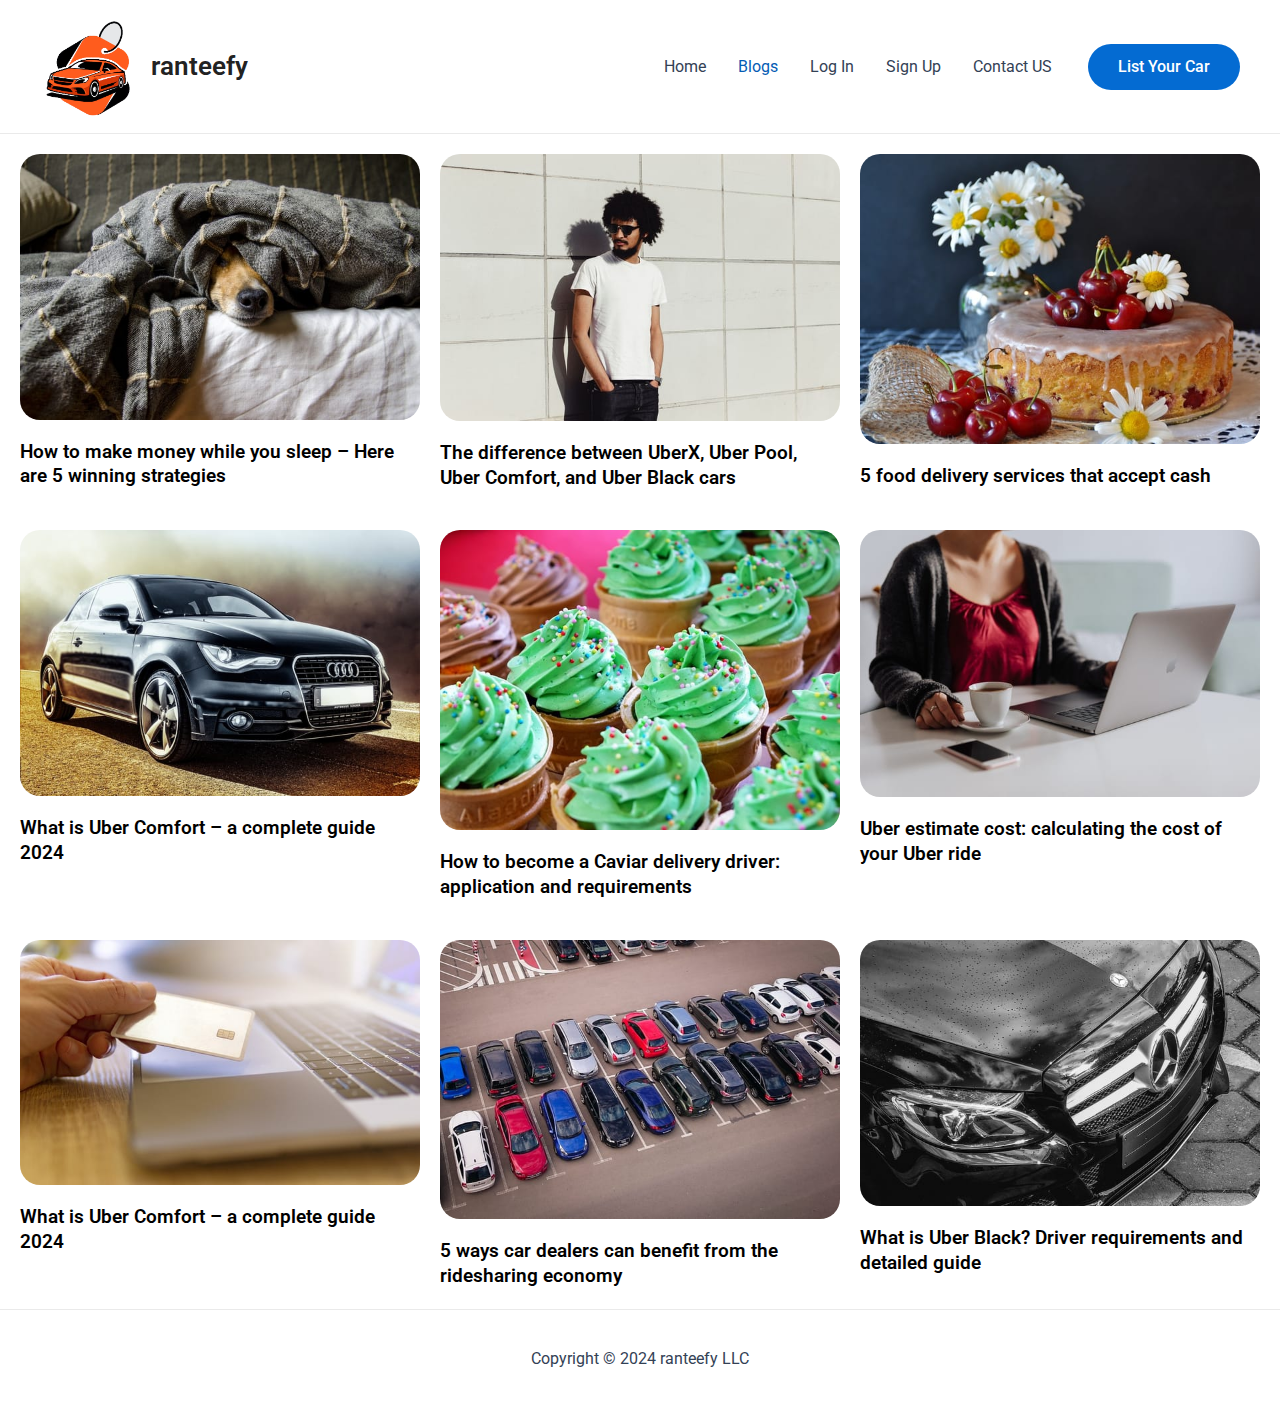
<file: blogs/index.html>
<!DOCTYPE html>
<html lang="en-US">
<head>
<meta charset="UTF-8">
<meta name="viewport" content="width=device-width, initial-scale=1">
	 <link rel="profile" href="https://gmpg.org/xfn/11"> 
	 <title>Blogs &#8211; ranteefy</title>
<meta name="robots" content="max-image-preview:large">
<link rel="alternate" type="application/rss+xml" title="ranteefy &raquo; Feed" href="./../feed/index.html">
<link rel="alternate" type="application/rss+xml" title="ranteefy &raquo; Comments Feed" href="./../comments/feed/index.html">
<script>
window._wpemojiSettings = {"baseUrl":"https:\/\/s.w.org\/images\/core\/emoji\/15.0.3\/72x72\/","ext":".png","svgUrl":"https:\/\/s.w.org\/images\/core\/emoji\/15.0.3\/svg\/","svgExt":".svg","source":{"concatemoji":".\/\/wp-includes\/js\/wp-emoji-release.min.js?ver=6.6.2"}};
/*! This file is auto-generated */
!function(i,n){var o,s,e;function c(e){try{var t={supportTests:e,timestamp:(new Date).valueOf()};sessionStorage.setItem(o,JSON.stringify(t))}catch(e){}}function p(e,t,n){e.clearRect(0,0,e.canvas.width,e.canvas.height),e.fillText(t,0,0);var t=new Uint32Array(e.getImageData(0,0,e.canvas.width,e.canvas.height).data),r=(e.clearRect(0,0,e.canvas.width,e.canvas.height),e.fillText(n,0,0),new Uint32Array(e.getImageData(0,0,e.canvas.width,e.canvas.height).data));return t.every(function(e,t){return e===r[t]})}function u(e,t,n){switch(t){case"flag":return n(e,"🏳️‍⚧️","🏳️​⚧️")?!1:!n(e,"🇺🇳","🇺​🇳")&&!n(e,"🏴󠁧󠁢󠁥󠁮󠁧󠁿","🏴​󠁧​󠁢​󠁥​󠁮​󠁧​󠁿");case"emoji":return!n(e,"🐦‍⬛","🐦​⬛")}return!1}function f(e,t,n){var r="undefined"!=typeof WorkerGlobalScope&&self instanceof WorkerGlobalScope?new OffscreenCanvas(300,150):i.createElement("canvas"),a=r.getContext("2d",{willReadFrequently:!0}),o=(a.textBaseline="top",a.font="600 32px Arial",{});return e.forEach(function(e){o[e]=t(a,e,n)}),o}function t(e){var t=i.createElement("script");t.src=e,t.defer=!0,i.head.appendChild(t)}"undefined"!=typeof Promise&&(o="wpEmojiSettingsSupports",s=["flag","emoji"],n.supports={everything:!0,everythingExceptFlag:!0},e=new Promise(function(e){i.addEventListener("DOMContentLoaded",e,{once:!0})}),new Promise(function(t){var n=function(){try{var e=JSON.parse(sessionStorage.getItem(o));if("object"==typeof e&&"number"==typeof e.timestamp&&(new Date).valueOf()<e.timestamp+604800&&"object"==typeof e.supportTests)return e.supportTests}catch(e){}return null}();if(!n){if("undefined"!=typeof Worker&&"undefined"!=typeof OffscreenCanvas&&"undefined"!=typeof URL&&URL.createObjectURL&&"undefined"!=typeof Blob)try{var e="postMessage("+f.toString()+"("+[JSON.stringify(s),u.toString(),p.toString()].join(",")+"));",r=new Blob([e],{type:"text/javascript"}),a=new Worker(URL.createObjectURL(r),{name:"wpTestEmojiSupports"});return void(a.onmessage=function(e){c(n=e.data),a.terminate(),t(n)})}catch(e){}c(n=f(s,u,p))}t(n)}).then(function(e){for(var t in e)n.supports[t]=e[t],n.supports.everything=n.supports.everything&&n.supports[t],"flag"!==t&&(n.supports.everythingExceptFlag=n.supports.everythingExceptFlag&&n.supports[t]);n.supports.everythingExceptFlag=n.supports.everythingExceptFlag&&!n.supports.flag,n.DOMReady=!1,n.readyCallback=function(){n.DOMReady=!0}}).then(function(){return e}).then(function(){var e;n.supports.everything||(n.readyCallback(),(e=n.source||{}).concatemoji?t(e.concatemoji):e.wpemoji&&e.twemoji&&(t(e.twemoji),t(e.wpemoji)))}))}((window,document),window._wpemojiSettings);
</script>
<link rel="stylesheet" id="astra-theme-css-css" href="./../wp-content/themes/astra/assets/css/minified/main.min.css?ver=4.8.2" media="all">
<style id="astra-theme-css-inline-css">:root{--ast-post-nav-space:0;--ast-container-default-xlg-padding:2.5em;--ast-container-default-lg-padding:2.5em;--ast-container-default-slg-padding:2em;--ast-container-default-md-padding:2.5em;--ast-container-default-sm-padding:2.5em;--ast-container-default-xs-padding:2.4em;--ast-container-default-xxs-padding:1.8em;--ast-code-block-background:#ECEFF3;--ast-comment-inputs-background:#F9FAFB;--ast-normal-container-width:1200px;--ast-narrow-container-width:750px;--ast-blog-title-font-weight:600;--ast-blog-meta-weight:600;}html{font-size:100%;}a{color:var(--ast-global-color-0);}a:hover,a:focus{color:var(--ast-global-color-1);}body,button,input,select,textarea,.ast-button,.ast-custom-button{font-family:-apple-system,BlinkMacSystemFont,Segoe UI,Roboto,Oxygen-Sans,Ubuntu,Cantarell,Helvetica Neue,sans-serif;font-weight:400;font-size:16px;font-size:1rem;line-height:var(--ast-body-line-height,1.65);}blockquote{color:var(--ast-global-color-3);}h1,.entry-content h1,h2,.entry-content h2,h3,.entry-content h3,h4,.entry-content h4,h5,.entry-content h5,h6,.entry-content h6,.site-title,.site-title a{font-weight:600;}.site-title{font-size:26px;font-size:1.625rem;display:block;}header .custom-logo-link img{max-width:95px;width:95px;}.astra-logo-svg{width:95px;}.site-header .site-description{font-size:15px;font-size:0.9375rem;display:none;}.entry-title{font-size:20px;font-size:1.25rem;}.ast-blog-single-element.ast-taxonomy-container a{font-size:14px;font-size:0.875rem;}.ast-blog-meta-container{font-size:13px;font-size:0.8125rem;}.archive .ast-article-post .ast-article-inner,.blog .ast-article-post .ast-article-inner,.archive .ast-article-post .ast-article-inner:hover,.blog .ast-article-post .ast-article-inner:hover{border-top-left-radius:6px;border-top-right-radius:6px;border-bottom-right-radius:6px;border-bottom-left-radius:6px;overflow:hidden;}h1,.entry-content h1{font-size:36px;font-size:2.25rem;font-weight:600;line-height:1.4em;}h2,.entry-content h2{font-size:30px;font-size:1.875rem;font-weight:600;line-height:1.3em;}h3,.entry-content h3{font-size:24px;font-size:1.5rem;font-weight:600;line-height:1.3em;}h4,.entry-content h4{font-size:20px;font-size:1.25rem;line-height:1.2em;font-weight:600;}h5,.entry-content h5{font-size:18px;font-size:1.125rem;line-height:1.2em;font-weight:600;}h6,.entry-content h6{font-size:16px;font-size:1rem;line-height:1.25em;font-weight:600;}::selection{background-color:var(--ast-global-color-0);color:#ffffff;}body,h1,.entry-title a,.entry-content h1,h2,.entry-content h2,h3,.entry-content h3,h4,.entry-content h4,h5,.entry-content h5,h6,.entry-content h6{color:var(--ast-global-color-3);}.tagcloud a:hover,.tagcloud a:focus,.tagcloud a.current-item{color:#ffffff;border-color:var(--ast-global-color-0);background-color:var(--ast-global-color-0);}input:focus,input[type="text"]:focus,input[type="email"]:focus,input[type="url"]:focus,input[type="password"]:focus,input[type="reset"]:focus,input[type="search"]:focus,textarea:focus{border-color:var(--ast-global-color-0);}input[type="radio"]:checked,input[type=reset],input[type="checkbox"]:checked,input[type="checkbox"]:hover:checked,input[type="checkbox"]:focus:checked,input[type=range]::-webkit-slider-thumb{border-color:var(--ast-global-color-0);background-color:var(--ast-global-color-0);box-shadow:none;}.site-footer a:hover + .post-count,.site-footer a:focus + .post-count{background:var(--ast-global-color-0);border-color:var(--ast-global-color-0);}.single .nav-links .nav-previous,.single .nav-links .nav-next{color:var(--ast-global-color-0);}.entry-meta,.entry-meta *{line-height:1.45;color:var(--ast-global-color-0);font-weight:600;}.entry-meta a:not(.ast-button):hover,.entry-meta a:not(.ast-button):hover *,.entry-meta a:not(.ast-button):focus,.entry-meta a:not(.ast-button):focus *,.page-links > .page-link,.page-links .page-link:hover,.post-navigation a:hover{color:var(--ast-global-color-1);}#cat option,.secondary .calendar_wrap thead a,.secondary .calendar_wrap thead a:visited{color:var(--ast-global-color-0);}.secondary .calendar_wrap #today,.ast-progress-val span{background:var(--ast-global-color-0);}.secondary a:hover + .post-count,.secondary a:focus + .post-count{background:var(--ast-global-color-0);border-color:var(--ast-global-color-0);}.calendar_wrap #today > a{color:#ffffff;}.page-links .page-link,.single .post-navigation a{color:var(--ast-global-color-3);}.ast-search-menu-icon .search-form button.search-submit{padding:0 4px;}.ast-search-menu-icon form.search-form{padding-right:0;}.ast-search-menu-icon.slide-search input.search-field{width:0;}.ast-header-search .ast-search-menu-icon.ast-dropdown-active .search-form,.ast-header-search .ast-search-menu-icon.ast-dropdown-active .search-field:focus{transition:all 0.2s;}.search-form input.search-field:focus{outline:none;}.ast-search-menu-icon .search-form button.search-submit:focus,.ast-theme-transparent-header .ast-header-search .ast-dropdown-active .ast-icon,.ast-theme-transparent-header .ast-inline-search .search-field:focus .ast-icon{color:var(--ast-global-color-1);}.ast-header-search .slide-search .search-form{border:2px solid var(--ast-global-color-0);}.ast-header-search .slide-search .search-field{background-color:#fff;}.ast-archive-title{color:var(--ast-global-color-2);}.widget-title{font-size:22px;font-size:1.375rem;color:var(--ast-global-color-2);}.ast-single-post .entry-content a,.ast-comment-content a:not(.ast-comment-edit-reply-wrap a){text-decoration:underline;}.ast-single-post .elementor-button-wrapper .elementor-button,.ast-single-post .entry-content .uagb-tab a,.ast-single-post .entry-content .uagb-ifb-cta a,.ast-single-post .entry-content .uabb-module-content a,.ast-single-post .entry-content .uagb-post-grid a,.ast-single-post .entry-content .uagb-timeline a,.ast-single-post .entry-content .uagb-toc__wrap a,.ast-single-post .entry-content .uagb-taxomony-box a,.ast-single-post .entry-content .woocommerce a,.entry-content .wp-block-latest-posts > li > a,.ast-single-post .entry-content .wp-block-file__button,li.ast-post-filter-single,.ast-single-post .ast-comment-content .comment-reply-link,.ast-single-post .ast-comment-content .comment-edit-link{text-decoration:none;}.ast-search-menu-icon.slide-search a:focus-visible:focus-visible,.astra-search-icon:focus-visible,#close:focus-visible,a:focus-visible,.ast-menu-toggle:focus-visible,.site .skip-link:focus-visible,.wp-block-loginout input:focus-visible,.wp-block-search.wp-block-search__button-inside .wp-block-search__inside-wrapper,.ast-header-navigation-arrow:focus-visible,.woocommerce .wc-proceed-to-checkout > .checkout-button:focus-visible,.woocommerce .woocommerce-MyAccount-navigation ul li a:focus-visible,.ast-orders-table__row .ast-orders-table__cell:focus-visible,.woocommerce .woocommerce-order-details .order-again > .button:focus-visible,.woocommerce .woocommerce-message a.button.wc-forward:focus-visible,.woocommerce #minus_qty:focus-visible,.woocommerce #plus_qty:focus-visible,a#ast-apply-coupon:focus-visible,.woocommerce .woocommerce-info a:focus-visible,.woocommerce .astra-shop-summary-wrap a:focus-visible,.woocommerce a.wc-forward:focus-visible,#ast-apply-coupon:focus-visible,.woocommerce-js .woocommerce-mini-cart-item a.remove:focus-visible,#close:focus-visible,.button.search-submit:focus-visible,#search_submit:focus,.normal-search:focus-visible,.ast-header-account-wrap:focus-visible,.woocommerce .ast-on-card-button.ast-quick-view-trigger:focus{outline-style:dotted;outline-color:inherit;outline-width:thin;}input:focus,input[type="text"]:focus,input[type="email"]:focus,input[type="url"]:focus,input[type="password"]:focus,input[type="reset"]:focus,input[type="search"]:focus,input[type="number"]:focus,textarea:focus,.wp-block-search__input:focus,[data-section="section-header-mobile-trigger"] .ast-button-wrap .ast-mobile-menu-trigger-minimal:focus,.ast-mobile-popup-drawer.active .menu-toggle-close:focus,.woocommerce-ordering select.orderby:focus,#ast-scroll-top:focus,#coupon_code:focus,.woocommerce-page #comment:focus,.woocommerce #reviews #respond input#submit:focus,.woocommerce a.add_to_cart_button:focus,.woocommerce .button.single_add_to_cart_button:focus,.woocommerce .woocommerce-cart-form button:focus,.woocommerce .woocommerce-cart-form__cart-item .quantity .qty:focus,.woocommerce .woocommerce-billing-fields .woocommerce-billing-fields__field-wrapper .woocommerce-input-wrapper > .input-text:focus,.woocommerce #order_comments:focus,.woocommerce #place_order:focus,.woocommerce .woocommerce-address-fields .woocommerce-address-fields__field-wrapper .woocommerce-input-wrapper > .input-text:focus,.woocommerce .woocommerce-MyAccount-content form button:focus,.woocommerce .woocommerce-MyAccount-content .woocommerce-EditAccountForm .woocommerce-form-row .woocommerce-Input.input-text:focus,.woocommerce .ast-woocommerce-container .woocommerce-pagination ul.page-numbers li a:focus,body #content .woocommerce form .form-row .select2-container--default .select2-selection--single:focus,#ast-coupon-code:focus,.woocommerce.woocommerce-js .quantity input[type=number]:focus,.woocommerce-js .woocommerce-mini-cart-item .quantity input[type=number]:focus,.woocommerce p#ast-coupon-trigger:focus{border-style:dotted;border-color:inherit;border-width:thin;}input{outline:none;}.ast-logo-title-inline .site-logo-img{padding-right:1em;}.site-logo-img img{ transition:all 0.2s linear;}body .ast-oembed-container *{position:absolute;top:0;width:100%;height:100%;left:0;}body .wp-block-embed-pocket-casts .ast-oembed-container *{position:unset;}.ast-single-post-featured-section + article {margin-top: 2em;}.site-content .ast-single-post-featured-section img {width: 100%;overflow: hidden;object-fit: cover;}.ast-separate-container .site-content .ast-single-post-featured-section + article {margin-top: -80px;z-index: 9;position: relative;border-radius: 4px;}@media (min-width: 922px) {.ast-no-sidebar .site-content .ast-article-image-container--wide {margin-left: -120px;margin-right: -120px;max-width: unset;width: unset;}.ast-left-sidebar .site-content .ast-article-image-container--wide,.ast-right-sidebar .site-content .ast-article-image-container--wide {margin-left: -10px;margin-right: -10px;}.site-content .ast-article-image-container--full {margin-left: calc( -50vw + 50%);margin-right: calc( -50vw + 50%);max-width: 100vw;width: 100vw;}.ast-left-sidebar .site-content .ast-article-image-container--full,.ast-right-sidebar .site-content .ast-article-image-container--full {margin-left: -10px;margin-right: -10px;max-width: inherit;width: auto;}}.site > .ast-single-related-posts-container {margin-top: 0;}@media (min-width: 922px) {.ast-desktop .ast-container--narrow {max-width: var(--ast-narrow-container-width);margin: 0 auto;}}.ast-page-builder-template .hentry {margin: 0;}.ast-page-builder-template .site-content > .ast-container {max-width: 100%;padding: 0;}.ast-page-builder-template .site .site-content #primary {padding: 0;margin: 0;}.ast-page-builder-template .no-results {text-align: center;margin: 4em auto;}.ast-page-builder-template .ast-pagination {padding: 2em;}.ast-page-builder-template .entry-header.ast-no-title.ast-no-thumbnail {margin-top: 0;}.ast-page-builder-template .entry-header.ast-header-without-markup {margin-top: 0;margin-bottom: 0;}.ast-page-builder-template .entry-header.ast-no-title.ast-no-meta {margin-bottom: 0;}.ast-page-builder-template.single .post-navigation {padding-bottom: 2em;}.ast-page-builder-template.single-post .site-content > .ast-container {max-width: 100%;}.ast-page-builder-template .entry-header {margin-top: 2em;margin-left: auto;margin-right: auto;}.ast-page-builder-template .ast-archive-description {margin: 2em auto 0;padding-left: 20px;padding-right: 20px;}.ast-page-builder-template .ast-row {margin-left: 0;margin-right: 0;}.single.ast-page-builder-template .entry-header + .entry-content,.single.ast-page-builder-template .ast-single-entry-banner + .site-content article .entry-content {margin-bottom: 2em;}@media(min-width: 921px) {.ast-page-builder-template.archive.ast-right-sidebar .ast-row article,.ast-page-builder-template.archive.ast-left-sidebar .ast-row article {padding-left: 0;padding-right: 0;}}input[type="text"],input[type="number"],input[type="email"],input[type="url"],input[type="password"],input[type="search"],input[type=reset],input[type=tel],input[type=date],select,textarea{font-size:16px;font-style:normal;font-weight:400;line-height:24px;width:100%;padding:12px 16px;border-radius:4px;box-shadow:0px 1px 2px 0px rgba(0,0,0,0.05);color:var(--ast-form-input-text,#475569);}input[type="text"],input[type="number"],input[type="email"],input[type="url"],input[type="password"],input[type="search"],input[type=reset],input[type=tel],input[type=date],select{height:40px;}input[type="date"]{border-width:1px;border-style:solid;border-color:var(--ast-border-color);}input[type="text"]:focus,input[type="number"]:focus,input[type="email"]:focus,input[type="url"]:focus,input[type="password"]:focus,input[type="search"]:focus,input[type=reset]:focus,input[type="tel"]:focus,input[type="date"]:focus,select:focus,textarea:focus{border-color:#046BD2;box-shadow:none;outline:none;color:var(--ast-form-input-focus-text,#475569);}label,legend{color:#111827;font-size:14px;font-style:normal;font-weight:500;line-height:20px;}select{padding:6px 10px;}fieldset{padding:30px;border-radius:4px;}button,.ast-button,.button,input[type="button"],input[type="reset"],input[type="submit"]{border-radius:4px;box-shadow:0px 1px 2px 0px rgba(0,0,0,0.05);}:root{--ast-comment-inputs-background:#FFF;}::placeholder{color:var(--ast-form-field-color,#9CA3AF);}::-ms-input-placeholder{color:var(--ast-form-field-color,#9CA3AF);}@media (max-width:921.9px){#ast-desktop-header{display:none;}}@media (min-width:922px){#ast-mobile-header{display:none;}}.wp-block-buttons.aligncenter{justify-content:center;}@media (max-width:921px){.ast-theme-transparent-header #primary,.ast-theme-transparent-header #secondary{padding:0;}}@media (max-width:921px){.ast-plain-container.ast-no-sidebar #primary{padding:0;}}.ast-plain-container.ast-no-sidebar #primary{margin-top:0;margin-bottom:0;}.wp-block-button.is-style-outline .wp-block-button__link{border-color:var(--ast-global-color-0);}div.wp-block-button.is-style-outline > .wp-block-button__link:not(.has-text-color),div.wp-block-button.wp-block-button__link.is-style-outline:not(.has-text-color){color:var(--ast-global-color-0);}.wp-block-button.is-style-outline .wp-block-button__link:hover,.wp-block-buttons .wp-block-button.is-style-outline .wp-block-button__link:focus,.wp-block-buttons .wp-block-button.is-style-outline > .wp-block-button__link:not(.has-text-color):hover,.wp-block-buttons .wp-block-button.wp-block-button__link.is-style-outline:not(.has-text-color):hover{color:#ffffff;background-color:var(--ast-global-color-1);border-color:var(--ast-global-color-1);}.post-page-numbers.current .page-link,.ast-pagination .page-numbers.current{color:#ffffff;border-color:var(--ast-global-color-0);background-color:var(--ast-global-color-0);}.wp-block-buttons .wp-block-button.is-style-outline .wp-block-button__link.wp-element-button,.ast-outline-button,.wp-block-uagb-buttons-child .uagb-buttons-repeater.ast-outline-button{border-color:var(--ast-global-color-0);border-top-width:2px;border-right-width:2px;border-bottom-width:2px;border-left-width:2px;font-family:inherit;font-weight:500;font-size:16px;font-size:1rem;line-height:1em;padding-top:13px;padding-right:30px;padding-bottom:13px;padding-left:30px;}.wp-block-buttons .wp-block-button.is-style-outline > .wp-block-button__link:not(.has-text-color),.wp-block-buttons .wp-block-button.wp-block-button__link.is-style-outline:not(.has-text-color),.ast-outline-button{color:var(--ast-global-color-0);}.wp-block-button.is-style-outline .wp-block-button__link:hover,.wp-block-buttons .wp-block-button.is-style-outline .wp-block-button__link:focus,.wp-block-buttons .wp-block-button.is-style-outline > .wp-block-button__link:not(.has-text-color):hover,.wp-block-buttons .wp-block-button.wp-block-button__link.is-style-outline:not(.has-text-color):hover,.ast-outline-button:hover,.ast-outline-button:focus,.wp-block-uagb-buttons-child .uagb-buttons-repeater.ast-outline-button:hover,.wp-block-uagb-buttons-child .uagb-buttons-repeater.ast-outline-button:focus{color:#ffffff;background-color:var(--ast-global-color-1);border-color:var(--ast-global-color-1);}.ast-single-post .entry-content a.ast-outline-button,.ast-single-post .entry-content .is-style-outline>.wp-block-button__link{text-decoration:none;}.wp-block-button .wp-block-button__link.wp-element-button.is-style-outline:not(.has-background),.wp-block-button.is-style-outline>.wp-block-button__link.wp-element-button:not(.has-background),.ast-outline-button{background-color:transparent;}.uagb-buttons-repeater.ast-outline-button{border-radius:9999px;}@media (max-width:921px){.wp-block-buttons .wp-block-button.is-style-outline .wp-block-button__link.wp-element-button,.ast-outline-button,.wp-block-uagb-buttons-child .uagb-buttons-repeater.ast-outline-button{padding-top:12px;padding-right:28px;padding-bottom:12px;padding-left:28px;}}@media (max-width:544px){.wp-block-buttons .wp-block-button.is-style-outline .wp-block-button__link.wp-element-button,.ast-outline-button,.wp-block-uagb-buttons-child .uagb-buttons-repeater.ast-outline-button{padding-top:10px;padding-right:24px;padding-bottom:10px;padding-left:24px;}}.entry-content[data-ast-blocks-layout] > figure{margin-bottom:1em;}h1.widget-title{font-weight:600;}h2.widget-title{font-weight:600;}h3.widget-title{font-weight:600;}#page{display:flex;flex-direction:column;min-height:100vh;}.ast-404-layout-1 h1.page-title{color:var(--ast-global-color-2);}.single .post-navigation a{line-height:1em;height:inherit;}.error-404 .page-sub-title{font-size:1.5rem;font-weight:inherit;}.search .site-content .content-area .search-form{margin-bottom:0;}#page .site-content{flex-grow:1;}.widget{margin-bottom:1.25em;}#secondary li{line-height:1.5em;}#secondary .wp-block-group h2{margin-bottom:0.7em;}#secondary h2{font-size:1.7rem;}.ast-separate-container .ast-article-post,.ast-separate-container .ast-article-single,.ast-separate-container .comment-respond{padding:3em;}.ast-separate-container .ast-article-single .ast-article-single{padding:0;}.ast-article-single .wp-block-post-template-is-layout-grid{padding-left:0;}.ast-separate-container .comments-title,.ast-narrow-container .comments-title{padding:1.5em 2em;}.ast-page-builder-template .comment-form-textarea,.ast-comment-formwrap .ast-grid-common-col{padding:0;}.ast-comment-formwrap{padding:0;display:inline-flex;column-gap:20px;width:100%;margin-left:0;margin-right:0;}.comments-area textarea#comment:focus,.comments-area textarea#comment:active,.comments-area .ast-comment-formwrap input[type="text"]:focus,.comments-area .ast-comment-formwrap input[type="text"]:active {box-shadow:none;outline:none;}.archive.ast-page-builder-template .entry-header{margin-top:2em;}.ast-page-builder-template .ast-comment-formwrap{width:100%;}.entry-title{margin-bottom:0.6em;}.ast-archive-description p{font-size:inherit;font-weight:inherit;line-height:inherit;}.ast-separate-container .ast-comment-list li.depth-1,.hentry{margin-bottom:1.5em;}.site-content section.ast-archive-description{margin-bottom:2em;}@media (min-width:921px){.ast-left-sidebar.ast-page-builder-template #secondary,.archive.ast-right-sidebar.ast-page-builder-template .site-main{padding-left:20px;padding-right:20px;}}@media (max-width:544px){.ast-comment-formwrap.ast-row{column-gap:10px;display:inline-block;}#ast-commentform .ast-grid-common-col{position:relative;width:100%;}}@media (min-width:1201px){.ast-separate-container .ast-article-post,.ast-separate-container .ast-article-single,.ast-separate-container .ast-author-box,.ast-separate-container .ast-404-layout-1,.ast-separate-container .no-results{padding:3em;}}@media (max-width:921px){.ast-separate-container #primary,.ast-separate-container #secondary{padding:1.5em 0;}#primary,#secondary{padding:1.5em 0;margin:0;}.ast-left-sidebar #content > .ast-container{display:flex;flex-direction:column-reverse;width:100%;}}@media (min-width:922px){.ast-separate-container.ast-right-sidebar #primary,.ast-separate-container.ast-left-sidebar #primary{border:0;}.search-no-results.ast-separate-container #primary{margin-bottom:4em;}}.wp-block-button .wp-block-button__link{color:#ffffff;}.wp-block-button .wp-block-button__link:hover,.wp-block-button .wp-block-button__link:focus{color:#ffffff;background-color:var(--ast-global-color-1);border-color:var(--ast-global-color-1);}.elementor-widget-heading h1.elementor-heading-title{line-height:1.4em;}.elementor-widget-heading h2.elementor-heading-title{line-height:1.3em;}.elementor-widget-heading h3.elementor-heading-title{line-height:1.3em;}.elementor-widget-heading h4.elementor-heading-title{line-height:1.2em;}.elementor-widget-heading h5.elementor-heading-title{line-height:1.2em;}.elementor-widget-heading h6.elementor-heading-title{line-height:1.25em;}.wp-block-button .wp-block-button__link,.wp-block-search .wp-block-search__button,body .wp-block-file .wp-block-file__button{border-color:var(--ast-global-color-0);background-color:var(--ast-global-color-0);color:#ffffff;font-family:inherit;font-weight:500;line-height:1em;font-size:16px;font-size:1rem;padding-top:15px;padding-right:30px;padding-bottom:15px;padding-left:30px;}.ast-single-post .entry-content .wp-block-button .wp-block-button__link,.ast-single-post .entry-content .wp-block-search .wp-block-search__button,body .entry-content .wp-block-file .wp-block-file__button{text-decoration:none;}@media (max-width:921px){.wp-block-button .wp-block-button__link,.wp-block-search .wp-block-search__button,body .wp-block-file .wp-block-file__button{padding-top:14px;padding-right:28px;padding-bottom:14px;padding-left:28px;}}@media (max-width:544px){.wp-block-button .wp-block-button__link,.wp-block-search .wp-block-search__button,body .wp-block-file .wp-block-file__button{padding-top:12px;padding-right:24px;padding-bottom:12px;padding-left:24px;}}.menu-toggle,button,.ast-button,.ast-custom-button,.button,input#submit,input[type="button"],input[type="submit"],input[type="reset"],#comments .submit,.search .search-submit,form[CLASS*="wp-block-search__"].wp-block-search .wp-block-search__inside-wrapper .wp-block-search__button,body .wp-block-file .wp-block-file__button,.search .search-submit,.woocommerce-js a.button,.woocommerce button.button,.woocommerce .woocommerce-message a.button,.woocommerce #respond input#submit.alt,.woocommerce input.button.alt,.woocommerce input.button,.woocommerce input.button:disabled,.woocommerce input.button:disabled[disabled],.woocommerce input.button:disabled:hover,.woocommerce input.button:disabled[disabled]:hover,.woocommerce #respond input#submit,.woocommerce button.button.alt.disabled,.wc-block-grid__products .wc-block-grid__product .wp-block-button__link,.wc-block-grid__product-onsale,[CLASS*="wc-block"] button,.woocommerce-js .astra-cart-drawer .astra-cart-drawer-content .woocommerce-mini-cart__buttons .button:not(.checkout):not(.ast-continue-shopping),.woocommerce-js .astra-cart-drawer .astra-cart-drawer-content .woocommerce-mini-cart__buttons a.checkout,.woocommerce button.button.alt.disabled.wc-variation-selection-needed,[CLASS*="wc-block"] .wc-block-components-button{border-style:solid;border-top-width:0;border-right-width:0;border-left-width:0;border-bottom-width:0;color:#ffffff;border-color:var(--ast-global-color-0);background-color:var(--ast-global-color-0);padding-top:15px;padding-right:30px;padding-bottom:15px;padding-left:30px;font-family:inherit;font-weight:500;font-size:16px;font-size:1rem;line-height:1em;}button:focus,.menu-toggle:hover,button:hover,.ast-button:hover,.ast-custom-button:hover .button:hover,.ast-custom-button:hover ,input[type=reset]:hover,input[type=reset]:focus,input#submit:hover,input#submit:focus,input[type="button"]:hover,input[type="button"]:focus,input[type="submit"]:hover,input[type="submit"]:focus,form[CLASS*="wp-block-search__"].wp-block-search .wp-block-search__inside-wrapper .wp-block-search__button:hover,form[CLASS*="wp-block-search__"].wp-block-search .wp-block-search__inside-wrapper .wp-block-search__button:focus,body .wp-block-file .wp-block-file__button:hover,body .wp-block-file .wp-block-file__button:focus,.woocommerce-js a.button:hover,.woocommerce button.button:hover,.woocommerce .woocommerce-message a.button:hover,.woocommerce #respond input#submit:hover,.woocommerce #respond input#submit.alt:hover,.woocommerce input.button.alt:hover,.woocommerce input.button:hover,.woocommerce button.button.alt.disabled:hover,.wc-block-grid__products .wc-block-grid__product .wp-block-button__link:hover,[CLASS*="wc-block"] button:hover,.woocommerce-js .astra-cart-drawer .astra-cart-drawer-content .woocommerce-mini-cart__buttons .button:not(.checkout):not(.ast-continue-shopping):hover,.woocommerce-js .astra-cart-drawer .astra-cart-drawer-content .woocommerce-mini-cart__buttons a.checkout:hover,.woocommerce button.button.alt.disabled.wc-variation-selection-needed:hover,[CLASS*="wc-block"] .wc-block-components-button:hover,[CLASS*="wc-block"] .wc-block-components-button:focus{color:#ffffff;background-color:var(--ast-global-color-1);border-color:var(--ast-global-color-1);}form[CLASS*="wp-block-search__"].wp-block-search .wp-block-search__inside-wrapper .wp-block-search__button.has-icon{padding-top:calc(15px - 3px);padding-right:calc(30px - 3px);padding-bottom:calc(15px - 3px);padding-left:calc(30px - 3px);}@media (max-width:921px){.menu-toggle,button,.ast-button,.ast-custom-button,.button,input#submit,input[type="button"],input[type="submit"],input[type="reset"],#comments .submit,.search .search-submit,form[CLASS*="wp-block-search__"].wp-block-search .wp-block-search__inside-wrapper .wp-block-search__button,body .wp-block-file .wp-block-file__button,.search .search-submit,.woocommerce-js a.button,.woocommerce button.button,.woocommerce .woocommerce-message a.button,.woocommerce #respond input#submit.alt,.woocommerce input.button.alt,.woocommerce input.button,.woocommerce input.button:disabled,.woocommerce input.button:disabled[disabled],.woocommerce input.button:disabled:hover,.woocommerce input.button:disabled[disabled]:hover,.woocommerce #respond input#submit,.woocommerce button.button.alt.disabled,.wc-block-grid__products .wc-block-grid__product .wp-block-button__link,.wc-block-grid__product-onsale,[CLASS*="wc-block"] button,.woocommerce-js .astra-cart-drawer .astra-cart-drawer-content .woocommerce-mini-cart__buttons .button:not(.checkout):not(.ast-continue-shopping),.woocommerce-js .astra-cart-drawer .astra-cart-drawer-content .woocommerce-mini-cart__buttons a.checkout,.woocommerce button.button.alt.disabled.wc-variation-selection-needed,[CLASS*="wc-block"] .wc-block-components-button{padding-top:14px;padding-right:28px;padding-bottom:14px;padding-left:28px;}}@media (max-width:544px){.menu-toggle,button,.ast-button,.ast-custom-button,.button,input#submit,input[type="button"],input[type="submit"],input[type="reset"],#comments .submit,.search .search-submit,form[CLASS*="wp-block-search__"].wp-block-search .wp-block-search__inside-wrapper .wp-block-search__button,body .wp-block-file .wp-block-file__button,.search .search-submit,.woocommerce-js a.button,.woocommerce button.button,.woocommerce .woocommerce-message a.button,.woocommerce #respond input#submit.alt,.woocommerce input.button.alt,.woocommerce input.button,.woocommerce input.button:disabled,.woocommerce input.button:disabled[disabled],.woocommerce input.button:disabled:hover,.woocommerce input.button:disabled[disabled]:hover,.woocommerce #respond input#submit,.woocommerce button.button.alt.disabled,.wc-block-grid__products .wc-block-grid__product .wp-block-button__link,.wc-block-grid__product-onsale,[CLASS*="wc-block"] button,.woocommerce-js .astra-cart-drawer .astra-cart-drawer-content .woocommerce-mini-cart__buttons .button:not(.checkout):not(.ast-continue-shopping),.woocommerce-js .astra-cart-drawer .astra-cart-drawer-content .woocommerce-mini-cart__buttons a.checkout,.woocommerce button.button.alt.disabled.wc-variation-selection-needed,[CLASS*="wc-block"] .wc-block-components-button{padding-top:12px;padding-right:24px;padding-bottom:12px;padding-left:24px;}}@media (max-width:921px){.ast-mobile-header-stack .main-header-bar .ast-search-menu-icon{display:inline-block;}.ast-header-break-point.ast-header-custom-item-outside .ast-mobile-header-stack .main-header-bar .ast-search-icon{margin:0;}.ast-comment-avatar-wrap img{max-width:2.5em;}.ast-comment-meta{padding:0 1.8888em 1.3333em;}}@media (min-width:544px){.ast-container{max-width:100%;}}@media (max-width:544px){.ast-separate-container .ast-article-post,.ast-separate-container .ast-article-single,.ast-separate-container .comments-title,.ast-separate-container .ast-archive-description{padding:1.5em 1em;}.ast-separate-container #content .ast-container{padding-left:0.54em;padding-right:0.54em;}.ast-separate-container .ast-comment-list .bypostauthor{padding:.5em;}.ast-search-menu-icon.ast-dropdown-active .search-field{width:170px;}} #ast-mobile-header .ast-site-header-cart-li a{pointer-events:none;}.ast-separate-container{background-color:var(--ast-global-color-4);}@media (max-width:921px){.site-title{display:block;}.site-header .site-description{display:none;}h1,.entry-content h1{font-size:30px;}h2,.entry-content h2{font-size:25px;}h3,.entry-content h3{font-size:20px;}}@media (max-width:544px){.site-title{display:block;}.site-header .site-description{display:none;}h1,.entry-content h1{font-size:30px;}h2,.entry-content h2{font-size:25px;}h3,.entry-content h3{font-size:20px;}}@media (max-width:921px){html{font-size:91.2%;}}@media (max-width:544px){html{font-size:91.2%;}}@media (min-width:922px){.ast-container{max-width:1240px;}}@media (min-width:922px){.site-content .ast-container{display:flex;}}@media (max-width:921px){.site-content .ast-container{flex-direction:column;}}.entry-content h1,.entry-content h2,.entry-content h3,.entry-content h4,.entry-content h5,.entry-content h6{clear:none;}@media (min-width:922px){.main-header-menu .sub-menu .menu-item.ast-left-align-sub-menu:hover > .sub-menu,.main-header-menu .sub-menu .menu-item.ast-left-align-sub-menu.focus > .sub-menu{margin-left:-0px;}}.entry-content li > p{margin-bottom:0;}.site .comments-area{padding-bottom:2em;margin-top:2em;}.wp-block-file {display: flex;align-items: center;flex-wrap: wrap;justify-content: space-between;}.wp-block-pullquote {border: none;}.wp-block-pullquote blockquote::before {content: "\201D";font-family: "Helvetica",sans-serif;display: flex;transform: rotate( 180deg );font-size: 6rem;font-style: normal;line-height: 1;font-weight: bold;align-items: center;justify-content: center;}.has-text-align-right > blockquote::before {justify-content: flex-start;}.has-text-align-left > blockquote::before {justify-content: flex-end;}figure.wp-block-pullquote.is-style-solid-color blockquote {max-width: 100%;text-align: inherit;}:root {--wp--custom--ast-default-block-top-padding: 3em;--wp--custom--ast-default-block-right-padding: 3em;--wp--custom--ast-default-block-bottom-padding: 3em;--wp--custom--ast-default-block-left-padding: 3em;--wp--custom--ast-container-width: 1200px;--wp--custom--ast-content-width-size: 1200px;--wp--custom--ast-wide-width-size: calc(1200px + var(--wp--custom--ast-default-block-left-padding) + var(--wp--custom--ast-default-block-right-padding));}.ast-narrow-container {--wp--custom--ast-content-width-size: 750px;--wp--custom--ast-wide-width-size: 750px;}@media(max-width: 921px) {:root {--wp--custom--ast-default-block-top-padding: 3em;--wp--custom--ast-default-block-right-padding: 2em;--wp--custom--ast-default-block-bottom-padding: 3em;--wp--custom--ast-default-block-left-padding: 2em;}}@media(max-width: 544px) {:root {--wp--custom--ast-default-block-top-padding: 3em;--wp--custom--ast-default-block-right-padding: 1.5em;--wp--custom--ast-default-block-bottom-padding: 3em;--wp--custom--ast-default-block-left-padding: 1.5em;}}.entry-content > .wp-block-group,.entry-content > .wp-block-cover,.entry-content > .wp-block-columns {padding-top: var(--wp--custom--ast-default-block-top-padding);padding-right: var(--wp--custom--ast-default-block-right-padding);padding-bottom: var(--wp--custom--ast-default-block-bottom-padding);padding-left: var(--wp--custom--ast-default-block-left-padding);}.ast-plain-container.ast-no-sidebar .entry-content > .alignfull,.ast-page-builder-template .ast-no-sidebar .entry-content > .alignfull {margin-left: calc( -50vw + 50%);margin-right: calc( -50vw + 50%);max-width: 100vw;width: 100vw;}.ast-plain-container.ast-no-sidebar .entry-content .alignfull .alignfull,.ast-page-builder-template.ast-no-sidebar .entry-content .alignfull .alignfull,.ast-plain-container.ast-no-sidebar .entry-content .alignfull .alignwide,.ast-page-builder-template.ast-no-sidebar .entry-content .alignfull .alignwide,.ast-plain-container.ast-no-sidebar .entry-content .alignwide .alignfull,.ast-page-builder-template.ast-no-sidebar .entry-content .alignwide .alignfull,.ast-plain-container.ast-no-sidebar .entry-content .alignwide .alignwide,.ast-page-builder-template.ast-no-sidebar .entry-content .alignwide .alignwide,.ast-plain-container.ast-no-sidebar .entry-content .wp-block-column .alignfull,.ast-page-builder-template.ast-no-sidebar .entry-content .wp-block-column .alignfull,.ast-plain-container.ast-no-sidebar .entry-content .wp-block-column .alignwide,.ast-page-builder-template.ast-no-sidebar .entry-content .wp-block-column .alignwide {margin-left: auto;margin-right: auto;width: 100%;}[data-ast-blocks-layout] .wp-block-separator:not(.is-style-dots) {height: 0;}[data-ast-blocks-layout] .wp-block-separator {margin: 20px auto;}[data-ast-blocks-layout] .wp-block-separator:not(.is-style-wide):not(.is-style-dots) {max-width: 100px;}[data-ast-blocks-layout] .wp-block-separator.has-background {padding: 0;}.entry-content[data-ast-blocks-layout] > * {max-width: var(--wp--custom--ast-content-width-size);margin-left: auto;margin-right: auto;}.entry-content[data-ast-blocks-layout] > .alignwide {max-width: var(--wp--custom--ast-wide-width-size);}.entry-content[data-ast-blocks-layout] .alignfull {max-width: none;}.ast-full-width-layout .entry-content[data-ast-blocks-layout] .is-layout-constrained.wp-block-cover-is-layout-constrained > *,.ast-full-width-layout .entry-content[data-ast-blocks-layout] .is-layout-constrained.wp-block-group-is-layout-constrained > * {max-width: var(--wp--custom--ast-content-width-size);margin-left: auto;margin-right: auto;}.entry-content .wp-block-columns {margin-bottom: 0;}blockquote {margin: 1.5em;border-color: rgba(0,0,0,0.05);}.wp-block-quote:not(.has-text-align-right):not(.has-text-align-center) {border-left: 5px solid rgba(0,0,0,0.05);}.has-text-align-right > blockquote,blockquote.has-text-align-right {border-right: 5px solid rgba(0,0,0,0.05);}.has-text-align-left > blockquote,blockquote.has-text-align-left {border-left: 5px solid rgba(0,0,0,0.05);}.wp-block-site-tagline,.wp-block-latest-posts .read-more {margin-top: 15px;}.wp-block-loginout p label {display: block;}.wp-block-loginout p:not(.login-remember):not(.login-submit) input {width: 100%;}.wp-block-loginout input:focus {border-color: transparent;}.wp-block-loginout input:focus {outline: thin dotted;}.entry-content .wp-block-media-text .wp-block-media-text__content {padding: 0 0 0 8%;}.entry-content .wp-block-media-text.has-media-on-the-right .wp-block-media-text__content {padding: 0 8% 0 0;}.entry-content .wp-block-media-text.has-background .wp-block-media-text__content {padding: 8%;}.entry-content .wp-block-cover:not([class*="background-color"]) .wp-block-cover__inner-container,.entry-content .wp-block-cover:not([class*="background-color"]) .wp-block-cover-image-text,.entry-content .wp-block-cover:not([class*="background-color"]) .wp-block-cover-text,.entry-content .wp-block-cover-image:not([class*="background-color"]) .wp-block-cover__inner-container,.entry-content .wp-block-cover-image:not([class*="background-color"]) .wp-block-cover-image-text,.entry-content .wp-block-cover-image:not([class*="background-color"]) .wp-block-cover-text {color: var(--ast-global-color-5);}.wp-block-loginout .login-remember input {width: 1.1rem;height: 1.1rem;margin: 0 5px 4px 0;vertical-align: middle;}.wp-block-latest-posts > li > *:first-child,.wp-block-latest-posts:not(.is-grid) > li:first-child {margin-top: 0;}.entry-content .wp-block-buttons,.entry-content .wp-block-uagb-buttons {margin-bottom: 1.5em;}.wp-block-search__inside-wrapper .wp-block-search__input {padding: 0 10px;color: var(--ast-global-color-3);background: var(--ast-global-color-5);border-color: var(--ast-border-color);}.wp-block-latest-posts .read-more {margin-bottom: 1.5em;}.wp-block-search__no-button .wp-block-search__inside-wrapper .wp-block-search__input {padding-top: 5px;padding-bottom: 5px;}.wp-block-latest-posts .wp-block-latest-posts__post-date,.wp-block-latest-posts .wp-block-latest-posts__post-author {font-size: 1rem;}.wp-block-latest-posts > li > *,.wp-block-latest-posts:not(.is-grid) > li {margin-top: 12px;margin-bottom: 12px;}.ast-page-builder-template .entry-content[data-ast-blocks-layout] > *,.ast-page-builder-template .entry-content[data-ast-blocks-layout] > .alignfull > * {max-width: none;}.ast-page-builder-template .entry-content[data-ast-blocks-layout] > .alignwide > * {max-width: var(--wp--custom--ast-wide-width-size);}.ast-page-builder-template .entry-content[data-ast-blocks-layout] > .inherit-container-width > *,.ast-page-builder-template .entry-content[data-ast-blocks-layout] > * > *,.entry-content[data-ast-blocks-layout] > .wp-block-cover .wp-block-cover__inner-container {max-width: none ;margin-left: auto;margin-right: auto;}.entry-content[data-ast-blocks-layout] .wp-block-cover:not(.alignleft):not(.alignright) {width: auto;}@media(max-width: 1200px) {.ast-separate-container .entry-content > .alignfull,.ast-separate-container .entry-content[data-ast-blocks-layout] > .alignwide,.ast-plain-container .entry-content[data-ast-blocks-layout] > .alignwide,.ast-plain-container .entry-content .alignfull {margin-left: calc(-1 * min(var(--ast-container-default-xlg-padding),20px)) ;margin-right: calc(-1 * min(var(--ast-container-default-xlg-padding),20px));}}@media(min-width: 1201px) {.ast-separate-container .entry-content > .alignfull {margin-left: calc(-1 * var(--ast-container-default-xlg-padding) );margin-right: calc(-1 * var(--ast-container-default-xlg-padding) );}.ast-separate-container .entry-content[data-ast-blocks-layout] > .alignwide,.ast-plain-container .entry-content[data-ast-blocks-layout] > .alignwide {margin-left: calc(-1 * var(--wp--custom--ast-default-block-left-padding) );margin-right: calc(-1 * var(--wp--custom--ast-default-block-right-padding) );}}@media(min-width: 921px) {.ast-separate-container .entry-content .wp-block-group.alignwide:not(.inherit-container-width) > :where(:not(.alignleft):not(.alignright)),.ast-plain-container .entry-content .wp-block-group.alignwide:not(.inherit-container-width) > :where(:not(.alignleft):not(.alignright)) {max-width: calc( var(--wp--custom--ast-content-width-size) + 80px );}.ast-plain-container.ast-right-sidebar .entry-content[data-ast-blocks-layout] .alignfull,.ast-plain-container.ast-left-sidebar .entry-content[data-ast-blocks-layout] .alignfull {margin-left: -60px;margin-right: -60px;}}@media(min-width: 544px) {.entry-content > .alignleft {margin-right: 20px;}.entry-content > .alignright {margin-left: 20px;}}@media (max-width:544px){.wp-block-columns .wp-block-column:not(:last-child){margin-bottom:20px;}.wp-block-latest-posts{margin:0;}}@media( max-width: 600px ) {.entry-content .wp-block-media-text .wp-block-media-text__content,.entry-content .wp-block-media-text.has-media-on-the-right .wp-block-media-text__content {padding: 8% 0 0;}.entry-content .wp-block-media-text.has-background .wp-block-media-text__content {padding: 8%;}}.ast-page-builder-template .entry-header {padding-left: 0;}.ast-narrow-container .site-content .wp-block-uagb-image--align-full .wp-block-uagb-image__figure {max-width: 100%;margin-left: auto;margin-right: auto;}.entry-content ul,.entry-content ol {padding: revert;margin: revert;padding-left: 20px;}:root .has-ast-global-color-0-color{color:var(--ast-global-color-0);}:root .has-ast-global-color-0-background-color{background-color:var(--ast-global-color-0);}:root .wp-block-button .has-ast-global-color-0-color{color:var(--ast-global-color-0);}:root .wp-block-button .has-ast-global-color-0-background-color{background-color:var(--ast-global-color-0);}:root .has-ast-global-color-1-color{color:var(--ast-global-color-1);}:root .has-ast-global-color-1-background-color{background-color:var(--ast-global-color-1);}:root .wp-block-button .has-ast-global-color-1-color{color:var(--ast-global-color-1);}:root .wp-block-button .has-ast-global-color-1-background-color{background-color:var(--ast-global-color-1);}:root .has-ast-global-color-2-color{color:var(--ast-global-color-2);}:root .has-ast-global-color-2-background-color{background-color:var(--ast-global-color-2);}:root .wp-block-button .has-ast-global-color-2-color{color:var(--ast-global-color-2);}:root .wp-block-button .has-ast-global-color-2-background-color{background-color:var(--ast-global-color-2);}:root .has-ast-global-color-3-color{color:var(--ast-global-color-3);}:root .has-ast-global-color-3-background-color{background-color:var(--ast-global-color-3);}:root .wp-block-button .has-ast-global-color-3-color{color:var(--ast-global-color-3);}:root .wp-block-button .has-ast-global-color-3-background-color{background-color:var(--ast-global-color-3);}:root .has-ast-global-color-4-color{color:var(--ast-global-color-4);}:root .has-ast-global-color-4-background-color{background-color:var(--ast-global-color-4);}:root .wp-block-button .has-ast-global-color-4-color{color:var(--ast-global-color-4);}:root .wp-block-button .has-ast-global-color-4-background-color{background-color:var(--ast-global-color-4);}:root .has-ast-global-color-5-color{color:var(--ast-global-color-5);}:root .has-ast-global-color-5-background-color{background-color:var(--ast-global-color-5);}:root .wp-block-button .has-ast-global-color-5-color{color:var(--ast-global-color-5);}:root .wp-block-button .has-ast-global-color-5-background-color{background-color:var(--ast-global-color-5);}:root .has-ast-global-color-6-color{color:var(--ast-global-color-6);}:root .has-ast-global-color-6-background-color{background-color:var(--ast-global-color-6);}:root .wp-block-button .has-ast-global-color-6-color{color:var(--ast-global-color-6);}:root .wp-block-button .has-ast-global-color-6-background-color{background-color:var(--ast-global-color-6);}:root .has-ast-global-color-7-color{color:var(--ast-global-color-7);}:root .has-ast-global-color-7-background-color{background-color:var(--ast-global-color-7);}:root .wp-block-button .has-ast-global-color-7-color{color:var(--ast-global-color-7);}:root .wp-block-button .has-ast-global-color-7-background-color{background-color:var(--ast-global-color-7);}:root .has-ast-global-color-8-color{color:var(--ast-global-color-8);}:root .has-ast-global-color-8-background-color{background-color:var(--ast-global-color-8);}:root .wp-block-button .has-ast-global-color-8-color{color:var(--ast-global-color-8);}:root .wp-block-button .has-ast-global-color-8-background-color{background-color:var(--ast-global-color-8);}:root{--ast-global-color-0:#046bd2;--ast-global-color-1:#045cb4;--ast-global-color-2:#1e293b;--ast-global-color-3:#334155;--ast-global-color-4:#F0F5FA;--ast-global-color-5:#FFFFFF;--ast-global-color-6:#D1D5DB;--ast-global-color-7:#111111;--ast-global-color-8:#111111;}:root {--ast-border-color : var(--ast-global-color-6);}.ast-single-entry-banner {-js-display: flex;display: flex;flex-direction: column;justify-content: center;text-align: center;position: relative;background: #eeeeee;}.ast-single-entry-banner[data-banner-layout="layout-1"] {max-width: 1200px;background: inherit;padding: 20px 0;}.ast-single-entry-banner[data-banner-width-type="custom"] {margin: 0 auto;width: 100%;}.ast-single-entry-banner + .site-content .entry-header {margin-bottom: 0;}.site .ast-author-avatar {--ast-author-avatar-size: ;}a.ast-underline-text {text-decoration: underline;}.ast-container > .ast-terms-link {position: relative;display: block;}a.ast-button.ast-badge-tax {padding: 4px 8px;border-radius: 3px;font-size: inherit;}header.entry-header .entry-title{font-weight:600;font-size:32px;font-size:2rem;}header.entry-header > *:not(:last-child){margin-bottom:10px;}header.entry-header .post-thumb-img-content{text-align:center;}header.entry-header .post-thumb img,.ast-single-post-featured-section.post-thumb img{aspect-ratio:16/9;width:100%;height:100%;}.ast-archive-entry-banner {-js-display: flex;display: flex;flex-direction: column;justify-content: center;text-align: center;position: relative;background: #eeeeee;}.ast-archive-entry-banner[data-banner-width-type="custom"] {margin: 0 auto;width: 100%;}.ast-archive-entry-banner[data-banner-layout="layout-1"] {background: inherit;padding: 20px 0;text-align: left;}body.archive .ast-archive-description{max-width:1200px;width:100%;text-align:left;padding-top:3em;padding-right:3em;padding-bottom:3em;padding-left:3em;}body.archive .ast-archive-description .ast-archive-title,body.archive .ast-archive-description .ast-archive-title *{font-weight:600;font-size:32px;font-size:2rem;}body.archive .ast-archive-description > *:not(:last-child){margin-bottom:10px;}@media (max-width:921px){body.archive .ast-archive-description{text-align:left;}}@media (max-width:544px){body.archive .ast-archive-description{text-align:left;}}.ast-breadcrumbs .trail-browse,.ast-breadcrumbs .trail-items,.ast-breadcrumbs .trail-items li{display:inline-block;margin:0;padding:0;border:none;background:inherit;text-indent:0;text-decoration:none;}.ast-breadcrumbs .trail-browse{font-size:inherit;font-style:inherit;font-weight:inherit;color:inherit;}.ast-breadcrumbs .trail-items{list-style:none;}.trail-items li::after{padding:0 0.3em;content:"\00bb";}.trail-items li:last-of-type::after{display:none;}h1,.entry-content h1,h2,.entry-content h2,h3,.entry-content h3,h4,.entry-content h4,h5,.entry-content h5,h6,.entry-content h6{color:var(--ast-global-color-2);}.entry-title a{color:var(--ast-global-color-2);}@media (max-width:921px){.ast-builder-grid-row-container.ast-builder-grid-row-tablet-3-firstrow .ast-builder-grid-row > *:first-child,.ast-builder-grid-row-container.ast-builder-grid-row-tablet-3-lastrow .ast-builder-grid-row > *:last-child{grid-column:1 / -1;}}@media (max-width:544px){.ast-builder-grid-row-container.ast-builder-grid-row-mobile-3-firstrow .ast-builder-grid-row > *:first-child,.ast-builder-grid-row-container.ast-builder-grid-row-mobile-3-lastrow .ast-builder-grid-row > *:last-child{grid-column:1 / -1;}}.ast-builder-layout-element[data-section="title_tagline"]{display:flex;}@media (max-width:921px){.ast-header-break-point .ast-builder-layout-element[data-section="title_tagline"]{display:flex;}}@media (max-width:544px){.ast-header-break-point .ast-builder-layout-element[data-section="title_tagline"]{display:flex;}}[data-section*="section-hb-button-"] .menu-link{display:none;}.ast-header-button-1 .ast-custom-button{border-top-left-radius:40px;border-top-right-radius:40px;border-bottom-right-radius:40px;border-bottom-left-radius:40px;}.ast-header-button-1[data-section*="section-hb-button-"] .ast-builder-button-wrap .ast-custom-button{padding-top:15px;padding-bottom:15px;padding-left:30px;padding-right:30px;}.ast-header-button-1[data-section="section-hb-button-1"]{display:flex;}@media (max-width:921px){.ast-header-break-point .ast-header-button-1[data-section="section-hb-button-1"]{display:flex;}}@media (max-width:544px){.ast-header-break-point .ast-header-button-1[data-section="section-hb-button-1"]{display:flex;}}.ast-builder-menu-1{font-family:inherit;font-weight:inherit;}.ast-builder-menu-1 .menu-item > .menu-link{color:var(--ast-global-color-3);}.ast-builder-menu-1 .menu-item > .ast-menu-toggle{color:var(--ast-global-color-3);}.ast-builder-menu-1 .menu-item:hover > .menu-link,.ast-builder-menu-1 .inline-on-mobile .menu-item:hover > .ast-menu-toggle{color:var(--ast-global-color-1);}.ast-builder-menu-1 .menu-item:hover > .ast-menu-toggle{color:var(--ast-global-color-1);}.ast-builder-menu-1 .menu-item.current-menu-item > .menu-link,.ast-builder-menu-1 .inline-on-mobile .menu-item.current-menu-item > .ast-menu-toggle,.ast-builder-menu-1 .current-menu-ancestor > .menu-link{color:var(--ast-global-color-1);}.ast-builder-menu-1 .menu-item.current-menu-item > .ast-menu-toggle{color:var(--ast-global-color-1);}.ast-builder-menu-1 .sub-menu,.ast-builder-menu-1 .inline-on-mobile .sub-menu{border-top-width:2px;border-bottom-width:0px;border-right-width:0px;border-left-width:0px;border-color:var(--ast-global-color-0);border-style:solid;}.ast-builder-menu-1 .main-header-menu > .menu-item > .sub-menu,.ast-builder-menu-1 .main-header-menu > .menu-item > .astra-full-megamenu-wrapper{margin-top:0px;}.ast-desktop .ast-builder-menu-1 .main-header-menu > .menu-item > .sub-menu:before,.ast-desktop .ast-builder-menu-1 .main-header-menu > .menu-item > .astra-full-megamenu-wrapper:before{height:calc( 0px + 5px );}.ast-desktop .ast-builder-menu-1 .menu-item .sub-menu .menu-link{border-style:none;}@media (max-width:921px){.ast-header-break-point .ast-builder-menu-1 .menu-item.menu-item-has-children > .ast-menu-toggle{top:0;}.ast-builder-menu-1 .inline-on-mobile .menu-item.menu-item-has-children > .ast-menu-toggle{right:-15px;}.ast-builder-menu-1 .menu-item-has-children > .menu-link:after{content:unset;}.ast-builder-menu-1 .main-header-menu > .menu-item > .sub-menu,.ast-builder-menu-1 .main-header-menu > .menu-item > .astra-full-megamenu-wrapper{margin-top:0;}}@media (max-width:544px){.ast-header-break-point .ast-builder-menu-1 .menu-item.menu-item-has-children > .ast-menu-toggle{top:0;}.ast-builder-menu-1 .main-header-menu > .menu-item > .sub-menu,.ast-builder-menu-1 .main-header-menu > .menu-item > .astra-full-megamenu-wrapper{margin-top:0;}}.ast-builder-menu-1{display:flex;}@media (max-width:921px){.ast-header-break-point .ast-builder-menu-1{display:flex;}}@media (max-width:544px){.ast-header-break-point .ast-builder-menu-1{display:flex;}}.site-below-footer-wrap{padding-top:20px;padding-bottom:20px;}.site-below-footer-wrap[data-section="section-below-footer-builder"]{background-color:var(--ast-global-color-5);background-image:none;min-height:60px;border-style:solid;border-width:0px;border-top-width:1px;border-top-color:#eaeaea;}.site-below-footer-wrap[data-section="section-below-footer-builder"] .ast-builder-grid-row{max-width:1200px;min-height:60px;margin-left:auto;margin-right:auto;}.site-below-footer-wrap[data-section="section-below-footer-builder"] .ast-builder-grid-row,.site-below-footer-wrap[data-section="section-below-footer-builder"] .site-footer-section{align-items:center;}.site-below-footer-wrap[data-section="section-below-footer-builder"].ast-footer-row-inline .site-footer-section{display:flex;margin-bottom:0;}.ast-builder-grid-row-full .ast-builder-grid-row{grid-template-columns:1fr;}@media (max-width:921px){.site-below-footer-wrap[data-section="section-below-footer-builder"].ast-footer-row-tablet-inline .site-footer-section{display:flex;margin-bottom:0;}.site-below-footer-wrap[data-section="section-below-footer-builder"].ast-footer-row-tablet-stack .site-footer-section{display:block;margin-bottom:10px;}.ast-builder-grid-row-container.ast-builder-grid-row-tablet-full .ast-builder-grid-row{grid-template-columns:1fr;}}@media (max-width:544px){.site-below-footer-wrap[data-section="section-below-footer-builder"].ast-footer-row-mobile-inline .site-footer-section{display:flex;margin-bottom:0;}.site-below-footer-wrap[data-section="section-below-footer-builder"].ast-footer-row-mobile-stack .site-footer-section{display:block;margin-bottom:10px;}.ast-builder-grid-row-container.ast-builder-grid-row-mobile-full .ast-builder-grid-row{grid-template-columns:1fr;}}.site-below-footer-wrap[data-section="section-below-footer-builder"]{display:grid;}@media (max-width:921px){.ast-header-break-point .site-below-footer-wrap[data-section="section-below-footer-builder"]{display:grid;}}@media (max-width:544px){.ast-header-break-point .site-below-footer-wrap[data-section="section-below-footer-builder"]{display:grid;}}.ast-footer-copyright{text-align:center;}.ast-footer-copyright {color:var(--ast-global-color-3);}@media (max-width:921px){.ast-footer-copyright{text-align:center;}}@media (max-width:544px){.ast-footer-copyright{text-align:center;}}.ast-footer-copyright {font-size:16px;font-size:1rem;}.ast-footer-copyright.ast-builder-layout-element{display:flex;}@media (max-width:921px){.ast-header-break-point .ast-footer-copyright.ast-builder-layout-element{display:flex;}}@media (max-width:544px){.ast-header-break-point .ast-footer-copyright.ast-builder-layout-element{display:flex;}}.footer-widget-area.widget-area.site-footer-focus-item{width:auto;}.elementor-widget-heading .elementor-heading-title{margin:0;}.elementor-page .ast-menu-toggle{color:unset !important;background:unset !important;}.elementor-post.elementor-grid-item.hentry{margin-bottom:0;}.woocommerce div.product .elementor-element.elementor-products-grid .related.products ul.products li.product,.elementor-element .elementor-wc-products .woocommerce[class*='columns-'] ul.products li.product{width:auto;margin:0;float:none;}.elementor-toc__list-wrapper{margin:0;}body .elementor hr{background-color:#ccc;margin:0;}.ast-left-sidebar .elementor-section.elementor-section-stretched,.ast-right-sidebar .elementor-section.elementor-section-stretched{max-width:100%;left:0 !important;}.elementor-posts-container [CLASS*="ast-width-"]{width:100%;}.elementor-template-full-width .ast-container{display:block;}.elementor-screen-only,.screen-reader-text,.screen-reader-text span,.ui-helper-hidden-accessible{top:0 !important;}@media (max-width:544px){.elementor-element .elementor-wc-products .woocommerce[class*="columns-"] ul.products li.product{width:auto;margin:0;}.elementor-element .woocommerce .woocommerce-result-count{float:none;}}.ast-header-break-point .main-header-bar{border-bottom-width:1px;}@media (min-width:922px){.main-header-bar{border-bottom-width:1px;}}.main-header-menu .menu-item, #astra-footer-menu .menu-item, .main-header-bar .ast-masthead-custom-menu-items{-js-display:flex;display:flex;-webkit-box-pack:center;-webkit-justify-content:center;-moz-box-pack:center;-ms-flex-pack:center;justify-content:center;-webkit-box-orient:vertical;-webkit-box-direction:normal;-webkit-flex-direction:column;-moz-box-orient:vertical;-moz-box-direction:normal;-ms-flex-direction:column;flex-direction:column;}.main-header-menu > .menu-item > .menu-link, #astra-footer-menu > .menu-item > .menu-link{height:100%;-webkit-box-align:center;-webkit-align-items:center;-moz-box-align:center;-ms-flex-align:center;align-items:center;-js-display:flex;display:flex;}.ast-header-break-point .main-navigation ul .menu-item .menu-link .icon-arrow:first-of-type svg{top:.2em;margin-top:0px;margin-left:0px;width:.65em;transform:translate(0, -2px) rotateZ(270deg);}.ast-mobile-popup-content .ast-submenu-expanded > .ast-menu-toggle{transform:rotateX(180deg);overflow-y:auto;}@media (min-width:922px){.ast-builder-menu .main-navigation > ul > li:last-child a{margin-right:0;}}.ast-separate-container .ast-article-inner{background-color:var(--ast-global-color-5);}@media (max-width:921px){.ast-separate-container .ast-article-inner{background-color:var(--ast-global-color-5);}}@media (max-width:544px){.ast-separate-container .ast-article-inner{background-color:var(--ast-global-color-5);}}.ast-separate-container .ast-article-single:not(.ast-related-post), .woocommerce.ast-separate-container .ast-woocommerce-container, .ast-separate-container .error-404, .ast-separate-container .no-results, .single.ast-separate-container .site-main .ast-author-meta, .ast-separate-container .related-posts-title-wrapper,.ast-separate-container .comments-count-wrapper, .ast-box-layout.ast-plain-container .site-content,.ast-padded-layout.ast-plain-container .site-content, .ast-separate-container .ast-archive-description, .ast-separate-container .comments-area{background-color:var(--ast-global-color-5);}@media (max-width:921px){.ast-separate-container .ast-article-single:not(.ast-related-post), .woocommerce.ast-separate-container .ast-woocommerce-container, .ast-separate-container .error-404, .ast-separate-container .no-results, .single.ast-separate-container .site-main .ast-author-meta, .ast-separate-container .related-posts-title-wrapper,.ast-separate-container .comments-count-wrapper, .ast-box-layout.ast-plain-container .site-content,.ast-padded-layout.ast-plain-container .site-content, .ast-separate-container .ast-archive-description{background-color:var(--ast-global-color-5);}}@media (max-width:544px){.ast-separate-container .ast-article-single:not(.ast-related-post), .woocommerce.ast-separate-container .ast-woocommerce-container, .ast-separate-container .error-404, .ast-separate-container .no-results, .single.ast-separate-container .site-main .ast-author-meta, .ast-separate-container .related-posts-title-wrapper,.ast-separate-container .comments-count-wrapper, .ast-box-layout.ast-plain-container .site-content,.ast-padded-layout.ast-plain-container .site-content, .ast-separate-container .ast-archive-description{background-color:var(--ast-global-color-5);}}.ast-separate-container.ast-two-container #secondary .widget{background-color:var(--ast-global-color-5);}@media (max-width:921px){.ast-separate-container.ast-two-container #secondary .widget{background-color:var(--ast-global-color-5);}}@media (max-width:544px){.ast-separate-container.ast-two-container #secondary .widget{background-color:var(--ast-global-color-5);}}.ast-plain-container, .ast-page-builder-template{background-color:var(--ast-global-color-5);}@media (max-width:921px){.ast-plain-container, .ast-page-builder-template{background-color:var(--ast-global-color-5);}}@media (max-width:544px){.ast-plain-container, .ast-page-builder-template{background-color:var(--ast-global-color-5);}}
		#ast-scroll-top {
			display: none;
			position: fixed;
			text-align: center;
			cursor: pointer;
			z-index: 99;
			width: 2.1em;
			height: 2.1em;
			line-height: 2.1;
			color: #ffffff;
			border-radius: 2px;
			content: "";
			outline: inherit;
		}
		@media (min-width: 769px) {
			#ast-scroll-top {
				content: "769";
			}
		}
		#ast-scroll-top .ast-icon.icon-arrow svg {
			margin-left: 0px;
			vertical-align: middle;
			transform: translate(0, -20%) rotate(180deg);
			width: 1.6em;
		}
		.ast-scroll-to-top-right {
			right: 30px;
			bottom: 30px;
		}
		.ast-scroll-to-top-left {
			left: 30px;
			bottom: 30px;
		}
	#ast-scroll-top{background-color:var(--ast-global-color-0);font-size:15px;}@media (max-width:921px){#ast-scroll-top .ast-icon.icon-arrow svg{width:1em;}}.ast-mobile-header-content > *,.ast-desktop-header-content > * {padding: 10px 0;height: auto;}.ast-mobile-header-content > *:first-child,.ast-desktop-header-content > *:first-child {padding-top: 10px;}.ast-mobile-header-content > .ast-builder-menu,.ast-desktop-header-content > .ast-builder-menu {padding-top: 0;}.ast-mobile-header-content > *:last-child,.ast-desktop-header-content > *:last-child {padding-bottom: 0;}.ast-mobile-header-content .ast-search-menu-icon.ast-inline-search label,.ast-desktop-header-content .ast-search-menu-icon.ast-inline-search label {width: 100%;}.ast-desktop-header-content .main-header-bar-navigation .ast-submenu-expanded > .ast-menu-toggle::before {transform: rotateX(180deg);}#ast-desktop-header .ast-desktop-header-content,.ast-mobile-header-content .ast-search-icon,.ast-desktop-header-content .ast-search-icon,.ast-mobile-header-wrap .ast-mobile-header-content,.ast-main-header-nav-open.ast-popup-nav-open .ast-mobile-header-wrap .ast-mobile-header-content,.ast-main-header-nav-open.ast-popup-nav-open .ast-desktop-header-content {display: none;}.ast-main-header-nav-open.ast-header-break-point #ast-desktop-header .ast-desktop-header-content,.ast-main-header-nav-open.ast-header-break-point .ast-mobile-header-wrap .ast-mobile-header-content {display: block;}.ast-desktop .ast-desktop-header-content .astra-menu-animation-slide-up > .menu-item > .sub-menu,.ast-desktop .ast-desktop-header-content .astra-menu-animation-slide-up > .menu-item .menu-item > .sub-menu,.ast-desktop .ast-desktop-header-content .astra-menu-animation-slide-down > .menu-item > .sub-menu,.ast-desktop .ast-desktop-header-content .astra-menu-animation-slide-down > .menu-item .menu-item > .sub-menu,.ast-desktop .ast-desktop-header-content .astra-menu-animation-fade > .menu-item > .sub-menu,.ast-desktop .ast-desktop-header-content .astra-menu-animation-fade > .menu-item .menu-item > .sub-menu {opacity: 1;visibility: visible;}.ast-hfb-header.ast-default-menu-enable.ast-header-break-point .ast-mobile-header-wrap .ast-mobile-header-content .main-header-bar-navigation {width: unset;margin: unset;}.ast-mobile-header-content.content-align-flex-end .main-header-bar-navigation .menu-item-has-children > .ast-menu-toggle,.ast-desktop-header-content.content-align-flex-end .main-header-bar-navigation .menu-item-has-children > .ast-menu-toggle {left: calc( 20px - 0.907em);right: auto;}.ast-mobile-header-content .ast-search-menu-icon,.ast-mobile-header-content .ast-search-menu-icon.slide-search,.ast-desktop-header-content .ast-search-menu-icon,.ast-desktop-header-content .ast-search-menu-icon.slide-search {width: 100%;position: relative;display: block;right: auto;transform: none;}.ast-mobile-header-content .ast-search-menu-icon.slide-search .search-form,.ast-mobile-header-content .ast-search-menu-icon .search-form,.ast-desktop-header-content .ast-search-menu-icon.slide-search .search-form,.ast-desktop-header-content .ast-search-menu-icon .search-form {right: 0;visibility: visible;opacity: 1;position: relative;top: auto;transform: none;padding: 0;display: block;overflow: hidden;}.ast-mobile-header-content .ast-search-menu-icon.ast-inline-search .search-field,.ast-mobile-header-content .ast-search-menu-icon .search-field,.ast-desktop-header-content .ast-search-menu-icon.ast-inline-search .search-field,.ast-desktop-header-content .ast-search-menu-icon .search-field {width: 100%;padding-right: 5.5em;}.ast-mobile-header-content .ast-search-menu-icon .search-submit,.ast-desktop-header-content .ast-search-menu-icon .search-submit {display: block;position: absolute;height: 100%;top: 0;right: 0;padding: 0 1em;border-radius: 0;}.ast-hfb-header.ast-default-menu-enable.ast-header-break-point .ast-mobile-header-wrap .ast-mobile-header-content .main-header-bar-navigation ul .sub-menu .menu-link {padding-left: 30px;}.ast-hfb-header.ast-default-menu-enable.ast-header-break-point .ast-mobile-header-wrap .ast-mobile-header-content .main-header-bar-navigation .sub-menu .menu-item .menu-item .menu-link {padding-left: 40px;}.ast-mobile-popup-drawer.active .ast-mobile-popup-inner{background-color:#ffffff;;}.ast-mobile-header-wrap .ast-mobile-header-content, .ast-desktop-header-content{background-color:#ffffff;;}.ast-mobile-popup-content > *, .ast-mobile-header-content > *, .ast-desktop-popup-content > *, .ast-desktop-header-content > *{padding-top:0px;padding-bottom:0px;}.content-align-flex-start .ast-builder-layout-element{justify-content:flex-start;}.content-align-flex-start .main-header-menu{text-align:left;}.ast-mobile-popup-drawer.active .menu-toggle-close{color:#3a3a3a;}.ast-mobile-header-wrap .ast-primary-header-bar,.ast-primary-header-bar .site-primary-header-wrap{min-height:80px;}.ast-desktop .ast-primary-header-bar .main-header-menu > .menu-item{line-height:80px;}.ast-header-break-point #masthead .ast-mobile-header-wrap .ast-primary-header-bar,.ast-header-break-point #masthead .ast-mobile-header-wrap .ast-below-header-bar,.ast-header-break-point #masthead .ast-mobile-header-wrap .ast-above-header-bar{padding-left:20px;padding-right:20px;}.ast-header-break-point .ast-primary-header-bar{border-bottom-width:1px;border-bottom-color:#eaeaea;border-bottom-style:solid;}@media (min-width:922px){.ast-primary-header-bar{border-bottom-width:1px;border-bottom-color:#eaeaea;border-bottom-style:solid;}}.ast-primary-header-bar{background-color:#ffffff;}.ast-primary-header-bar{display:block;}@media (max-width:921px){.ast-header-break-point .ast-primary-header-bar{display:grid;}}@media (max-width:544px){.ast-header-break-point .ast-primary-header-bar{display:grid;}}[data-section="section-header-mobile-trigger"] .ast-button-wrap .ast-mobile-menu-trigger-minimal{color:var(--ast-global-color-0);border:none;background:transparent;}[data-section="section-header-mobile-trigger"] .ast-button-wrap .mobile-menu-toggle-icon .ast-mobile-svg{width:20px;height:20px;fill:var(--ast-global-color-0);}[data-section="section-header-mobile-trigger"] .ast-button-wrap .mobile-menu-wrap .mobile-menu{color:var(--ast-global-color-0);}.ast-builder-menu-mobile .main-navigation .main-header-menu .menu-item > .menu-link{color:var(--ast-global-color-3);}.ast-builder-menu-mobile .main-navigation .main-header-menu .menu-item > .ast-menu-toggle{color:var(--ast-global-color-3);}.ast-builder-menu-mobile .main-navigation .menu-item:hover > .menu-link, .ast-builder-menu-mobile .main-navigation .inline-on-mobile .menu-item:hover > .ast-menu-toggle{color:var(--ast-global-color-1);}.ast-builder-menu-mobile .main-navigation .menu-item:hover > .ast-menu-toggle{color:var(--ast-global-color-1);}.ast-builder-menu-mobile .main-navigation .menu-item.current-menu-item > .menu-link, .ast-builder-menu-mobile .main-navigation .inline-on-mobile .menu-item.current-menu-item > .ast-menu-toggle, .ast-builder-menu-mobile .main-navigation .menu-item.current-menu-ancestor > .menu-link, .ast-builder-menu-mobile .main-navigation .menu-item.current-menu-ancestor > .ast-menu-toggle{color:var(--ast-global-color-1);}.ast-builder-menu-mobile .main-navigation .menu-item.current-menu-item > .ast-menu-toggle{color:var(--ast-global-color-1);}.ast-builder-menu-mobile .main-navigation .menu-item.menu-item-has-children > .ast-menu-toggle{top:0;}.ast-builder-menu-mobile .main-navigation .menu-item-has-children > .menu-link:after{content:unset;}.ast-hfb-header .ast-builder-menu-mobile .main-header-menu, .ast-hfb-header .ast-builder-menu-mobile .main-navigation .menu-item .menu-link, .ast-hfb-header .ast-builder-menu-mobile .main-navigation .menu-item .sub-menu .menu-link{border-style:none;}.ast-builder-menu-mobile .main-navigation .menu-item.menu-item-has-children > .ast-menu-toggle{top:0;}@media (max-width:921px){.ast-builder-menu-mobile .main-navigation .main-header-menu .menu-item > .menu-link{color:var(--ast-global-color-3);}.ast-builder-menu-mobile .main-navigation .main-header-menu .menu-item > .ast-menu-toggle{color:var(--ast-global-color-3);}.ast-builder-menu-mobile .main-navigation .menu-item:hover > .menu-link, .ast-builder-menu-mobile .main-navigation .inline-on-mobile .menu-item:hover > .ast-menu-toggle{color:var(--ast-global-color-1);background:var(--ast-global-color-4);}.ast-builder-menu-mobile .main-navigation .menu-item:hover > .ast-menu-toggle{color:var(--ast-global-color-1);}.ast-builder-menu-mobile .main-navigation .menu-item.current-menu-item > .menu-link, .ast-builder-menu-mobile .main-navigation .inline-on-mobile .menu-item.current-menu-item > .ast-menu-toggle, .ast-builder-menu-mobile .main-navigation .menu-item.current-menu-ancestor > .menu-link, .ast-builder-menu-mobile .main-navigation .menu-item.current-menu-ancestor > .ast-menu-toggle{color:var(--ast-global-color-1);background:var(--ast-global-color-4);}.ast-builder-menu-mobile .main-navigation .menu-item.current-menu-item > .ast-menu-toggle{color:var(--ast-global-color-1);}.ast-builder-menu-mobile .main-navigation .menu-item.menu-item-has-children > .ast-menu-toggle{top:0;}.ast-builder-menu-mobile .main-navigation .menu-item-has-children > .menu-link:after{content:unset;}.ast-builder-menu-mobile .main-navigation .main-header-menu, .ast-builder-menu-mobile .main-navigation .main-header-menu .sub-menu{background-color:var(--ast-global-color-5);background-image:none;}}@media (max-width:544px){.ast-builder-menu-mobile .main-navigation .menu-item.menu-item-has-children > .ast-menu-toggle{top:0;}}.ast-builder-menu-mobile .main-navigation{display:block;}@media (max-width:921px){.ast-header-break-point .ast-builder-menu-mobile .main-navigation{display:block;}}@media (max-width:544px){.ast-header-break-point .ast-builder-menu-mobile .main-navigation{display:block;}}:root{--e-global-color-astglobalcolor0:#046bd2;--e-global-color-astglobalcolor1:#045cb4;--e-global-color-astglobalcolor2:#1e293b;--e-global-color-astglobalcolor3:#334155;--e-global-color-astglobalcolor4:#F0F5FA;--e-global-color-astglobalcolor5:#FFFFFF;--e-global-color-astglobalcolor6:#D1D5DB;--e-global-color-astglobalcolor7:#111111;--e-global-color-astglobalcolor8:#111111;}</style>
<style id="wp-emoji-styles-inline-css">img.wp-smiley, img.emoji {
		display: inline !important;
		border: none !important;
		box-shadow: none !important;
		height: 1em !important;
		width: 1em !important;
		margin: 0 0.07em !important;
		vertical-align: -0.1em !important;
		background: none !important;
		padding: 0 !important;
	}</style>
<style id="global-styles-inline-css">:root{--wp--preset--aspect-ratio--square: 1;--wp--preset--aspect-ratio--4-3: 4/3;--wp--preset--aspect-ratio--3-4: 3/4;--wp--preset--aspect-ratio--3-2: 3/2;--wp--preset--aspect-ratio--2-3: 2/3;--wp--preset--aspect-ratio--16-9: 16/9;--wp--preset--aspect-ratio--9-16: 9/16;--wp--preset--color--black: #000000;--wp--preset--color--cyan-bluish-gray: #abb8c3;--wp--preset--color--white: #ffffff;--wp--preset--color--pale-pink: #f78da7;--wp--preset--color--vivid-red: #cf2e2e;--wp--preset--color--luminous-vivid-orange: #ff6900;--wp--preset--color--luminous-vivid-amber: #fcb900;--wp--preset--color--light-green-cyan: #7bdcb5;--wp--preset--color--vivid-green-cyan: #00d084;--wp--preset--color--pale-cyan-blue: #8ed1fc;--wp--preset--color--vivid-cyan-blue: #0693e3;--wp--preset--color--vivid-purple: #9b51e0;--wp--preset--color--ast-global-color-0: var(--ast-global-color-0);--wp--preset--color--ast-global-color-1: var(--ast-global-color-1);--wp--preset--color--ast-global-color-2: var(--ast-global-color-2);--wp--preset--color--ast-global-color-3: var(--ast-global-color-3);--wp--preset--color--ast-global-color-4: var(--ast-global-color-4);--wp--preset--color--ast-global-color-5: var(--ast-global-color-5);--wp--preset--color--ast-global-color-6: var(--ast-global-color-6);--wp--preset--color--ast-global-color-7: var(--ast-global-color-7);--wp--preset--color--ast-global-color-8: var(--ast-global-color-8);--wp--preset--gradient--vivid-cyan-blue-to-vivid-purple: linear-gradient(135deg,rgba(6,147,227,1) 0%,rgb(155,81,224) 100%);--wp--preset--gradient--light-green-cyan-to-vivid-green-cyan: linear-gradient(135deg,rgb(122,220,180) 0%,rgb(0,208,130) 100%);--wp--preset--gradient--luminous-vivid-amber-to-luminous-vivid-orange: linear-gradient(135deg,rgba(252,185,0,1) 0%,rgba(255,105,0,1) 100%);--wp--preset--gradient--luminous-vivid-orange-to-vivid-red: linear-gradient(135deg,rgba(255,105,0,1) 0%,rgb(207,46,46) 100%);--wp--preset--gradient--very-light-gray-to-cyan-bluish-gray: linear-gradient(135deg,rgb(238,238,238) 0%,rgb(169,184,195) 100%);--wp--preset--gradient--cool-to-warm-spectrum: linear-gradient(135deg,rgb(74,234,220) 0%,rgb(151,120,209) 20%,rgb(207,42,186) 40%,rgb(238,44,130) 60%,rgb(251,105,98) 80%,rgb(254,248,76) 100%);--wp--preset--gradient--blush-light-purple: linear-gradient(135deg,rgb(255,206,236) 0%,rgb(152,150,240) 100%);--wp--preset--gradient--blush-bordeaux: linear-gradient(135deg,rgb(254,205,165) 0%,rgb(254,45,45) 50%,rgb(107,0,62) 100%);--wp--preset--gradient--luminous-dusk: linear-gradient(135deg,rgb(255,203,112) 0%,rgb(199,81,192) 50%,rgb(65,88,208) 100%);--wp--preset--gradient--pale-ocean: linear-gradient(135deg,rgb(255,245,203) 0%,rgb(182,227,212) 50%,rgb(51,167,181) 100%);--wp--preset--gradient--electric-grass: linear-gradient(135deg,rgb(202,248,128) 0%,rgb(113,206,126) 100%);--wp--preset--gradient--midnight: linear-gradient(135deg,rgb(2,3,129) 0%,rgb(40,116,252) 100%);--wp--preset--font-size--small: 13px;--wp--preset--font-size--medium: 20px;--wp--preset--font-size--large: 36px;--wp--preset--font-size--x-large: 42px;--wp--preset--spacing--20: 0.44rem;--wp--preset--spacing--30: 0.67rem;--wp--preset--spacing--40: 1rem;--wp--preset--spacing--50: 1.5rem;--wp--preset--spacing--60: 2.25rem;--wp--preset--spacing--70: 3.38rem;--wp--preset--spacing--80: 5.06rem;--wp--preset--shadow--natural: 6px 6px 9px rgba(0, 0, 0, 0.2);--wp--preset--shadow--deep: 12px 12px 50px rgba(0, 0, 0, 0.4);--wp--preset--shadow--sharp: 6px 6px 0px rgba(0, 0, 0, 0.2);--wp--preset--shadow--outlined: 6px 6px 0px -3px rgba(255, 255, 255, 1), 6px 6px rgba(0, 0, 0, 1);--wp--preset--shadow--crisp: 6px 6px 0px rgba(0, 0, 0, 1);}:root { --wp--style--global--content-size: var(--wp--custom--ast-content-width-size);--wp--style--global--wide-size: var(--wp--custom--ast-wide-width-size); }:where(body) { margin: 0; }.wp-site-blocks > .alignleft { float: left; margin-right: 2em; }.wp-site-blocks > .alignright { float: right; margin-left: 2em; }.wp-site-blocks > .aligncenter { justify-content: center; margin-left: auto; margin-right: auto; }:where(.wp-site-blocks) > * { margin-block-start: 24px; margin-block-end: 0; }:where(.wp-site-blocks) > :first-child { margin-block-start: 0; }:where(.wp-site-blocks) > :last-child { margin-block-end: 0; }:root { --wp--style--block-gap: 24px; }:root :where(.is-layout-flow) > :first-child{margin-block-start: 0;}:root :where(.is-layout-flow) > :last-child{margin-block-end: 0;}:root :where(.is-layout-flow) > *{margin-block-start: 24px;margin-block-end: 0;}:root :where(.is-layout-constrained) > :first-child{margin-block-start: 0;}:root :where(.is-layout-constrained) > :last-child{margin-block-end: 0;}:root :where(.is-layout-constrained) > *{margin-block-start: 24px;margin-block-end: 0;}:root :where(.is-layout-flex){gap: 24px;}:root :where(.is-layout-grid){gap: 24px;}.is-layout-flow > .alignleft{float: left;margin-inline-start: 0;margin-inline-end: 2em;}.is-layout-flow > .alignright{float: right;margin-inline-start: 2em;margin-inline-end: 0;}.is-layout-flow > .aligncenter{margin-left: auto !important;margin-right: auto !important;}.is-layout-constrained > .alignleft{float: left;margin-inline-start: 0;margin-inline-end: 2em;}.is-layout-constrained > .alignright{float: right;margin-inline-start: 2em;margin-inline-end: 0;}.is-layout-constrained > .aligncenter{margin-left: auto !important;margin-right: auto !important;}.is-layout-constrained > :where(:not(.alignleft):not(.alignright):not(.alignfull)){max-width: var(--wp--style--global--content-size);margin-left: auto !important;margin-right: auto !important;}.is-layout-constrained > .alignwide{max-width: var(--wp--style--global--wide-size);}body .is-layout-flex{display: flex;}.is-layout-flex{flex-wrap: wrap;align-items: center;}.is-layout-flex > :is(*, div){margin: 0;}body .is-layout-grid{display: grid;}.is-layout-grid > :is(*, div){margin: 0;}body{padding-top: 0px;padding-right: 0px;padding-bottom: 0px;padding-left: 0px;}a:where(:not(.wp-element-button)){text-decoration: none;}:root :where(.wp-element-button, .wp-block-button__link){background-color: #32373c;border-width: 0;color: #fff;font-family: inherit;font-size: inherit;line-height: inherit;padding: calc(0.667em + 2px) calc(1.333em + 2px);text-decoration: none;}.has-black-color{color: var(--wp--preset--color--black) !important;}.has-cyan-bluish-gray-color{color: var(--wp--preset--color--cyan-bluish-gray) !important;}.has-white-color{color: var(--wp--preset--color--white) !important;}.has-pale-pink-color{color: var(--wp--preset--color--pale-pink) !important;}.has-vivid-red-color{color: var(--wp--preset--color--vivid-red) !important;}.has-luminous-vivid-orange-color{color: var(--wp--preset--color--luminous-vivid-orange) !important;}.has-luminous-vivid-amber-color{color: var(--wp--preset--color--luminous-vivid-amber) !important;}.has-light-green-cyan-color{color: var(--wp--preset--color--light-green-cyan) !important;}.has-vivid-green-cyan-color{color: var(--wp--preset--color--vivid-green-cyan) !important;}.has-pale-cyan-blue-color{color: var(--wp--preset--color--pale-cyan-blue) !important;}.has-vivid-cyan-blue-color{color: var(--wp--preset--color--vivid-cyan-blue) !important;}.has-vivid-purple-color{color: var(--wp--preset--color--vivid-purple) !important;}.has-ast-global-color-0-color{color: var(--wp--preset--color--ast-global-color-0) !important;}.has-ast-global-color-1-color{color: var(--wp--preset--color--ast-global-color-1) !important;}.has-ast-global-color-2-color{color: var(--wp--preset--color--ast-global-color-2) !important;}.has-ast-global-color-3-color{color: var(--wp--preset--color--ast-global-color-3) !important;}.has-ast-global-color-4-color{color: var(--wp--preset--color--ast-global-color-4) !important;}.has-ast-global-color-5-color{color: var(--wp--preset--color--ast-global-color-5) !important;}.has-ast-global-color-6-color{color: var(--wp--preset--color--ast-global-color-6) !important;}.has-ast-global-color-7-color{color: var(--wp--preset--color--ast-global-color-7) !important;}.has-ast-global-color-8-color{color: var(--wp--preset--color--ast-global-color-8) !important;}.has-black-background-color{background-color: var(--wp--preset--color--black) !important;}.has-cyan-bluish-gray-background-color{background-color: var(--wp--preset--color--cyan-bluish-gray) !important;}.has-white-background-color{background-color: var(--wp--preset--color--white) !important;}.has-pale-pink-background-color{background-color: var(--wp--preset--color--pale-pink) !important;}.has-vivid-red-background-color{background-color: var(--wp--preset--color--vivid-red) !important;}.has-luminous-vivid-orange-background-color{background-color: var(--wp--preset--color--luminous-vivid-orange) !important;}.has-luminous-vivid-amber-background-color{background-color: var(--wp--preset--color--luminous-vivid-amber) !important;}.has-light-green-cyan-background-color{background-color: var(--wp--preset--color--light-green-cyan) !important;}.has-vivid-green-cyan-background-color{background-color: var(--wp--preset--color--vivid-green-cyan) !important;}.has-pale-cyan-blue-background-color{background-color: var(--wp--preset--color--pale-cyan-blue) !important;}.has-vivid-cyan-blue-background-color{background-color: var(--wp--preset--color--vivid-cyan-blue) !important;}.has-vivid-purple-background-color{background-color: var(--wp--preset--color--vivid-purple) !important;}.has-ast-global-color-0-background-color{background-color: var(--wp--preset--color--ast-global-color-0) !important;}.has-ast-global-color-1-background-color{background-color: var(--wp--preset--color--ast-global-color-1) !important;}.has-ast-global-color-2-background-color{background-color: var(--wp--preset--color--ast-global-color-2) !important;}.has-ast-global-color-3-background-color{background-color: var(--wp--preset--color--ast-global-color-3) !important;}.has-ast-global-color-4-background-color{background-color: var(--wp--preset--color--ast-global-color-4) !important;}.has-ast-global-color-5-background-color{background-color: var(--wp--preset--color--ast-global-color-5) !important;}.has-ast-global-color-6-background-color{background-color: var(--wp--preset--color--ast-global-color-6) !important;}.has-ast-global-color-7-background-color{background-color: var(--wp--preset--color--ast-global-color-7) !important;}.has-ast-global-color-8-background-color{background-color: var(--wp--preset--color--ast-global-color-8) !important;}.has-black-border-color{border-color: var(--wp--preset--color--black) !important;}.has-cyan-bluish-gray-border-color{border-color: var(--wp--preset--color--cyan-bluish-gray) !important;}.has-white-border-color{border-color: var(--wp--preset--color--white) !important;}.has-pale-pink-border-color{border-color: var(--wp--preset--color--pale-pink) !important;}.has-vivid-red-border-color{border-color: var(--wp--preset--color--vivid-red) !important;}.has-luminous-vivid-orange-border-color{border-color: var(--wp--preset--color--luminous-vivid-orange) !important;}.has-luminous-vivid-amber-border-color{border-color: var(--wp--preset--color--luminous-vivid-amber) !important;}.has-light-green-cyan-border-color{border-color: var(--wp--preset--color--light-green-cyan) !important;}.has-vivid-green-cyan-border-color{border-color: var(--wp--preset--color--vivid-green-cyan) !important;}.has-pale-cyan-blue-border-color{border-color: var(--wp--preset--color--pale-cyan-blue) !important;}.has-vivid-cyan-blue-border-color{border-color: var(--wp--preset--color--vivid-cyan-blue) !important;}.has-vivid-purple-border-color{border-color: var(--wp--preset--color--vivid-purple) !important;}.has-ast-global-color-0-border-color{border-color: var(--wp--preset--color--ast-global-color-0) !important;}.has-ast-global-color-1-border-color{border-color: var(--wp--preset--color--ast-global-color-1) !important;}.has-ast-global-color-2-border-color{border-color: var(--wp--preset--color--ast-global-color-2) !important;}.has-ast-global-color-3-border-color{border-color: var(--wp--preset--color--ast-global-color-3) !important;}.has-ast-global-color-4-border-color{border-color: var(--wp--preset--color--ast-global-color-4) !important;}.has-ast-global-color-5-border-color{border-color: var(--wp--preset--color--ast-global-color-5) !important;}.has-ast-global-color-6-border-color{border-color: var(--wp--preset--color--ast-global-color-6) !important;}.has-ast-global-color-7-border-color{border-color: var(--wp--preset--color--ast-global-color-7) !important;}.has-ast-global-color-8-border-color{border-color: var(--wp--preset--color--ast-global-color-8) !important;}.has-vivid-cyan-blue-to-vivid-purple-gradient-background{background: var(--wp--preset--gradient--vivid-cyan-blue-to-vivid-purple) !important;}.has-light-green-cyan-to-vivid-green-cyan-gradient-background{background: var(--wp--preset--gradient--light-green-cyan-to-vivid-green-cyan) !important;}.has-luminous-vivid-amber-to-luminous-vivid-orange-gradient-background{background: var(--wp--preset--gradient--luminous-vivid-amber-to-luminous-vivid-orange) !important;}.has-luminous-vivid-orange-to-vivid-red-gradient-background{background: var(--wp--preset--gradient--luminous-vivid-orange-to-vivid-red) !important;}.has-very-light-gray-to-cyan-bluish-gray-gradient-background{background: var(--wp--preset--gradient--very-light-gray-to-cyan-bluish-gray) !important;}.has-cool-to-warm-spectrum-gradient-background{background: var(--wp--preset--gradient--cool-to-warm-spectrum) !important;}.has-blush-light-purple-gradient-background{background: var(--wp--preset--gradient--blush-light-purple) !important;}.has-blush-bordeaux-gradient-background{background: var(--wp--preset--gradient--blush-bordeaux) !important;}.has-luminous-dusk-gradient-background{background: var(--wp--preset--gradient--luminous-dusk) !important;}.has-pale-ocean-gradient-background{background: var(--wp--preset--gradient--pale-ocean) !important;}.has-electric-grass-gradient-background{background: var(--wp--preset--gradient--electric-grass) !important;}.has-midnight-gradient-background{background: var(--wp--preset--gradient--midnight) !important;}.has-small-font-size{font-size: var(--wp--preset--font-size--small) !important;}.has-medium-font-size{font-size: var(--wp--preset--font-size--medium) !important;}.has-large-font-size{font-size: var(--wp--preset--font-size--large) !important;}.has-x-large-font-size{font-size: var(--wp--preset--font-size--x-large) !important;}
:root :where(.wp-block-pullquote){font-size: 1.5em;line-height: 1.6;}</style>
<link rel="stylesheet" id="elementor-frontend-css" href="./../wp-content/plugins/elementor/assets/css/frontend.min.css?ver=3.24.5" media="all">
<link rel="stylesheet" id="swiper-css" href="./../wp-content/plugins/elementor/assets/lib/swiper/v8/css/swiper.min.css?ver=8.4.5" media="all">
<link rel="stylesheet" id="e-swiper-css" href="./../wp-content/plugins/elementor/assets/css/conditionals/e-swiper.min.css?ver=3.24.5" media="all">
<link rel="stylesheet" id="elementor-post-10-css" href="./../wp-content/uploads/elementor/css/post-10.css?ver=1729273588" media="all">
<link rel="stylesheet" id="elementor-global-css" href="./../wp-content/uploads/elementor/css/global.css?ver=1729273588" media="all">
<link rel="stylesheet" id="widget-image-css" href="./../wp-content/plugins/elementor/assets/css/widget-image.min.css?ver=3.24.5" media="all">
<link rel="stylesheet" id="widget-heading-css" href="./../wp-content/plugins/elementor/assets/css/widget-heading.min.css?ver=3.24.5" media="all">
<link rel="stylesheet" id="elementor-post-57-css" href="./../wp-content/uploads/elementor/css/post-57.css?ver=1729273750" media="all">
<link rel="stylesheet" id="google-fonts-1-css" href="https://fonts.googleapis.com/css?family=Roboto%3A100%2C100italic%2C200%2C200italic%2C300%2C300italic%2C400%2C400italic%2C500%2C500italic%2C600%2C600italic%2C700%2C700italic%2C800%2C800italic%2C900%2C900italic%7CRoboto+Slab%3A100%2C100italic%2C200%2C200italic%2C300%2C300italic%2C400%2C400italic%2C500%2C500italic%2C600%2C600italic%2C700%2C700italic%2C800%2C800italic%2C900%2C900italic&#038;display=swap&#038;ver=6.6.2" media="all">
<link rel="preconnect" href="https://fonts.gstatic.com/" crossorigin>
<!--[if IE]>
<script src=".//wp-content/themes/astra/assets/js/minified/flexibility.min.js?ver=4.8.2" id="astra-flexibility-js"></script>
<script id="astra-flexibility-js-after">
flexibility(document.documentElement);
</script>
<![endif]-->
<link rel="https://api.w.org/" href="./../wp-json/index.html">
<link rel="alternate" title="JSON" type="application/json" href="./../wp-json/wp/v2/pages/57/index.html">
<link rel="EditURI" type="application/rsd+xml" title="RSD" href="./../xmlrpc.php?rsd">
<meta name="generator" content="WordPress 6.6.2">
<link rel="canonical" href="./index.html">
<link rel="shortlink" href="./../index.html?p=57">
<link rel="alternate" title="oEmbed (JSON)" type="application/json+oembed" href="./../wp-json/oembed/1.0/embed/index.html?url=.%2F%2Fblogs%2F">
<link rel="alternate" title="oEmbed (XML)" type="text/xml+oembed" href="./../wp-json/oembed/1.0/embed/index.html?url=.%2F%2Fblogs%2F#038;format=xml">
<meta name="generator" content="Elementor 3.24.5; features: e_font_icon_svg, additional_custom_breakpoints, e_optimized_control_loading, e_element_cache; settings: css_print_method-external, google_font-enabled, font_display-swap">
			<style>.e-con.e-parent:nth-of-type(n+4):not(.e-lazyloaded):not(.e-no-lazyload),
				.e-con.e-parent:nth-of-type(n+4):not(.e-lazyloaded):not(.e-no-lazyload) * {
					background-image: none !important;
				}
				@media screen and (max-height: 1024px) {
					.e-con.e-parent:nth-of-type(n+3):not(.e-lazyloaded):not(.e-no-lazyload),
					.e-con.e-parent:nth-of-type(n+3):not(.e-lazyloaded):not(.e-no-lazyload) * {
						background-image: none !important;
					}
				}
				@media screen and (max-height: 640px) {
					.e-con.e-parent:nth-of-type(n+2):not(.e-lazyloaded):not(.e-no-lazyload),
					.e-con.e-parent:nth-of-type(n+2):not(.e-lazyloaded):not(.e-no-lazyload) * {
						background-image: none !important;
					}
				}</style>
			<link rel="icon" href="./../wp-content/uploads/2024/10/flat-design-car-dealer-logo_23-2149338507.png" sizes="32x32">
<link rel="icon" href="./../wp-content/uploads/2024/10/flat-design-car-dealer-logo_23-2149338507.png" sizes="192x192">
<link rel="apple-touch-icon" href="./../wp-content/uploads/2024/10/flat-design-car-dealer-logo_23-2149338507.png">
<meta name="msapplication-TileImage" content="./../wp-content/uploads/2024/10/flat-design-car-dealer-logo_23-2149338507.png">
</head>

<body itemtype="https://schema.org/WebPage" itemscope="itemscope" class="page-template-default page page-id-57 wp-custom-logo ast-desktop ast-page-builder-template ast-no-sidebar astra-4.8.2 ast-single-post ast-inherit-site-logo-transparent ast-hfb-header elementor-default elementor-kit-10 elementor-page elementor-page-57">

<a class="skip-link screen-reader-text" href="#content" title="Skip to content">
		Skip to content</a>

<div class="hfeed site" id="page">
			<header class="site-header header-main-layout-1 ast-primary-menu-enabled ast-logo-title-inline ast-hide-custom-menu-mobile ast-builder-menu-toggle-icon ast-mobile-header-inline" id="masthead" itemtype="https://schema.org/WPHeader" itemscope="itemscope" itemid="#masthead">
			<div id="ast-desktop-header" data-toggle-type="dropdown">
		<div class="ast-main-header-wrap main-header-bar-wrap ">
		<div class="ast-primary-header-bar ast-primary-header main-header-bar site-header-focus-item" data-section="section-primary-header-builder">
						<div class="site-primary-header-wrap ast-builder-grid-row-container site-header-focus-item ast-container" data-section="section-primary-header-builder">
				<div class="ast-builder-grid-row ast-builder-grid-row-has-sides ast-builder-grid-row-no-center">
											<div class="site-header-primary-section-left site-header-section ast-flex site-header-section-left">
									<div class="ast-builder-layout-element ast-flex site-header-focus-item" data-section="title_tagline">
							<div class="site-branding ast-site-identity" itemtype="https://schema.org/Organization" itemscope="itemscope">
					<span class="site-logo-img"><a href="./../index.html" class="custom-logo-link" rel="home"><img fetchpriority="high" width="346" height="369" src="./../wp-content/uploads/2024/10/flat-design-car-dealer-logo_23-2149338507.png" class="custom-logo" alt="ranteefy" decoding="async" srcset="./../wp-content/uploads/2024/10/flat-design-car-dealer-logo_23-2149338507.png 1x, ./../wp-content/uploads/2024/10/flat-design-car-dealer-logo_23-2149338507.png 2x"></a></span><div class="ast-site-title-wrap">
						<span class="site-title" itemprop="name">
				<a href="./../index.html" rel="home" itemprop="url">
					ranteefy
				</a>
			</span>
						
				</div>				</div>
			<!-- .site-branding -->
					</div>
								</div>
																									<div class="site-header-primary-section-right site-header-section ast-flex ast-grid-right-section">
										<div class="ast-builder-menu-1 ast-builder-menu ast-flex ast-builder-menu-1-focus-item ast-builder-layout-element site-header-focus-item" data-section="section-hb-menu-1">
			<div class="ast-main-header-bar-alignment"><div class="main-header-bar-navigation"><nav class="site-navigation ast-flex-grow-1 navigation-accessibility site-header-focus-item" id="primary-site-navigation-desktop" aria-label="Site Navigation: Main Menu" itemtype="https://schema.org/SiteNavigationElement" itemscope="itemscope"><div class="main-navigation ast-inline-flex"><ul id="ast-hf-menu-1" class="main-header-menu ast-menu-shadow ast-nav-menu ast-flex  submenu-with-border stack-on-mobile">
<li id="menu-item-135" class="menu-item menu-item-type-post_type menu-item-object-page menu-item-home menu-item-135"><a href="./../index.html" class="menu-link">Home</a></li>
<li id="menu-item-136" class="menu-item menu-item-type-post_type menu-item-object-page current-menu-item page_item page-item-57 current_page_item menu-item-136"><a href="./index.html" aria-current="page" class="menu-link">Blogs</a></li>
<li id="menu-item-138" class="menu-item menu-item-type-post_type menu-item-object-page menu-item-138"><a href="./../log-in/index.html" class="menu-link">Log In</a></li>
<li id="menu-item-139" class="menu-item menu-item-type-post_type menu-item-object-page menu-item-139"><a href="./../sign-up/index.html" class="menu-link">Sign Up</a></li>
<li id="menu-item-137" class="menu-item menu-item-type-post_type menu-item-object-page menu-item-137"><a href="./../contact-us/index.html" class="menu-link">Contact US</a></li>
</ul></div></nav></div></div>		</div>
				<div class="ast-builder-layout-element ast-flex site-header-focus-item ast-header-button-1" data-section="section-hb-button-1">
			<div class="ast-builder-button-wrap ast-builder-button-size-">
<a class="ast-custom-button-link" target="_self"><div class="ast-custom-button">List Your Car</div></a><a class="menu-link" target="_self">List Your Car</a>
</div>		</div>
									</div>
												</div>
					</div>
								</div>
			</div>
	</div> <!-- Main Header Bar Wrap -->
<div id="ast-mobile-header" class="ast-mobile-header-wrap " data-type="dropdown">
		<div class="ast-main-header-wrap main-header-bar-wrap">
		<div class="ast-primary-header-bar ast-primary-header main-header-bar site-primary-header-wrap site-header-focus-item ast-builder-grid-row-layout-default ast-builder-grid-row-tablet-layout-default ast-builder-grid-row-mobile-layout-default" data-section="section-primary-header-builder">
									<div class="ast-builder-grid-row ast-builder-grid-row-has-sides ast-builder-grid-row-no-center">
													<div class="site-header-primary-section-left site-header-section ast-flex site-header-section-left">
										<div class="ast-builder-layout-element ast-flex site-header-focus-item" data-section="title_tagline">
							<div class="site-branding ast-site-identity" itemtype="https://schema.org/Organization" itemscope="itemscope">
					<span class="site-logo-img"><a href="./../index.html" class="custom-logo-link" rel="home"><img fetchpriority="high" width="346" height="369" src="./../wp-content/uploads/2024/10/flat-design-car-dealer-logo_23-2149338507.png" class="custom-logo" alt="ranteefy" decoding="async" srcset="./../wp-content/uploads/2024/10/flat-design-car-dealer-logo_23-2149338507.png 1x, ./../wp-content/uploads/2024/10/flat-design-car-dealer-logo_23-2149338507.png 2x"></a></span><div class="ast-site-title-wrap">
						<span class="site-title" itemprop="name">
				<a href="./../index.html" rel="home" itemprop="url">
					ranteefy
				</a>
			</span>
						
				</div>				</div>
			<!-- .site-branding -->
					</div>
									</div>
																									<div class="site-header-primary-section-right site-header-section ast-flex ast-grid-right-section">
										<div class="ast-builder-layout-element ast-flex site-header-focus-item" data-section="section-header-mobile-trigger">
						<div class="ast-button-wrap">
				<button type="button" class="menu-toggle main-header-menu-toggle ast-mobile-menu-trigger-minimal" aria-expanded="false">
					<span class="screen-reader-text">Main Menu</span>
					<span class="mobile-menu-toggle-icon">
						<span aria-hidden="true" class="ahfb-svg-iconset ast-inline-flex svg-baseline"><svg class="ast-mobile-svg ast-menu-svg" fill="currentColor" version="1.1" xmlns="http://www.w3.org/2000/svg" width="24" height="24" viewbox="0 0 24 24"><path d="M3 13h18c0.552 0 1-0.448 1-1s-0.448-1-1-1h-18c-0.552 0-1 0.448-1 1s0.448 1 1 1zM3 7h18c0.552 0 1-0.448 1-1s-0.448-1-1-1h-18c-0.552 0-1 0.448-1 1s0.448 1 1 1zM3 19h18c0.552 0 1-0.448 1-1s-0.448-1-1-1h-18c-0.552 0-1 0.448-1 1s0.448 1 1 1z"></path></svg></span><span aria-hidden="true" class="ahfb-svg-iconset ast-inline-flex svg-baseline"><svg class="ast-mobile-svg ast-close-svg" fill="currentColor" version="1.1" xmlns="http://www.w3.org/2000/svg" width="24" height="24" viewbox="0 0 24 24"><path d="M5.293 6.707l5.293 5.293-5.293 5.293c-0.391 0.391-0.391 1.024 0 1.414s1.024 0.391 1.414 0l5.293-5.293 5.293 5.293c0.391 0.391 1.024 0.391 1.414 0s0.391-1.024 0-1.414l-5.293-5.293 5.293-5.293c0.391-0.391 0.391-1.024 0-1.414s-1.024-0.391-1.414 0l-5.293 5.293-5.293-5.293c-0.391-0.391-1.024-0.391-1.414 0s-0.391 1.024 0 1.414z"></path></svg></span>					</span>
									</button>
			</div>
					</div>
									</div>
											</div>
						</div>
	</div>
				<div class="ast-mobile-header-content content-align-flex-start ">
						<div class="ast-builder-menu-mobile ast-builder-menu ast-builder-menu-mobile-focus-item ast-builder-layout-element site-header-focus-item" data-section="section-header-mobile-menu">
			<div class="ast-main-header-bar-alignment"><div class="main-header-bar-navigation"><nav class="site-navigation ast-flex-grow-1 navigation-accessibility site-header-focus-item" id="ast-mobile-site-navigation" aria-label="Site Navigation: Main Menu" itemtype="https://schema.org/SiteNavigationElement" itemscope="itemscope"><div class="main-navigation"><ul id="ast-hf-mobile-menu" class="main-header-menu ast-nav-menu ast-flex  submenu-with-border astra-menu-animation-fade  stack-on-mobile">
<li class="menu-item menu-item-type-post_type menu-item-object-page menu-item-home menu-item-135"><a href="./../index.html" class="menu-link">Home</a></li>
<li class="menu-item menu-item-type-post_type menu-item-object-page current-menu-item page_item page-item-57 current_page_item menu-item-136"><a href="./index.html" aria-current="page" class="menu-link">Blogs</a></li>
<li class="menu-item menu-item-type-post_type menu-item-object-page menu-item-138"><a href="./../log-in/index.html" class="menu-link">Log In</a></li>
<li class="menu-item menu-item-type-post_type menu-item-object-page menu-item-139"><a href="./../sign-up/index.html" class="menu-link">Sign Up</a></li>
<li class="menu-item menu-item-type-post_type menu-item-object-page menu-item-137"><a href="./../contact-us/index.html" class="menu-link">Contact US</a></li>
</ul></div></nav></div></div>		</div>
					</div>
			</div>
		</header><!-- #masthead -->
			<div id="content" class="site-content">
		<div class="ast-container">
		

	<div id="primary" class="content-area primary">

		
					<main id="main" class="site-main">
				<article class="post-57 page type-page status-publish ast-article-single" id="post-57" itemtype="https://schema.org/CreativeWork" itemscope="itemscope">
	
				<header class="entry-header ast-no-thumbnail ast-no-title ast-header-without-markup">
							</header> <!-- .entry-header -->
		
<div class="entry-content clear" itemprop="text">

	
			<div data-elementor-type="wp-page" data-elementor-id="57" class="elementor elementor-57">
				<div class="elementor-element elementor-element-c928fb3 e-flex e-con-boxed e-con e-parent" data-id="c928fb3" data-element_type="container">
					<div class="e-con-inner">
		<div class="elementor-element elementor-element-ed52f96 e-con-full e-flex e-con e-child" data-id="ed52f96" data-element_type="container">
				<div class="elementor-element elementor-element-e5431dc elementor-widget elementor-widget-image" data-id="e5431dc" data-element_type="widget" data-widget_type="image.default">
				<div class="elementor-widget-container">
													<img decoding="async" width="600" height="398" src="./../wp-content/uploads/2024/10/make-money-while-you-sleep.jpg" class="attachment-large size-large wp-image-59" alt="">													</div>
				</div>
				<div class="elementor-element elementor-element-1391c80 elementor-widget elementor-widget-heading" data-id="1391c80" data-element_type="widget" data-widget_type="heading.default">
				<div class="elementor-widget-container">
			<h2 class="elementor-heading-title elementor-size-default">How to make money while you sleep – Here are 5 winning strategies</h2>		</div>
				</div>
				</div>
		<div class="elementor-element elementor-element-27decf7 e-con-full e-flex e-con e-child" data-id="27decf7" data-element_type="container">
				<div class="elementor-element elementor-element-b574b22 elementor-widget elementor-widget-image" data-id="b574b22" data-element_type="widget" data-widget_type="image.default">
				<div class="elementor-widget-container">
													<img decoding="async" width="600" height="400" src="./../wp-content/uploads/2024/10/difference-between-uber-cars.jpg" class="attachment-large size-large wp-image-62" alt="">													</div>
				</div>
				<div class="elementor-element elementor-element-e4c5954 elementor-widget elementor-widget-heading" data-id="e4c5954" data-element_type="widget" data-widget_type="heading.default">
				<div class="elementor-widget-container">
			<h2 class="elementor-heading-title elementor-size-default">The difference between UberX, Uber Pool, Uber Comfort, and Uber Black cars</h2>		</div>
				</div>
				</div>
		<div class="elementor-element elementor-element-eea9c79 e-con-full e-flex e-con e-child" data-id="eea9c79" data-element_type="container">
				<div class="elementor-element elementor-element-6fa3b61 elementor-widget elementor-widget-image" data-id="6fa3b61" data-element_type="widget" data-widget_type="image.default">
				<div class="elementor-widget-container">
													<img loading="lazy" decoding="async" width="600" height="435" src="./../wp-content/uploads/2024/10/five-food-delivery-services-that-accept-cash-1.jpg" class="attachment-large size-large wp-image-63" alt="">													</div>
				</div>
				<div class="elementor-element elementor-element-5fe49d7 elementor-widget elementor-widget-heading" data-id="5fe49d7" data-element_type="widget" data-widget_type="heading.default">
				<div class="elementor-widget-container">
			<h2 class="elementor-heading-title elementor-size-default">5 food delivery services that accept cash</h2>		</div>
				</div>
				</div>
					</div>
				</div>
		<div class="elementor-element elementor-element-d299090 e-flex e-con-boxed e-con e-parent" data-id="d299090" data-element_type="container">
					<div class="e-con-inner">
		<div class="elementor-element elementor-element-67f339f e-con-full e-flex e-con e-child" data-id="67f339f" data-element_type="container">
				<div class="elementor-element elementor-element-1dd2a75 elementor-widget elementor-widget-image" data-id="1dd2a75" data-element_type="widget" data-widget_type="image.default">
				<div class="elementor-widget-container">
													<img loading="lazy" decoding="async" width="600" height="399" src="./../wp-content/uploads/2024/10/what-is-uber-comfort.jpg" class="attachment-large size-large wp-image-61" alt="">													</div>
				</div>
				<div class="elementor-element elementor-element-5873c44 elementor-widget elementor-widget-heading" data-id="5873c44" data-element_type="widget" data-widget_type="heading.default">
				<div class="elementor-widget-container">
			<h2 class="elementor-heading-title elementor-size-default">What is Uber Comfort – a complete guide 2024</h2>		</div>
				</div>
				</div>
		<div class="elementor-element elementor-element-fcbe677 e-con-full e-flex e-con e-child" data-id="fcbe677" data-element_type="container">
				<div class="elementor-element elementor-element-2616670 elementor-widget elementor-widget-image" data-id="2616670" data-element_type="widget" data-widget_type="image.default">
				<div class="elementor-widget-container">
													<img loading="lazy" decoding="async" width="600" height="450" src="./../wp-content/uploads/2024/10/how-to-become-a-caviar-delivery-driver.jpg" class="attachment-large size-large wp-image-64" alt="">													</div>
				</div>
				<div class="elementor-element elementor-element-1d755b8 elementor-widget elementor-widget-heading" data-id="1d755b8" data-element_type="widget" data-widget_type="heading.default">
				<div class="elementor-widget-container">
			<h2 class="elementor-heading-title elementor-size-default">How to become a Caviar delivery driver: application and requirements</h2>		</div>
				</div>
				</div>
		<div class="elementor-element elementor-element-e254a5b e-con-full e-flex e-con e-child" data-id="e254a5b" data-element_type="container">
				<div class="elementor-element elementor-element-cb40026 elementor-widget elementor-widget-image" data-id="cb40026" data-element_type="widget" data-widget_type="image.default">
				<div class="elementor-widget-container">
													<img loading="lazy" decoding="async" width="600" height="400" src="./../wp-content/uploads/2024/10/uber-estimate-cost.jpg" class="attachment-large size-large wp-image-65" alt="">													</div>
				</div>
				<div class="elementor-element elementor-element-43cbacd elementor-widget elementor-widget-heading" data-id="43cbacd" data-element_type="widget" data-widget_type="heading.default">
				<div class="elementor-widget-container">
			<h2 class="elementor-heading-title elementor-size-default">Uber estimate cost: calculating the cost of your Uber ride</h2>		</div>
				</div>
				</div>
					</div>
				</div>
		<div class="elementor-element elementor-element-bc217ec e-flex e-con-boxed e-con e-parent" data-id="bc217ec" data-element_type="container">
					<div class="e-con-inner">
		<div class="elementor-element elementor-element-3cb9321 e-con-full e-flex e-con e-child" data-id="3cb9321" data-element_type="container">
				<div class="elementor-element elementor-element-8250280 elementor-widget elementor-widget-image" data-id="8250280" data-element_type="widget" data-widget_type="image.default">
				<div class="elementor-widget-container">
													<img loading="lazy" decoding="async" width="600" height="368" src="./../wp-content/uploads/2024/10/all-you-need-to-know-about-the-dasherdirect-card-1.jpg" class="attachment-large size-large wp-image-66" alt="">													</div>
				</div>
				<div class="elementor-element elementor-element-d9a3aac elementor-widget elementor-widget-heading" data-id="d9a3aac" data-element_type="widget" data-widget_type="heading.default">
				<div class="elementor-widget-container">
			<h2 class="elementor-heading-title elementor-size-default">What is Uber Comfort – a complete guide 2024</h2>		</div>
				</div>
				</div>
		<div class="elementor-element elementor-element-6d50506 e-con-full e-flex e-con e-child" data-id="6d50506" data-element_type="container">
				<div class="elementor-element elementor-element-891e0a7 elementor-widget elementor-widget-image" data-id="891e0a7" data-element_type="widget" data-widget_type="image.default">
				<div class="elementor-widget-container">
													<img loading="lazy" decoding="async" width="600" height="419" src="./../wp-content/uploads/2024/10/5-ways-car-dealers-can-benefit-from-the-ridesharing-economy-1.jpg" class="attachment-large size-large wp-image-68" alt="">													</div>
				</div>
				<div class="elementor-element elementor-element-da48387 elementor-widget elementor-widget-heading" data-id="da48387" data-element_type="widget" data-widget_type="heading.default">
				<div class="elementor-widget-container">
			<h2 class="elementor-heading-title elementor-size-default">5 ways car dealers can benefit from the ridesharing economy</h2>		</div>
				</div>
				</div>
		<div class="elementor-element elementor-element-3a0340d e-con-full e-flex e-con e-child" data-id="3a0340d" data-element_type="container">
				<div class="elementor-element elementor-element-88608ad elementor-widget elementor-widget-image" data-id="88608ad" data-element_type="widget" data-widget_type="image.default">
				<div class="elementor-widget-container">
													<img loading="lazy" decoding="async" width="600" height="400" src="./../wp-content/uploads/2024/10/uber-black-driver-requirements.jpg" class="attachment-large size-large wp-image-67" alt="">													</div>
				</div>
				<div class="elementor-element elementor-element-3cf85f1 elementor-widget elementor-widget-heading" data-id="3cf85f1" data-element_type="widget" data-widget_type="heading.default">
				<div class="elementor-widget-container">
			<h2 class="elementor-heading-title elementor-size-default">What is Uber Black? Driver requirements and detailed guide</h2>		</div>
				</div>
				</div>
					</div>
				</div>
				</div>
		
	
	
</div>
<!-- .entry-content .clear -->

	
	
</article><!-- #post-## -->

			</main><!-- #main -->
			
		
	</div>
<!-- #primary -->


	</div> <!-- ast-container -->
	</div>
<!-- #content -->
<footer class="site-footer" id="colophon" itemtype="https://schema.org/WPFooter" itemscope="itemscope" itemid="#colophon">
			<div class="site-below-footer-wrap ast-builder-grid-row-container site-footer-focus-item ast-builder-grid-row-full ast-builder-grid-row-tablet-full ast-builder-grid-row-mobile-full ast-footer-row-stack ast-footer-row-tablet-stack ast-footer-row-mobile-stack" data-section="section-below-footer-builder">
	<div class="ast-builder-grid-row-container-inner">
					<div class="ast-builder-footer-grid-columns site-below-footer-inner-wrap ast-builder-grid-row">
											<div class="site-footer-below-section-1 site-footer-section site-footer-section-1">
								<div class="ast-builder-layout-element ast-flex site-footer-focus-item ast-footer-copyright" data-section="section-footer-builder">
				<div class="ast-footer-copyright">
<p>Copyright &copy; 2024 ranteefy LLC</p>
</div>			</div>
						</div>
										</div>
			</div>

</div>
	</footer><!-- #colophon -->
	</div>
<!-- #page -->

<div id="ast-scroll-top" tabindex="0" class="ast-scroll-top-icon ast-scroll-to-top-right" data-on-devices="both">
	<span class="ast-icon icon-arrow"><svg class="ast-arrow-svg" xmlns="http://www.w3.org/2000/svg" xmlns:xlink="http://www.w3.org/1999/xlink" version="1.1" x="0px" y="0px" width="26px" height="16.043px" viewbox="57 35.171 26 16.043" enable-background="new 57 35.171 26 16.043" xml:space="preserve">
                <path d="M57.5,38.193l12.5,12.5l12.5-12.5l-2.5-2.5l-10,10l-10-10L57.5,38.193z"></path>
                </svg></span>	<span class="screen-reader-text">Scroll to Top</span>
</div>
			<script type="text/javascript">const lazyloadRunObserver = () => {
					const lazyloadBackgrounds = document.querySelectorAll( `.e-con.e-parent:not(.e-lazyloaded)` );
					const lazyloadBackgroundObserver = new IntersectionObserver( ( entries ) => {
						entries.forEach( ( entry ) => {
							if ( entry.isIntersecting ) {
								let lazyloadBackground = entry.target;
								if( lazyloadBackground ) {
									lazyloadBackground.classList.add( 'e-lazyloaded' );
								}
								lazyloadBackgroundObserver.unobserve( entry.target );
							}
						});
					}, { rootMargin: '200px 0px 200px 0px' } );
					lazyloadBackgrounds.forEach( ( lazyloadBackground ) => {
						lazyloadBackgroundObserver.observe( lazyloadBackground );
					} );
				};
				const events = [
					'DOMContentLoaded',
					'elementor/lazyload/observe',
				];
				events.forEach( ( event ) => {
					document.addEventListener( event, lazyloadRunObserver );
				} );</script>
			<script id="astra-theme-js-js-extra">var astra = {"break_point":"921","isRtl":"","is_scroll_to_id":"1","is_scroll_to_top":"1","is_header_footer_builder_active":"1","responsive_cart_click":"flyout"};</script>
<script src="./../wp-content/themes/astra/assets/js/minified/frontend.min.js?ver=4.8.2" id="astra-theme-js-js"></script>
<script src="./../wp-includes/js/dist/dom-ready.min.js?ver=f77871ff7694fffea381" id="wp-dom-ready-js"></script>
<script id="starter-templates-zip-preview-js-extra">var starter_templates_zip_preview = {"AstColorPaletteVarPrefix":"--ast-global-color-","AstEleColorPaletteVarPrefix":["ast-global-color-0","ast-global-color-1","ast-global-color-2","ast-global-color-3","ast-global-color-4","ast-global-color-5","ast-global-color-6","ast-global-color-7","ast-global-color-8"]};</script>
<script src="./../wp-content/plugins/astra-sites/inc/lib/onboarding/assets/dist/template-preview/main.js?ver=06758d4d807d9d22c6ea" id="starter-templates-zip-preview-js"></script>
<script src="./../wp-content/plugins/elementor/assets/js/webpack.runtime.min.js?ver=3.24.5" id="elementor-webpack-runtime-js"></script>
<script src="./../wp-includes/js/jquery/jquery.min.js?ver=3.7.1" id="jquery-core-js"></script>
<script src="./../wp-includes/js/jquery/jquery-migrate.min.js?ver=3.4.1" id="jquery-migrate-js"></script>
<script src="./../wp-content/plugins/elementor/assets/js/frontend-modules.min.js?ver=3.24.5" id="elementor-frontend-modules-js"></script>
<script src="./../wp-includes/js/jquery/ui/core.min.js?ver=1.13.3" id="jquery-ui-core-js"></script>
<script id="elementor-frontend-js-before">var elementorFrontendConfig = {"environmentMode":{"edit":false,"wpPreview":false,"isScriptDebug":false},"i18n":{"shareOnFacebook":"Share on Facebook","shareOnTwitter":"Share on Twitter","pinIt":"Pin it","download":"Download","downloadImage":"Download image","fullscreen":"Fullscreen","zoom":"Zoom","share":"Share","playVideo":"Play Video","previous":"Previous","next":"Next","close":"Close","a11yCarouselWrapperAriaLabel":"Carousel | Horizontal scrolling: Arrow Left & Right","a11yCarouselPrevSlideMessage":"Previous slide","a11yCarouselNextSlideMessage":"Next slide","a11yCarouselFirstSlideMessage":"This is the first slide","a11yCarouselLastSlideMessage":"This is the last slide","a11yCarouselPaginationBulletMessage":"Go to slide"},"is_rtl":false,"breakpoints":{"xs":0,"sm":480,"md":768,"lg":1025,"xl":1440,"xxl":1600},"responsive":{"breakpoints":{"mobile":{"label":"Mobile Portrait","value":767,"default_value":767,"direction":"max","is_enabled":true},"mobile_extra":{"label":"Mobile Landscape","value":880,"default_value":880,"direction":"max","is_enabled":false},"tablet":{"label":"Tablet Portrait","value":1024,"default_value":1024,"direction":"max","is_enabled":true},"tablet_extra":{"label":"Tablet Landscape","value":1200,"default_value":1200,"direction":"max","is_enabled":false},"laptop":{"label":"Laptop","value":1366,"default_value":1366,"direction":"max","is_enabled":false},"widescreen":{"label":"Widescreen","value":2400,"default_value":2400,"direction":"min","is_enabled":false}},"hasCustomBreakpoints":false},"version":"3.24.5","is_static":false,"experimentalFeatures":{"e_font_icon_svg":true,"additional_custom_breakpoints":true,"container":true,"container_grid":true,"e_swiper_latest":true,"e_nested_atomic_repeaters":true,"e_optimized_control_loading":true,"e_onboarding":true,"home_screen":true,"ai-layout":true,"nested-elements":true,"editor_v2":true,"e_element_cache":true,"link-in-bio":true,"floating-buttons":true},"urls":{"assets":".\/\/wp-content\/plugins\/elementor\/assets\/","ajaxurl":".\/\/wp-admin\/admin-ajax.php","uploadUrl":".\/\/wp-content\/uploads"},"nonces":{"floatingButtonsClickTracking":"c0039b29bc"},"swiperClass":"swiper","settings":{"page":[],"editorPreferences":[]},"kit":{"active_breakpoints":["viewport_mobile","viewport_tablet"],"global_image_lightbox":"yes","lightbox_enable_counter":"yes","lightbox_enable_fullscreen":"yes","lightbox_enable_zoom":"yes","lightbox_enable_share":"yes","lightbox_title_src":"title","lightbox_description_src":"description"},"post":{"id":57,"title":"Blogs%20%E2%80%93%20ranteefy","excerpt":"","featuredImage":false}};</script>
<script src="./../wp-content/plugins/elementor/assets/js/frontend.min.js?ver=3.24.5" id="elementor-frontend-js"></script>
			<script>/(trident|msie)/i.test(navigator.userAgent)&&document.getElementById&&window.addEventListener&&window.addEventListener("hashchange",function(){var t,e=location.hash.substring(1);/^[A-z0-9_-]+$/.test(e)&&(t=document.getElementById(e))&&(/^(?:a|select|input|button|textarea)$/i.test(t.tagName)||(t.tabIndex=-1),t.focus())},!1);</script>
				</body>
</html>
</file>
<file: wp-content/uploads/elementor/css/post-10.css>
.elementor-kit-10{--e-global-color-primary:#6EC1E4;--e-global-color-secondary:#54595F;--e-global-color-text:#7A7A7A;--e-global-color-accent:#61CE70;--e-global-typography-primary-font-family:"Roboto";--e-global-typography-primary-font-weight:600;--e-global-typography-secondary-font-family:"Roboto Slab";--e-global-typography-secondary-font-weight:400;--e-global-typography-text-font-family:"Roboto";--e-global-typography-text-font-weight:400;--e-global-typography-accent-font-family:"Roboto";--e-global-typography-accent-font-weight:500;}.elementor-section.elementor-section-boxed > .elementor-container{max-width:1140px;}.e-con{--container-max-width:1140px;}.elementor-widget:not(:last-child){margin-block-end:20px;}.elementor-element{--widgets-spacing:20px 20px;}{}h1.entry-title{display:var(--page-title-display);}@media(max-width:1024px){.elementor-section.elementor-section-boxed > .elementor-container{max-width:1024px;}.e-con{--container-max-width:1024px;}}@media(max-width:767px){.elementor-section.elementor-section-boxed > .elementor-container{max-width:767px;}.e-con{--container-max-width:767px;}}
</file>
<file: wp-content/uploads/elementor/css/global.css>
.elementor-widget-nested-tabs.elementor-widget-n-tabs > .elementor-widget-container > .e-n-tabs[data-touch-mode="false"] > .e-n-tabs-heading > .e-n-tab-title[aria-selected="false"]:hover{background:var( --e-global-color-accent );}.elementor-widget-nested-tabs.elementor-widget-n-tabs > .elementor-widget-container > .e-n-tabs > .e-n-tabs-heading > .e-n-tab-title[aria-selected="true"], .elementor-widget-nested-tabs.elementor-widget-n-tabs > .elementor-widget-container > .e-n-tabs[data-touch-mode="true"] > .e-n-tabs-heading > .e-n-tab-title[aria-selected="false"]:hover{background:var( --e-global-color-accent );}.elementor-widget-nested-tabs.elementor-widget-n-tabs > .elementor-widget-container > .e-n-tabs > .e-n-tabs-heading > :is( .e-n-tab-title > .e-n-tab-title-text, .e-n-tab-title ){font-family:var( --e-global-typography-accent-font-family ), Sans-serif;font-weight:var( --e-global-typography-accent-font-weight );}.elementor-widget-heading .elementor-heading-title{color:var( --e-global-color-primary );font-family:var( --e-global-typography-primary-font-family ), Sans-serif;font-weight:var( --e-global-typography-primary-font-weight );}.elementor-widget-image .widget-image-caption{color:var( --e-global-color-text );font-family:var( --e-global-typography-text-font-family ), Sans-serif;font-weight:var( --e-global-typography-text-font-weight );}.elementor-widget-text-editor{color:var( --e-global-color-text );font-family:var( --e-global-typography-text-font-family ), Sans-serif;font-weight:var( --e-global-typography-text-font-weight );}.elementor-widget-text-editor.elementor-drop-cap-view-stacked .elementor-drop-cap{background-color:var( --e-global-color-primary );}.elementor-widget-text-editor.elementor-drop-cap-view-framed .elementor-drop-cap, .elementor-widget-text-editor.elementor-drop-cap-view-default .elementor-drop-cap{color:var( --e-global-color-primary );border-color:var( --e-global-color-primary );}.elementor-widget-button .elementor-button{background-color:var( --e-global-color-accent );font-family:var( --e-global-typography-accent-font-family ), Sans-serif;font-weight:var( --e-global-typography-accent-font-weight );}.elementor-widget-divider{--divider-color:var( --e-global-color-secondary );}.elementor-widget-divider .elementor-divider__text{color:var( --e-global-color-secondary );font-family:var( --e-global-typography-secondary-font-family ), Sans-serif;font-weight:var( --e-global-typography-secondary-font-weight );}.elementor-widget-divider.elementor-view-stacked .elementor-icon{background-color:var( --e-global-color-secondary );}.elementor-widget-divider.elementor-view-framed .elementor-icon, .elementor-widget-divider.elementor-view-default .elementor-icon{color:var( --e-global-color-secondary );border-color:var( --e-global-color-secondary );}.elementor-widget-divider.elementor-view-framed .elementor-icon, .elementor-widget-divider.elementor-view-default .elementor-icon svg{fill:var( --e-global-color-secondary );}.elementor-widget-image-box .elementor-image-box-title{color:var( --e-global-color-primary );font-family:var( --e-global-typography-primary-font-family ), Sans-serif;font-weight:var( --e-global-typography-primary-font-weight );}.elementor-widget-image-box .elementor-image-box-description{color:var( --e-global-color-text );font-family:var( --e-global-typography-text-font-family ), Sans-serif;font-weight:var( --e-global-typography-text-font-weight );}.elementor-widget-icon.elementor-view-stacked .elementor-icon{background-color:var( --e-global-color-primary );}.elementor-widget-icon.elementor-view-framed .elementor-icon, .elementor-widget-icon.elementor-view-default .elementor-icon{color:var( --e-global-color-primary );border-color:var( --e-global-color-primary );}.elementor-widget-icon.elementor-view-framed .elementor-icon, .elementor-widget-icon.elementor-view-default .elementor-icon svg{fill:var( --e-global-color-primary );}.elementor-widget-icon-box.elementor-view-stacked .elementor-icon{background-color:var( --e-global-color-primary );}.elementor-widget-icon-box.elementor-view-framed .elementor-icon, .elementor-widget-icon-box.elementor-view-default .elementor-icon{fill:var( --e-global-color-primary );color:var( --e-global-color-primary );border-color:var( --e-global-color-primary );}.elementor-widget-icon-box .elementor-icon-box-title{color:var( --e-global-color-primary );}.elementor-widget-icon-box .elementor-icon-box-title, .elementor-widget-icon-box .elementor-icon-box-title a{font-family:var( --e-global-typography-primary-font-family ), Sans-serif;font-weight:var( --e-global-typography-primary-font-weight );}.elementor-widget-icon-box .elementor-icon-box-description{color:var( --e-global-color-text );font-family:var( --e-global-typography-text-font-family ), Sans-serif;font-weight:var( --e-global-typography-text-font-weight );}.elementor-widget-star-rating .elementor-star-rating__title{color:var( --e-global-color-text );font-family:var( --e-global-typography-text-font-family ), Sans-serif;font-weight:var( --e-global-typography-text-font-weight );}.elementor-widget-image-gallery .gallery-item .gallery-caption{font-family:var( --e-global-typography-accent-font-family ), Sans-serif;font-weight:var( --e-global-typography-accent-font-weight );}.elementor-widget-icon-list .elementor-icon-list-item:not(:last-child):after{border-color:var( --e-global-color-text );}.elementor-widget-icon-list .elementor-icon-list-icon i{color:var( --e-global-color-primary );}.elementor-widget-icon-list .elementor-icon-list-icon svg{fill:var( --e-global-color-primary );}.elementor-widget-icon-list .elementor-icon-list-item > .elementor-icon-list-text, .elementor-widget-icon-list .elementor-icon-list-item > a{font-family:var( --e-global-typography-text-font-family ), Sans-serif;font-weight:var( --e-global-typography-text-font-weight );}.elementor-widget-icon-list .elementor-icon-list-text{color:var( --e-global-color-secondary );}.elementor-widget-counter .elementor-counter-number-wrapper{color:var( --e-global-color-primary );font-family:var( --e-global-typography-primary-font-family ), Sans-serif;font-weight:var( --e-global-typography-primary-font-weight );}.elementor-widget-counter .elementor-counter-title{color:var( --e-global-color-secondary );font-family:var( --e-global-typography-secondary-font-family ), Sans-serif;font-weight:var( --e-global-typography-secondary-font-weight );}.elementor-widget-progress .elementor-progress-wrapper .elementor-progress-bar{background-color:var( --e-global-color-primary );}.elementor-widget-progress .elementor-title{color:var( --e-global-color-primary );font-family:var( --e-global-typography-text-font-family ), Sans-serif;font-weight:var( --e-global-typography-text-font-weight );}.elementor-widget-testimonial .elementor-testimonial-content{color:var( --e-global-color-text );font-family:var( --e-global-typography-text-font-family ), Sans-serif;font-weight:var( --e-global-typography-text-font-weight );}.elementor-widget-testimonial .elementor-testimonial-name{color:var( --e-global-color-primary );font-family:var( --e-global-typography-primary-font-family ), Sans-serif;font-weight:var( --e-global-typography-primary-font-weight );}.elementor-widget-testimonial .elementor-testimonial-job{color:var( --e-global-color-secondary );font-family:var( --e-global-typography-secondary-font-family ), Sans-serif;font-weight:var( --e-global-typography-secondary-font-weight );}.elementor-widget-tabs .elementor-tab-title, .elementor-widget-tabs .elementor-tab-title a{color:var( --e-global-color-primary );}.elementor-widget-tabs .elementor-tab-title.elementor-active,
					 .elementor-widget-tabs .elementor-tab-title.elementor-active a{color:var( --e-global-color-accent );}.elementor-widget-tabs .elementor-tab-title{font-family:var( --e-global-typography-primary-font-family ), Sans-serif;font-weight:var( --e-global-typography-primary-font-weight );}.elementor-widget-tabs .elementor-tab-content{color:var( --e-global-color-text );font-family:var( --e-global-typography-text-font-family ), Sans-serif;font-weight:var( --e-global-typography-text-font-weight );}.elementor-widget-accordion .elementor-accordion-icon, .elementor-widget-accordion .elementor-accordion-title{color:var( --e-global-color-primary );}.elementor-widget-accordion .elementor-accordion-icon svg{fill:var( --e-global-color-primary );}.elementor-widget-accordion .elementor-active .elementor-accordion-icon, .elementor-widget-accordion .elementor-active .elementor-accordion-title{color:var( --e-global-color-accent );}.elementor-widget-accordion .elementor-active .elementor-accordion-icon svg{fill:var( --e-global-color-accent );}.elementor-widget-accordion .elementor-accordion-title{font-family:var( --e-global-typography-primary-font-family ), Sans-serif;font-weight:var( --e-global-typography-primary-font-weight );}.elementor-widget-accordion .elementor-tab-content{color:var( --e-global-color-text );font-family:var( --e-global-typography-text-font-family ), Sans-serif;font-weight:var( --e-global-typography-text-font-weight );}.elementor-widget-toggle .elementor-toggle-title, .elementor-widget-toggle .elementor-toggle-icon{color:var( --e-global-color-primary );}.elementor-widget-toggle .elementor-toggle-icon svg{fill:var( --e-global-color-primary );}.elementor-widget-toggle .elementor-tab-title.elementor-active a, .elementor-widget-toggle .elementor-tab-title.elementor-active .elementor-toggle-icon{color:var( --e-global-color-accent );}.elementor-widget-toggle .elementor-toggle-title{font-family:var( --e-global-typography-primary-font-family ), Sans-serif;font-weight:var( --e-global-typography-primary-font-weight );}.elementor-widget-toggle .elementor-tab-content{color:var( --e-global-color-text );font-family:var( --e-global-typography-text-font-family ), Sans-serif;font-weight:var( --e-global-typography-text-font-weight );}.elementor-widget-alert .elementor-alert-title{font-family:var( --e-global-typography-primary-font-family ), Sans-serif;font-weight:var( --e-global-typography-primary-font-weight );}.elementor-widget-alert .elementor-alert-description{font-family:var( --e-global-typography-text-font-family ), Sans-serif;font-weight:var( --e-global-typography-text-font-weight );}.elementor-widget-text-path{font-family:var( --e-global-typography-text-font-family ), Sans-serif;font-weight:var( --e-global-typography-text-font-weight );}
</file>
<file: wp-content/uploads/elementor/css/post-6.css>
.elementor-6 .elementor-element.elementor-element-42dcf90{--display:flex;--flex-direction:row;--container-widget-width:initial;--container-widget-height:100%;--container-widget-flex-grow:1;--container-widget-align-self:stretch;--flex-wrap-mobile:wrap;--gap:0px 0px;--background-transition:0.3s;}.elementor-6 .elementor-element.elementor-element-42dcf90:not(.elementor-motion-effects-element-type-background), .elementor-6 .elementor-element.elementor-element-42dcf90 > .elementor-motion-effects-container > .elementor-motion-effects-layer{background-image:url("./../../2024/10/1719478982-63818660-ghost-hyrecar-hero-optimiz.png");background-position:top center;background-repeat:no-repeat;background-size:cover;}.elementor-6 .elementor-element.elementor-element-42dcf90, .elementor-6 .elementor-element.elementor-element-42dcf90::before{--border-transition:0.3s;}.elementor-6 .elementor-element.elementor-element-adf4b89{--display:flex;--flex-direction:column;--container-widget-width:100%;--container-widget-height:initial;--container-widget-flex-grow:0;--container-widget-align-self:initial;--flex-wrap-mobile:wrap;--background-transition:0.3s;}.elementor-6 .elementor-element.elementor-element-e8b82a0{--display:flex;--flex-direction:column;--container-widget-width:100%;--container-widget-height:initial;--container-widget-flex-grow:0;--container-widget-align-self:initial;--flex-wrap-mobile:wrap;--background-transition:0.3s;}.elementor-6 .elementor-element.elementor-element-d4f17c9{--spacer-size:108px;}.elementor-6 .elementor-element.elementor-element-33410f5{text-align:left;}.elementor-6 .elementor-element.elementor-element-33410f5 .elementor-heading-title{color:#FFFFFF;font-family:"Roboto", Sans-serif;font-size:58px;font-weight:600;}.elementor-6 .elementor-element.elementor-element-f5f34df{color:#FFFFFF;font-family:"Roboto", Sans-serif;font-size:29px;font-weight:400;}.elementor-6 .elementor-element.elementor-element-62f1b84 .elementor-button{background-color:#FC6347;font-family:"Roboto", Sans-serif;font-size:44px;font-weight:500;}.elementor-6 .elementor-element.elementor-element-6c477f0{--spacer-size:186px;}.elementor-6 .elementor-element.elementor-element-c779a54{--display:flex;--flex-direction:row;--container-widget-width:initial;--container-widget-height:100%;--container-widget-flex-grow:1;--container-widget-align-self:stretch;--flex-wrap-mobile:wrap;--gap:0px 0px;--background-transition:0.3s;}.elementor-6 .elementor-element.elementor-element-ec1639d{--display:flex;--flex-direction:column;--container-widget-width:100%;--container-widget-height:initial;--container-widget-flex-grow:0;--container-widget-align-self:initial;--flex-wrap-mobile:wrap;--background-transition:0.3s;}.elementor-6 .elementor-element.elementor-element-ec1639d:not(.elementor-motion-effects-element-type-background), .elementor-6 .elementor-element.elementor-element-ec1639d > .elementor-motion-effects-container > .elementor-motion-effects-layer{background-image:url("./../../2024/10/63818695-0-60303685-0-womandriv.jpg");background-position:center center;background-repeat:no-repeat;background-size:cover;}.elementor-6 .elementor-element.elementor-element-ec1639d, .elementor-6 .elementor-element.elementor-element-ec1639d::before{--border-transition:0.3s;}.elementor-6 .elementor-element.elementor-element-453e3c5 .elementor-heading-title{color:#FFFFFF;font-family:"Roboto", Sans-serif;font-size:55px;font-weight:600;}.elementor-6 .elementor-element.elementor-element-2e4bfcb{color:#FFFFFF;font-family:"Roboto", Sans-serif;font-size:21px;font-weight:400;}.elementor-6 .elementor-element.elementor-element-71cacc9 .elementor-button{background-color:#FC6347;font-family:"Roboto", Sans-serif;font-size:25px;font-weight:500;}.elementor-6 .elementor-element.elementor-element-bfb48b2{--display:flex;--flex-direction:column;--container-widget-width:100%;--container-widget-height:initial;--container-widget-flex-grow:0;--container-widget-align-self:initial;--flex-wrap-mobile:wrap;--background-transition:0.3s;}.elementor-6 .elementor-element.elementor-element-bfb48b2:not(.elementor-motion-effects-element-type-background), .elementor-6 .elementor-element.elementor-element-bfb48b2 > .elementor-motion-effects-container > .elementor-motion-effects-layer{background-image:url("./../../2024/10/63818694-0-63506781-0-60304565-.jpg");background-position:center center;background-repeat:no-repeat;background-size:cover;}.elementor-6 .elementor-element.elementor-element-bfb48b2, .elementor-6 .elementor-element.elementor-element-bfb48b2::before{--border-transition:0.3s;}.elementor-6 .elementor-element.elementor-element-f968b2c .elementor-heading-title{color:#FFFFFF;font-family:"Roboto", Sans-serif;font-size:55px;font-weight:600;}.elementor-6 .elementor-element.elementor-element-89071cc{color:#FFFFFF;font-family:"Roboto", Sans-serif;font-size:21px;font-weight:400;}.elementor-6 .elementor-element.elementor-element-98687e1 .elementor-button{background-color:#0481AB;font-family:"Roboto", Sans-serif;font-size:25px;font-weight:500;}.elementor-6 .elementor-element.elementor-element-342e8d3{--display:flex;--flex-direction:column;--container-widget-width:100%;--container-widget-height:initial;--container-widget-flex-grow:0;--container-widget-align-self:initial;--flex-wrap-mobile:wrap;--background-transition:0.3s;}.elementor-6 .elementor-element.elementor-element-1020604{text-align:center;}.elementor-6 .elementor-element.elementor-element-1020604 .elementor-heading-title{color:#000000;font-family:"Roboto", Sans-serif;font-size:67px;font-weight:600;}.elementor-6 .elementor-element.elementor-element-5c4bf29{--display:flex;--flex-direction:row;--container-widget-width:initial;--container-widget-height:100%;--container-widget-flex-grow:1;--container-widget-align-self:stretch;--flex-wrap-mobile:wrap;--gap:0px 0px;--background-transition:0.3s;}.elementor-6 .elementor-element.elementor-element-cad0bc9{--display:flex;--flex-direction:column;--container-widget-width:100%;--container-widget-height:initial;--container-widget-flex-grow:0;--container-widget-align-self:initial;--flex-wrap-mobile:wrap;--background-transition:0.3s;}.elementor-6 .elementor-element.elementor-element-44621ba{--display:flex;--flex-direction:column;--container-widget-width:100%;--container-widget-height:initial;--container-widget-flex-grow:0;--container-widget-align-self:initial;--flex-wrap-mobile:wrap;--background-transition:0.3s;}.elementor-6 .elementor-element.elementor-element-c8b0321{--display:flex;--flex-direction:row;--container-widget-width:initial;--container-widget-height:100%;--container-widget-flex-grow:1;--container-widget-align-self:stretch;--flex-wrap-mobile:wrap;--gap:0px 0px;--background-transition:0.3s;}.elementor-6 .elementor-element.elementor-element-6e466f1{--display:flex;--flex-direction:column;--container-widget-width:100%;--container-widget-height:initial;--container-widget-flex-grow:0;--container-widget-align-self:initial;--flex-wrap-mobile:wrap;--background-transition:0.3s;}.elementor-6 .elementor-element.elementor-element-6ddbe0a{--display:flex;--flex-direction:column;--container-widget-width:100%;--container-widget-height:initial;--container-widget-flex-grow:0;--container-widget-align-self:initial;--flex-wrap-mobile:wrap;--background-transition:0.3s;}.elementor-6 .elementor-element.elementor-element-11a6a74{--display:flex;--flex-direction:column;--container-widget-width:100%;--container-widget-height:initial;--container-widget-flex-grow:0;--container-widget-align-self:initial;--flex-wrap-mobile:wrap;--background-transition:0.3s;}.elementor-6 .elementor-element.elementor-element-237f958{text-align:center;}.elementor-6 .elementor-element.elementor-element-237f958 .elementor-heading-title{color:#000000;font-family:"Roboto", Sans-serif;font-size:39px;font-weight:600;}.elementor-6 .elementor-element.elementor-element-c7df302{--display:flex;--flex-direction:row;--container-widget-width:initial;--container-widget-height:100%;--container-widget-flex-grow:1;--container-widget-align-self:stretch;--flex-wrap-mobile:wrap;--gap:0px 0px;--background-transition:0.3s;}.elementor-6 .elementor-element.elementor-element-07f5ba3{--display:flex;--flex-direction:column;--container-widget-width:100%;--container-widget-height:initial;--container-widget-flex-grow:0;--container-widget-align-self:initial;--flex-wrap-mobile:wrap;--background-transition:0.3s;}.elementor-6 .elementor-element.elementor-element-3312876{text-align:center;}.elementor-6 .elementor-element.elementor-element-3312876 .elementor-heading-title{color:#000000;font-family:"Roboto", Sans-serif;font-size:23px;font-weight:600;}.elementor-6 .elementor-element.elementor-element-092e6ab{text-align:center;color:#000000;font-family:"Roboto", Sans-serif;font-weight:900;}.elementor-6 .elementor-element.elementor-element-6473ead{text-align:center;}.elementor-6 .elementor-element.elementor-element-6473ead .elementor-heading-title{color:#000000;font-family:"Roboto", Sans-serif;font-size:23px;font-weight:600;}.elementor-6 .elementor-element.elementor-element-a6776bd{text-align:center;color:#000000;font-family:"Roboto", Sans-serif;font-weight:900;}.elementor-6 .elementor-element.elementor-element-12c495d{--display:flex;--flex-direction:column;--container-widget-width:100%;--container-widget-height:initial;--container-widget-flex-grow:0;--container-widget-align-self:initial;--flex-wrap-mobile:wrap;--background-transition:0.3s;}.elementor-6 .elementor-element.elementor-element-54d6e83 img{width:57%;}.elementor-6 .elementor-element.elementor-element-65f4b29{--spacer-size:159px;}.elementor-6 .elementor-element.elementor-element-834a6c8{--display:flex;--flex-direction:column;--container-widget-width:100%;--container-widget-height:initial;--container-widget-flex-grow:0;--container-widget-align-self:initial;--flex-wrap-mobile:wrap;--background-transition:0.3s;}.elementor-6 .elementor-element.elementor-element-e5e062c{text-align:center;}.elementor-6 .elementor-element.elementor-element-e5e062c .elementor-heading-title{color:#000000;font-family:"Roboto", Sans-serif;font-size:23px;font-weight:600;}.elementor-6 .elementor-element.elementor-element-481246d{text-align:center;color:#000000;font-family:"Roboto", Sans-serif;font-weight:900;}.elementor-6 .elementor-element.elementor-element-1948744{text-align:center;}.elementor-6 .elementor-element.elementor-element-1948744 .elementor-heading-title{color:#000000;font-family:"Roboto", Sans-serif;font-size:23px;font-weight:600;}.elementor-6 .elementor-element.elementor-element-771d0d4{text-align:center;color:#000000;font-family:"Roboto", Sans-serif;font-weight:900;}.elementor-6 .elementor-element.elementor-element-7124321{--display:flex;--flex-direction:column;--container-widget-width:100%;--container-widget-height:initial;--container-widget-flex-grow:0;--container-widget-align-self:initial;--flex-wrap-mobile:wrap;--background-transition:0.3s;}.elementor-6 .elementor-element.elementor-element-ab51073 .elementor-button{background-color:#FC6347;font-family:"Roboto", Sans-serif;font-size:21px;font-weight:500;}.elementor-6 .elementor-element.elementor-element-337e05a{--display:flex;--flex-direction:row;--container-widget-width:initial;--container-widget-height:100%;--container-widget-flex-grow:1;--container-widget-align-self:stretch;--flex-wrap-mobile:wrap;--gap:0px 0px;--background-transition:0.3s;}.elementor-6 .elementor-element.elementor-element-07a50ec{--display:flex;--flex-direction:column;--container-widget-width:100%;--container-widget-height:initial;--container-widget-flex-grow:0;--container-widget-align-self:initial;--flex-wrap-mobile:wrap;--background-transition:0.3s;}.elementor-6 .elementor-element.elementor-element-ba98a24 .elementor-heading-title{color:#000000;font-family:"Roboto", Sans-serif;font-size:51px;font-weight:600;}.elementor-6 .elementor-element.elementor-element-4b185e9{color:#000000;font-family:"Roboto", Sans-serif;font-size:21px;font-weight:900;}.elementor-6 .elementor-element.elementor-element-7536389 .elementor-icon-list-items:not(.elementor-inline-items) .elementor-icon-list-item:not(:last-child){padding-bottom:calc(0px/2);}.elementor-6 .elementor-element.elementor-element-7536389 .elementor-icon-list-items:not(.elementor-inline-items) .elementor-icon-list-item:not(:first-child){margin-top:calc(0px/2);}.elementor-6 .elementor-element.elementor-element-7536389 .elementor-icon-list-items.elementor-inline-items .elementor-icon-list-item{margin-right:calc(0px/2);margin-left:calc(0px/2);}.elementor-6 .elementor-element.elementor-element-7536389 .elementor-icon-list-items.elementor-inline-items{margin-right:calc(-0px/2);margin-left:calc(-0px/2);}body.rtl .elementor-6 .elementor-element.elementor-element-7536389 .elementor-icon-list-items.elementor-inline-items .elementor-icon-list-item:after{left:calc(-0px/2);}body:not(.rtl) .elementor-6 .elementor-element.elementor-element-7536389 .elementor-icon-list-items.elementor-inline-items .elementor-icon-list-item:after{right:calc(-0px/2);}.elementor-6 .elementor-element.elementor-element-7536389 .elementor-icon-list-icon i{color:#000000;transition:color 0.3s;}.elementor-6 .elementor-element.elementor-element-7536389 .elementor-icon-list-icon svg{fill:#000000;transition:fill 0.3s;}.elementor-6 .elementor-element.elementor-element-7536389{--e-icon-list-icon-size:23px;--icon-vertical-offset:0px;}.elementor-6 .elementor-element.elementor-element-7536389 .elementor-icon-list-item > .elementor-icon-list-text, .elementor-6 .elementor-element.elementor-element-7536389 .elementor-icon-list-item > a{font-family:"Roboto", Sans-serif;font-weight:900;}.elementor-6 .elementor-element.elementor-element-7536389 .elementor-icon-list-text{color:#000000;transition:color 0.3s;}.elementor-6 .elementor-element.elementor-element-d631c00 .elementor-button{background-color:#0481AB;font-family:"Roboto", Sans-serif;font-size:25px;font-weight:500;}.elementor-6 .elementor-element.elementor-element-ba4db51{--display:flex;--flex-direction:column;--container-widget-width:100%;--container-widget-height:initial;--container-widget-flex-grow:0;--container-widget-align-self:initial;--flex-wrap-mobile:wrap;--background-transition:0.3s;}.elementor-6 .elementor-element.elementor-element-17c7f37 img{width:81%;}.elementor-6 .elementor-element.elementor-element-51ff21c{--display:flex;--flex-direction:column;--container-widget-width:100%;--container-widget-height:initial;--container-widget-flex-grow:0;--container-widget-align-self:initial;--flex-wrap-mobile:wrap;--background-transition:0.3s;}:root{--page-title-display:none;}@media(min-width:768px){.elementor-6 .elementor-element.elementor-element-adf4b89{--width:50%;}.elementor-6 .elementor-element.elementor-element-e8b82a0{--width:50%;}.elementor-6 .elementor-element.elementor-element-ec1639d{--width:50%;}.elementor-6 .elementor-element.elementor-element-bfb48b2{--width:50%;}.elementor-6 .elementor-element.elementor-element-cad0bc9{--width:50%;}.elementor-6 .elementor-element.elementor-element-44621ba{--width:50%;}.elementor-6 .elementor-element.elementor-element-6e466f1{--width:50%;}.elementor-6 .elementor-element.elementor-element-6ddbe0a{--width:50%;}.elementor-6 .elementor-element.elementor-element-07f5ba3{--width:50%;}.elementor-6 .elementor-element.elementor-element-12c495d{--width:50%;}.elementor-6 .elementor-element.elementor-element-834a6c8{--width:50%;}.elementor-6 .elementor-element.elementor-element-07a50ec{--width:50%;}.elementor-6 .elementor-element.elementor-element-ba4db51{--width:50%;}}
</file>
<file: wp-content/uploads/elementor/css/post-57.css>
.elementor-57 .elementor-element.elementor-element-c928fb3{--display:flex;--flex-direction:row;--container-widget-width:initial;--container-widget-height:100%;--container-widget-flex-grow:1;--container-widget-align-self:stretch;--flex-wrap-mobile:wrap;--gap:0px 0px;--background-transition:0.3s;}.elementor-57 .elementor-element.elementor-element-ed52f96{--display:flex;--flex-direction:column;--container-widget-width:100%;--container-widget-height:initial;--container-widget-flex-grow:0;--container-widget-align-self:initial;--flex-wrap-mobile:wrap;--background-transition:0.3s;}.elementor-57 .elementor-element.elementor-element-e5431dc img{border-radius:20px 20px 20px 20px;}.elementor-57 .elementor-element.elementor-element-1391c80 .elementor-heading-title{color:#000000;font-family:"Roboto", Sans-serif;font-size:19px;font-weight:600;}.elementor-57 .elementor-element.elementor-element-27decf7{--display:flex;--flex-direction:column;--container-widget-width:100%;--container-widget-height:initial;--container-widget-flex-grow:0;--container-widget-align-self:initial;--flex-wrap-mobile:wrap;--background-transition:0.3s;}.elementor-57 .elementor-element.elementor-element-b574b22 img{border-radius:20px 20px 20px 20px;}.elementor-57 .elementor-element.elementor-element-e4c5954 .elementor-heading-title{color:#000000;font-family:"Roboto", Sans-serif;font-size:19px;font-weight:600;}.elementor-57 .elementor-element.elementor-element-eea9c79{--display:flex;--flex-direction:column;--container-widget-width:100%;--container-widget-height:initial;--container-widget-flex-grow:0;--container-widget-align-self:initial;--flex-wrap-mobile:wrap;--background-transition:0.3s;}.elementor-57 .elementor-element.elementor-element-6fa3b61 img{border-radius:20px 20px 20px 20px;}.elementor-57 .elementor-element.elementor-element-5fe49d7 .elementor-heading-title{color:#000000;font-family:"Roboto", Sans-serif;font-size:19px;font-weight:600;}.elementor-57 .elementor-element.elementor-element-d299090{--display:flex;--flex-direction:row;--container-widget-width:initial;--container-widget-height:100%;--container-widget-flex-grow:1;--container-widget-align-self:stretch;--flex-wrap-mobile:wrap;--gap:0px 0px;--background-transition:0.3s;}.elementor-57 .elementor-element.elementor-element-67f339f{--display:flex;--flex-direction:column;--container-widget-width:100%;--container-widget-height:initial;--container-widget-flex-grow:0;--container-widget-align-self:initial;--flex-wrap-mobile:wrap;--background-transition:0.3s;}.elementor-57 .elementor-element.elementor-element-1dd2a75 img{border-radius:20px 20px 20px 20px;}.elementor-57 .elementor-element.elementor-element-5873c44 .elementor-heading-title{color:#000000;font-family:"Roboto", Sans-serif;font-size:19px;font-weight:600;}.elementor-57 .elementor-element.elementor-element-fcbe677{--display:flex;--flex-direction:column;--container-widget-width:100%;--container-widget-height:initial;--container-widget-flex-grow:0;--container-widget-align-self:initial;--flex-wrap-mobile:wrap;--background-transition:0.3s;}.elementor-57 .elementor-element.elementor-element-2616670 img{border-radius:20px 20px 20px 20px;}.elementor-57 .elementor-element.elementor-element-1d755b8 .elementor-heading-title{color:#000000;font-family:"Roboto", Sans-serif;font-size:19px;font-weight:600;}.elementor-57 .elementor-element.elementor-element-e254a5b{--display:flex;--flex-direction:column;--container-widget-width:100%;--container-widget-height:initial;--container-widget-flex-grow:0;--container-widget-align-self:initial;--flex-wrap-mobile:wrap;--background-transition:0.3s;}.elementor-57 .elementor-element.elementor-element-cb40026 img{border-radius:20px 20px 20px 20px;}.elementor-57 .elementor-element.elementor-element-43cbacd .elementor-heading-title{color:#000000;font-family:"Roboto", Sans-serif;font-size:19px;font-weight:600;}.elementor-57 .elementor-element.elementor-element-bc217ec{--display:flex;--flex-direction:row;--container-widget-width:initial;--container-widget-height:100%;--container-widget-flex-grow:1;--container-widget-align-self:stretch;--flex-wrap-mobile:wrap;--gap:0px 0px;--background-transition:0.3s;}.elementor-57 .elementor-element.elementor-element-3cb9321{--display:flex;--flex-direction:column;--container-widget-width:100%;--container-widget-height:initial;--container-widget-flex-grow:0;--container-widget-align-self:initial;--flex-wrap-mobile:wrap;--background-transition:0.3s;}.elementor-57 .elementor-element.elementor-element-8250280 img{border-radius:20px 20px 20px 20px;}.elementor-57 .elementor-element.elementor-element-d9a3aac .elementor-heading-title{color:#000000;font-family:"Roboto", Sans-serif;font-size:19px;font-weight:600;}.elementor-57 .elementor-element.elementor-element-6d50506{--display:flex;--flex-direction:column;--container-widget-width:100%;--container-widget-height:initial;--container-widget-flex-grow:0;--container-widget-align-self:initial;--flex-wrap-mobile:wrap;--background-transition:0.3s;}.elementor-57 .elementor-element.elementor-element-891e0a7 img{border-radius:20px 20px 20px 20px;}.elementor-57 .elementor-element.elementor-element-da48387 .elementor-heading-title{color:#000000;font-family:"Roboto", Sans-serif;font-size:19px;font-weight:600;}.elementor-57 .elementor-element.elementor-element-3a0340d{--display:flex;--flex-direction:column;--container-widget-width:100%;--container-widget-height:initial;--container-widget-flex-grow:0;--container-widget-align-self:initial;--flex-wrap-mobile:wrap;--background-transition:0.3s;}.elementor-57 .elementor-element.elementor-element-88608ad img{border-radius:20px 20px 20px 20px;}.elementor-57 .elementor-element.elementor-element-3cf85f1 .elementor-heading-title{color:#000000;font-family:"Roboto", Sans-serif;font-size:19px;font-weight:600;}@media(min-width:768px){.elementor-57 .elementor-element.elementor-element-c928fb3{--content-width:1600px;}.elementor-57 .elementor-element.elementor-element-ed52f96{--width:50%;}.elementor-57 .elementor-element.elementor-element-27decf7{--width:50%;}.elementor-57 .elementor-element.elementor-element-eea9c79{--width:50%;}.elementor-57 .elementor-element.elementor-element-d299090{--content-width:1600px;}.elementor-57 .elementor-element.elementor-element-67f339f{--width:50%;}.elementor-57 .elementor-element.elementor-element-fcbe677{--width:50%;}.elementor-57 .elementor-element.elementor-element-e254a5b{--width:50%;}.elementor-57 .elementor-element.elementor-element-bc217ec{--content-width:1600px;}.elementor-57 .elementor-element.elementor-element-3cb9321{--width:50%;}.elementor-57 .elementor-element.elementor-element-6d50506{--width:50%;}.elementor-57 .elementor-element.elementor-element-3a0340d{--width:50%;}}
</file>
<file: wp-content/themes/astra/assets/css/minified/main.min.css>
@charset "UTF-8";address,blockquote,body,dd,dl,dt,fieldset,figure,h1,h2,h3,h4,h5,h6,hr,html,iframe,legend,li,ol,p,pre,textarea,ul{border:0;font-size:100%;font-style:inherit;font-weight:inherit;margin:0;outline:0;padding:0;vertical-align:baseline}html{-webkit-text-size-adjust:100%;-ms-text-size-adjust:100%}body{margin:0}main,nav{display:block}progress{display:inline-block;vertical-align:baseline}a{background-color:transparent}a:active{outline:0}a,a:focus,a:hover,a:visited{text-decoration:none}abbr[title]{border-bottom:1px dotted}b,strong{font-weight:700}dfn{font-style:italic}mark{background:#ff0;color:#000}small{font-size:80%}sub,sup{font-size:75%;line-height:0;position:relative;vertical-align:baseline}sup{top:-.5em}sub{bottom:-.25em}img{border:0}svg:not(:root){overflow:hidden}figure{margin:0}hr{box-sizing:content-box;height:0}pre{overflow:auto}code,kbd,pre,samp{font-size:1em}button,input,optgroup,select,textarea{color:inherit;font:inherit;margin:0}button{overflow:visible}button,select{text-transform:none}button,html input[type=button],input[type=reset],input[type=submit]{-webkit-appearance:button;cursor:pointer}button[disabled],html input[disabled]{cursor:default}button::-moz-focus-inner,input::-moz-focus-inner{border:0;padding:0}input{line-height:normal}input[type=checkbox],input[type=radio]{box-sizing:border-box;padding:0}input[type=number]::-webkit-inner-spin-button,input[type=number]::-webkit-outer-spin-button{height:auto}input[type=search]{-webkit-appearance:textfield;box-sizing:content-box}#comments .submit,.search .search-submit{padding:10px 15px;border-radius:2px;line-height:1.85714285714286;border:0}.archive .no-results .ast-search-submit,.search .site-main .ast-search-submit{display:none}input[type=search]::-webkit-search-cancel-button,input[type=search]::-webkit-search-decoration{-webkit-appearance:none}fieldset{border:1px solid var(--ast-border-color);margin:0 0;padding:.35em .625em .75em}legend{border:0;padding:0}fieldset legend{margin-bottom:1.5em;padding:0 .5em}textarea{overflow:auto}optgroup{font-weight:700}table{border-collapse:collapse;border-spacing:0}td,th{padding:0}/*!
 * Bootstrap v4.0.0-alpha.2 (https://getbootstrap.com)
 */.ast-container{max-width:100%}.ast-container,.ast-container-fluid{margin-left:auto;margin-right:auto;padding-left:20px;padding-right:20px}.ast-row{margin-left:-20px;margin-right:-20px}@media (min-width:768px) and (max-width:921px){.blog-layout-2 .ast-width-md-6,.blog-layout-3 .ast-width-md-6{float:none;width:100%}}@media (min-width:769px) and (max-width:921px){.blog-layout-2,.blog-layout-3{flex-direction:unset}}@media (max-width:768px){.blog-layout-3{flex-direction:column}}.ast-grid-common-col{position:relative;min-height:1px;padding-left:20px;padding-right:20px}.ast-float{float:left}@media (max-width:992px){.ast-width-sm-25{width:25%}.ast-width-md-50{width:50%}}@media (max-width:768px){.ast-width-md-25{width:25%}}.ast-full-width{width:100%}.ast-width-50{width:50%}@media (min-width:768px){.ast-width-md-4{width:33.3333333333%}.ast-width-md-16{width:16.6666666667%}.ast-width-md-6{width:50%;float:left}.ast-width-md-3{width:25%}.ast-width-md-66{width:66.6666666667%}}@media (min-width:769px){.ast-width-md-20{width:20%}}@media (min-width:992px){.ast-width-lg-33{width:33.3333333333%}.ast-width-lg-16{width:16.6666666667%}.ast-width-lg-50{width:50%}.ast-width-lg-66{width:66.6666666667%}}h1,h2,h3,h4,h5,h6{clear:both}.entry-content h1,h1{color:#808285;font-size:2em;line-height:1.2}.entry-content h2,h2{color:#808285;font-size:1.7em;line-height:1.3}.entry-content h3,h3{color:#808285;font-size:1.5em;line-height:1.4}.entry-content h4,h4{color:#808285;line-height:1.5;font-size:1.3em}.entry-content h5,h5{color:#808285;line-height:1.6;font-size:1.2em}.entry-content h6,h6{color:#808285;line-height:1.7;font-size:1.1em}html{box-sizing:border-box}*,:after,:before{box-sizing:inherit}body{color:#808285;background:#fff;font-style:normal}ol,ul{margin:0 0 1.5em 3em}ul{list-style:disc}ol{list-style:decimal}li>ol,li>ul{margin-bottom:0;margin-left:1.5em}dt{font-weight:600}dd{margin:0 1.5em 1em}b,strong{font-weight:700}cite,dfn,em,i{font-style:italic}blockquote,q{quotes:"" ""}blockquote:after,blockquote:before,q:after,q:before{content:""}blockquote{border-left:5px solid var(--ast-border-color);padding:20px;font-size:1.2em;font-style:italic;margin:0 0 1.5em;position:relative}address{margin:0 0 1.5em}address,cite{font-style:italic}abbr,acronym{border-bottom:1px dotted #666;cursor:help}pre{background:var(--ast-code-block-background);font-family:"Courier 10 Pitch",Courier,monospace;margin-bottom:1.6em;overflow:auto;max-width:100%;padding:1.6em}code,kbd,tt,var{font:15px Monaco,Consolas,"Andale Mono","DejaVu Sans Mono",monospace}img{height:auto;max-width:100%}hr{background-color:#ccc;border:0;height:1px;margin-bottom:1.5em}.ast-button,.button,button,input,select,textarea{color:#808285;font-weight:400;font-size:100%;margin:0;vertical-align:baseline}button,input{line-height:normal}.normal-search{margin-right:-5px}big{font-size:125%}ins,mark{background:0 0;text-decoration:none}table,td,th{border:1px solid var(--ast-border-color)}table{border-collapse:separate;border-spacing:0;border-width:1px 0 0 1px;margin:0 0 1.5em;width:100%}th{font-weight:600}td,th{padding:.7em 1em;border-width:0 1px 1px 0}.ast-button,.button,button,input[type=button],input[type=reset],input[type=submit]{border:1px solid;border-color:var(--ast-border-color);border-radius:2px;background:#e6e6e6;padding:.6em 1em .4em;color:#fff}.ast-button:focus,.ast-button:hover,.button:focus,.button:hover,button:focus,button:hover,input[type=button]:focus,input[type=button]:hover,input[type=reset]:focus,input[type=reset]:hover,input[type=submit]:focus,input[type=submit]:hover{color:#fff;border-color:var(--ast-border-color)}.ast-button:active,.ast-button:focus,.button:active,.button:focus,button:active,button:focus,input[type=button]:active,input[type=button]:focus,input[type=reset]:active,input[type=reset]:focus,input[type=submit]:active,input[type=submit]:focus{border-color:var(--ast-border-color);outline:0}input[type=email],input[type=password],input[type=search],input[type=tel],input[type=text],input[type=url],textarea{color:#666;border:1px solid var(--ast-border-color);border-radius:2px;-webkit-appearance:none}input[type=email]:focus,input[type=password]:focus,input[type=search]:focus,input[type=tel]:focus,input[type=text]:focus,input[type=url]:focus,textarea:focus{color:#111}textarea{padding-left:3px;width:100%}a{color:#4169e1}a:focus,a:hover{color:#191970}a:focus{outline:thin dotted}a:hover{outline:0}.screen-reader-text{border:0;clip:rect(1px,1px,1px,1px);height:1px;margin:-1px;overflow:hidden;padding:0;position:absolute;width:1px;word-wrap:normal!important}.screen-reader-text:focus{background-color:#f1f1f1;border-radius:2px;box-shadow:0 0 2px 2px rgba(0,0,0,.6);clip:auto!important;color:#21759b;display:block;font-size:12.25px;font-size:.875rem;height:auto;left:5px;line-height:normal;padding:15px 23px 14px;text-decoration:none;top:5px;width:auto;z-index:100000}.alignleft{display:inline;float:left;margin-right:1.5em}.alignright{display:inline;float:right;margin-left:1.5em}.aligncenter{clear:both;text-align:center;display:block;margin-left:auto;margin-right:auto}.entry-content[data-ast-blocks-layout]>embed,.entry-content[data-ast-blocks-layout]>iframe,.entry-content[data-ast-blocks-layout]>object,embed,iframe,object{max-width:100%}.wp-caption{margin-bottom:1.5em;max-width:100%}.wp-caption img[class*=wp-image-]{display:block;margin-left:auto;margin-right:auto}.wp-caption .wp-caption-text{margin:.8075em 0}.wp-caption-text{text-align:center}::selection{color:#fff;background:#0274be}body{-webkit-font-smoothing:antialiased;-moz-osx-font-smoothing:grayscale}body:not(.logged-in){position:relative}#page{position:relative}a,a:focus{text-decoration:none}.secondary a *,.site-footer a *,.site-header a *,a{transition:all .2s linear}.capitalize{text-transform:uppercase}img{vertical-align:middle}.entry-content h1,.entry-content h2,.entry-content h3,.entry-content h4,.entry-content h5,.entry-content h6{margin-bottom:20px}p{margin-bottom:1.75em}blockquote{margin:1.5em 1em 1.5em 3em;font-size:1.1em;line-height:inherit;position:relative}.ast-button,.button,input[type=button],input[type=submit]{border-radius:0;padding:18px 30px;border:0;box-shadow:none;text-shadow:none}.ast-button:hover,.button:hover,input[type=button]:hover,input[type=submit]:hover{box-shadow:none}.ast-button:active,.ast-button:focus,.button:active,.button:focus,input[type=button]:active,input[type=button]:focus,input[type=submit]:active,input[type=submit]:focus{box-shadow:none}.site-title{font-weight:400}.site-description,.site-title{margin-bottom:0}.site-description a,.site-description:focus a,.site-description:hover a,.site-title a,.site-title:focus a,.site-title:hover a{transition:all .2s linear}.site-title a,.site-title a:focus,.site-title a:hover,.site-title a:visited{color:#222}.site-description a,.site-description a:focus,.site-description a:hover,.site-description a:visited{color:#999}.search-form .search-field{outline:0}.ast-search-menu-icon{position:relative;z-index:3}.site .skip-link{background-color:#f1f1f1;box-shadow:0 0 1px 1px rgba(0,0,0,.2);color:#21759b;display:block;font-family:Montserrat,"Helvetica Neue",sans-serif;font-size:14px;font-weight:700;left:-9999em;outline:0;padding:15px 23px 14px;text-decoration:none;text-transform:none;top:-9999em}.site .skip-link:focus{clip:auto;height:auto;left:6px;top:7px;width:auto;z-index:100000;outline:thin dotted}.logged-in .site .skip-link{box-shadow:0 0 2px 2px rgba(0,0,0,.2);font-family:"Open Sans",sans-serif}input,select{line-height:1}.ast-button,.ast-custom-button,body,button,input[type=button],input[type=submit],textarea{line-height:1.85714285714286}.site-title a{line-height:1.2}.site-header .site-description{line-height:1.5}.ast-single-post .entry-title,.ast-single-post .entry-title a{line-height:1.2}.entry-title,.entry-title a{font-weight:var(--ast-blog-title-font-weight,normal)}.ast-oembed-container{position:relative;padding-top:56.25%;height:0;overflow:hidden;max-width:100%;height:auto}.ast-oembed-container embed,.ast-oembed-container iframe,.ast-oembed-container object{position:absolute;top:0;left:0;width:100%;height:100%}.ast-hidden{display:none!important}body{background-color:#fff}#page{display:block}#primary,#secondary{width:100%}#primary{margin:4em 0}.ast-separate-container{background-color:#f5f5f5}.ast-separate-container #primary{padding:4em 0;margin:0;border:0}.ast-separate-container .site-main>.ast-row{margin-left:0;margin-right:0}.ast-separate-container .ast-article-post,.ast-separate-container .ast-article-single:not(.ast-related-post){background-color:#fff}.ast-separate-container .ast-article-post,.ast-separate-container .ast-article-single{border-bottom:1px solid var(--ast-border-color);margin:0;padding:5.34em 6.67em}.ast-separate-container .blog-layout-1{padding:0;border-bottom:0}.ast-separate-container .ast-article-single{border-bottom:0}@media (max-width:1200px){.ast-separate-container .ast-article-post,.ast-separate-container .ast-article-single{margin:0;padding:3.34em 2.4em}}@media (min-width:993px){.ast-separate-container #primary,.ast-separate-container.ast-left-sidebar #primary,.ast-separate-container.ast-right-sidebar #primary{margin:4em 0;padding:0}.ast-right-sidebar #primary{padding-right:60px}.ast-left-sidebar #primary{padding-left:60px}}@media (max-width:992px){.ast-separate-container #primary,.ast-separate-container.ast-left-sidebar #primary,.ast-separate-container.ast-right-sidebar #primary{padding-left:0;padding-right:0}.ast-right-sidebar #primary{padding-right:30px}.ast-left-sidebar #primary{padding-left:30px}}.ast-search-icon .astra-search-icon{font-size:1.3em}.main-navigation{height:100%;-js-display:inline-flex;display:inline-flex}.main-navigation ul{list-style:none;margin:0;padding-left:0;position:relative}.main-header-menu .menu-link,.main-header-menu>a{text-decoration:none;padding:0 1em;display:inline-block;transition:all .2s linear}.main-header-menu .menu-item{position:relative}.main-header-menu .menu-item.focus>.sub-menu,.main-header-menu .menu-item:hover>.sub-menu,.main-header-menu .menu-item>.sub-menu.toggled-on{right:auto;left:0;visibility:visible}.main-header-menu .menu-item.focus>.sub-menu .sub-menu.toggled-on,.main-header-menu .menu-item:hover>.sub-menu .sub-menu.toggled-on,.main-header-menu .menu-item>.sub-menu.toggled-on .sub-menu.toggled-on{left:100%;right:auto;visibility:visible}.main-header-menu .ast-left-align-sub-menu.focus>.sub-menu,.main-header-menu .ast-left-align-sub-menu:hover>.sub-menu{right:0;left:auto}@media (min-width:769px){.main-header-menu .ast-sub-menu-goes-outside.focus>.sub-menu,.main-header-menu .ast-sub-menu-goes-outside:hover>.sub-menu{left:-100%}.main-header-menu .ast-left-align-sub-menu .sub-menu .menu-item.focus>.sub-menu,.main-header-menu .ast-left-align-sub-menu .sub-menu .menu-item:hover>.sub-menu{left:-100%}}.main-header-menu .sub-menu{width:240px;background:#fff;left:-999em;position:absolute;top:100%;z-index:99999;visibility:hidden}@media (min-width:769px){.main-header-menu .sub-menu .menu-item.focus>.sub-menu,.main-header-menu .sub-menu .menu-item:hover>.sub-menu{left:100%;right:auto}.main-header-menu .sub-menu .ast-left-align-sub-menu.focus>.sub-menu,.main-header-menu .sub-menu .ast-left-align-sub-menu:focus * .sub-menu,.main-header-menu .sub-menu .ast-left-align-sub-menu:hover * .sub-menu,.main-header-menu .sub-menu .ast-left-align-sub-menu:hover>.sub-menu{left:-100%}.main-header-menu .sub-menu .main-header-menu .ast-sub-menu-goes-outside.focus>.sub-menu,.main-header-menu .sub-menu .main-header-menu .ast-sub-menu-goes-outside:hover>.sub-menu{left:-100%}}.main-header-menu .sub-menu .menu-link{padding:.9em 1em;display:block;word-wrap:break-word}.main-header-menu .sub-menu .menu-item:not(.menu-item-has-children) .menu-link .icon-arrow:first-of-type{display:none}#ast-desktop-header .main-header-menu .sub-menu .menu-item.menu-item-has-children>.menu-link .icon-arrow{display:none}#ast-desktop-header .main-header-menu .sub-menu .menu-item.menu-item-has-children>.menu-link .ast-header-navigation-arrow{position:absolute;right:.6em;top:50%;transform:translate(0,-50%) rotate(270deg)}#ast-desktop-header .main-header-menu .sub-menu .menu-item.menu-item-has-children>.menu-link .ast-header-navigation-arrow .icon-arrow{display:block}#ast-desktop-header .main-header-menu .sub-menu .menu-item.menu-item-has-children>.menu-link .ast-header-navigation-arrow .icon-arrow svg{margin:0}#ast-desktop-header .account-main-navigation .sub-menu .menu-item.menu-item-has-children>.menu-link .ast-header-navigation-arrow{transform:translate(0,-50%) rotate(360deg)}.main-header-menu .sub-menu .sub-menu{top:0}.submenu-with-border .sub-menu{border-width:1px;border-style:solid}.submenu-with-border .sub-menu .menu-link{border-width:0 0 1px;border-style:solid}.submenu-with-border .sub-menu .sub-menu{top:-2px}.ast-desktop .submenu-with-border .sub-menu>.menu-item:last-child>.menu-link{border-bottom-style:none}.ast-header-break-point .main-navigation{padding-left:0}.ast-header-break-point .main-navigation ul .menu-item .menu-link{padding:0 20px;display:inline-block;width:100%;border:0;border-bottom-width:1px;border-style:solid;border-color:var(--ast-border-color)}.ast-header-break-point .main-navigation ul .menu-item .menu-link .icon-arrow:first-of-type{margin-right:5px}.ast-header-break-point .main-navigation ul .sub-menu .menu-item:not(.menu-item-has-children) .menu-link .icon-arrow:first-of-type{display:inline}.ast-header-break-point .main-navigation .sub-menu .menu-item .menu-link{padding-left:30px}.ast-header-break-point .main-navigation .sub-menu .menu-item .menu-item .menu-link{padding-left:40px}.ast-header-break-point .main-navigation .sub-menu .menu-item .menu-item .menu-item .menu-link{padding-left:50px}.ast-header-break-point .main-navigation .sub-menu .menu-item .menu-item .menu-item .menu-item .menu-link{padding-left:60px}.ast-header-break-point .main-header-menu{background-color:#f9f9f9;border-top-width:0}.ast-header-break-point .main-header-menu .sub-menu{background-color:#f9f9f9;position:static;opacity:1;visibility:visible;border:0;width:auto}.ast-header-break-point .main-header-menu .sub-menu .ast-left-align-sub-menu.focus>.sub-menu,.ast-header-break-point .main-header-menu .sub-menu .ast-left-align-sub-menu:hover>.sub-menu{left:0}.ast-header-break-point .main-header-menu .ast-sub-menu-goes-outside.focus>.sub-menu,.ast-header-break-point .main-header-menu .ast-sub-menu-goes-outside:hover>.sub-menu{left:0}.ast-header-break-point .submenu-with-border .sub-menu{border:0}.ast-header-break-point .dropdown-menu-toggle{display:none}.ast-mobile-menu-buttons{display:none}.ast-button-wrap{display:inline-block}.ast-button-wrap button{box-shadow:none;border:none}.ast-button-wrap .menu-toggle{padding:0;width:2.2em;height:2.1em;font-size:1.5em;font-weight:400;border-radius:2px;-webkit-font-smoothing:antialiased;-moz-osx-font-smoothing:grayscale;border-radius:2px;vertical-align:middle;line-height:1.85714285714286}.ast-button-wrap .menu-toggle.main-header-menu-toggle{padding:0 .5em;width:auto;text-align:center}.ast-button-wrap .menu-toggle.main-header-menu-toggle .mobile-menu{font-size:15px;font-size:1rem;font-weight:600}.ast-button-wrap .menu-toggle .menu-toggle-icon{font-style:normal;display:inline-block;vertical-align:middle;line-height:2.05}.ast-button-wrap .menu-toggle .menu-toggle-icon:before{content:"\e5d2";font-family:Astra;text-decoration:inherit}.ast-button-wrap .menu-toggle .icon-menu-bars svg:nth-child(2){display:none}.ast-button-wrap .menu-toggle.toggled .menu-toggle-icon:before{content:"\e5cd"}.ast-button-wrap .menu-toggle.toggled .icon-menu-bars svg:first-child{display:none}.ast-button-wrap .menu-toggle.toggled .icon-menu-bars svg:nth-child(2){display:block}.ast-button-wrap .menu-toggle .mobile-menu-wrap{display:inline-block}.ast-button-wrap .menu-toggle:focus{outline:thin dotted}.header-main-layout-1 .ast-main-header-bar-alignment{margin-left:auto}.site-navigation{height:100%}.site-header .menu-link *{transition:none}.ast-icon.icon-arrow svg{height:.6em;width:.6em;position:relative;margin-left:10px}.ast-icon.icon-search svg{height:1em;width:.9em;margin-top:3px;margin-right:2px}.ast-header-break-point .user-select{clear:both}.ast-header-break-point .ast-mobile-menu-buttons{display:block;align-self:center}.ast-header-break-point .main-header-bar-navigation{flex:auto}.ast-header-break-point .ast-main-header-bar-alignment{display:block;width:100%;flex:auto;order:4}.ast-header-break-point .ast-icon.icon-arrow svg{height:.85em;width:.95em;position:relative;margin-left:10px}.site-main .comment-navigation,.site-main .post-navigation,.site-main .posts-navigation{margin:0 0 1.5em;overflow:hidden}.comment-navigation .nav-previous,.post-navigation .nav-previous,.posts-navigation .nav-previous{position:relative;text-align:left}.comment-navigation .nav-next,.post-navigation .nav-next,.posts-navigation .nav-next{grid-column-start:2;text-align:right}.ast-icon svg{fill:currentColor}.post-navigation a{background:0 0;font-size:1.06666rem;font-size:1rem;padding:0 var(--ast-post-nav-space,1.5em);height:2.33333em;line-height:calc(2.33333em - 3px)}.sticky{display:block}.hentry{margin:0 0 1.5em}.byline{display:none}.group-blog .byline,.single .byline{display:inline}.page-links{clear:both;margin-top:1em}.page-links a{display:inline-block}.page-links a .page-link{border-color:var(--ast-border-color);background:0 0}.page-links .page-link{padding:0;margin:0 0 .3em .3em;border:2px solid var(--ast-border-color);color:#000;background:0 0;font-size:.8em;width:2.5em;height:2.5em;line-height:calc( 2.5em - 4px);display:inline-block;text-align:center;transition:all .2s linear}.page-links .page-link:focus,.page-links .page-link:hover{color:#000}@media (max-width:768px){.page-links .page-link{margin-bottom:6px}}.entry-content>:last-child,.entry-summary>:last-child,.page-content>:last-child{margin-bottom:0}.wp-block-separator:not(.is-style-wide):not(.is-style-dots){margin:20px auto}.bypostauthor{display:block}body{overflow-x:hidden}.widget-title{font-weight:400;margin-bottom:1em;line-height:1.5}.widget{margin:0 0 2.8em 0}.widget:last-child{margin-bottom:0}.widget select{max-width:100%}.widget ul{margin:0;list-style-type:none}.no-widget-text{margin-bottom:0}.widget_nav_menu ul ul.sub-menu{margin-top:.25em}.widget_nav_menu ul ul.sub-menu li{padding-left:20px}.widget_nav_menu ul ul.sub-menu a:after{left:-20px}.widget_nav_menu ul ul.sub-menu ul a:after{left:-40px}.widget_nav_menu ul ul.sub-menu ul ul a:after{left:-60px}.widget_nav_menu li{transition:all .2s linear}#secondary .wp-block-search__input{line-height:1}#secondary .wp-block-search__button{padding:.7em 1em}.widget_search .search-form{position:relative;padding:0;background:initial;color:inherit}.widget_search .search-form>label{position:relative}.widget_search .search-form i{color:#3a3a3a}.widget_search .search-form button{position:absolute;top:0;right:15px;border:none;padding:0;cursor:pointer;background:0 0}.widget_search .search-form input[type=submit],.widget_search .search-form input[type=submit]:focus,.widget_search .search-form input[type=submit]:hover{padding:13px 20px;border-radius:2px;border:none;top:0;right:0;position:absolute;color:transparent;background:0 0;max-width:45px;z-index:2}.widget_search .search-form .search-field{background:#fafafa;border-width:1px;border-color:var(--ast-border-color);border-radius:2px}.widget_search .search-field,.widget_search .search-field:focus{width:100%;padding:12px 45px 12px 15px}.widget_archive ul.children,.widget_categories ul.children,.widget_pages ul.children{position:relative;margin-top:5px;width:100%}.widget_archive ul.children li,.widget_categories ul.children li,.widget_pages ul.children li{padding-left:20px}.widget_archive li ul.children a:after,.widget_categories li ul.children a:after,.widget_pages li ul.children a:after{left:-20px}.widget_archive li ul.children ul a:after,.widget_categories li ul.children ul a:after,.widget_pages li ul.children ul a:after{left:-40px}.widget_tag_cloud .tagcloud{margin-top:10px;display:inline-block}.widget_tag_cloud .tagcloud a{border:1px solid var(--ast-border-color);padding:.5em .9em;display:inline-block;margin-bottom:4px;font-size:14px;margin-right:4px;line-height:1.5;transition:all .2s linear}.widget_calendar table,.widget_calendar td,.widget_calendar th{padding:0;text-align:center}.widget_calendar table,.widget_calendar th{border:none}.widget_calendar td{border-right:none;border-left:none}.widget_calendar caption{line-height:2.7em}.widget_calendar thead{line-height:2.5em}.widget_calendar thead a{color:#0274be;font-size:1rem;vertical-align:middle}.widget_calendar thead td{vertical-align:middle;font-weight:700}.widget_calendar thead>tr>th{line-height:2.5em;border-bottom:2px solid var(--ast-border-color);border-top:2px solid var(--ast-border-color)}.widget_calendar tbody{line-height:2.1em;text-align:center}.widget_calendar tbody>tr>td{width:14.2857%}.widget_calendar tbody>tr:first-child>td{padding-top:3px}.widget_calendar #today{color:#0274be;font-weight:700;border-bottom:2px solid #0274be}.ast-builder-grid-row{display:grid;grid-template-columns:auto auto;align-items:center;grid-column-gap:20px;overflow-wrap:anywhere}.ast-builder-grid-row>.site-header-section{flex-wrap:nowrap}.ast-builder-footer-grid-columns{grid-column-gap:50px}.ast-builder-grid-row.ast-grid-center-col-layout{grid-template-columns:1fr auto 1fr}.ast-builder-layout-element{align-items:center}.ast-builder-grid-row.ast-grid-center-col-layout-only{-js-display:flex;display:flex;height:100%;justify-content:center}.ast-builder-grid-row.ast-grid-center-col-layout-only .ast-grid-section-center{flex-grow:1}.site-header-section{height:100%;min-height:0;align-items:center}.site-header-section>*{padding:0 10px}.site-header-section>div:first-child{padding-left:0}.site-header-section>div:last-child{padding-right:0}.site-header-section .ast-builder-menu{align-items:center}.ast-builder-layout-element.ast-header-search{height:auto}.ast-grid-right-center-section{justify-content:flex-start;flex-grow:1}.ast-grid-right-section{justify-content:flex-end}.ast-grid-right-section .ast-site-identity>:first-child{text-align:right}.ast-grid-right-section .ast-grid-right-center-section .ast-site-identity>:first-child{text-align:left}.ast-grid-left-center-section{justify-content:flex-end;flex-grow:1}.elementor-nav-menu .ast-icon,.et_pb_menu__wrap .ast-icon,.fl-widget .menu-item .ast-icon{display:none}.ast-logo-title-inline .ast-site-identity{padding:1em 0;-js-display:inline-flex;display:inline-flex;vertical-align:middle;align-items:center;transition:all .2s linear}.ast-grid-section-center{justify-content:center}.ast-grid-section-center .ast-site-identity>:first-child{text-align:center}.ast-builder-social-element{line-height:1;color:#3a3a3a;background:0 0;vertical-align:middle;transition:all 10ms;margin-left:6px;margin-right:6px;justify-content:center;align-items:center}.ast-builder-social-element:hover{color:#0274be}.ast-builder-social-element .social-item-label{padding-left:6px}.ast-social-stack-desktop .ast-builder-social-element,.ast-social-stack-mobile .ast-builder-social-element,.ast-social-stack-tablet .ast-builder-social-element{margin-top:6px;margin-bottom:6px}.ahfb-svg-iconset{-js-display:inline-flex;display:inline-flex;align-self:center}.ahfb-svg-iconset svg{width:17px;height:17px;transition:none}.ahfb-svg-iconset svg>*{transition:none}.ast-footer-copyright p{margin-bottom:0}.ast-builder-grid-row-container{display:grid;align-content:center}.main-header-bar .main-header-bar-navigation{height:100%}.ast-nav-menu .sub-menu{line-height:1.45}.ast-builder-menu .main-navigation{padding:0}.ast-builder-menu .main-navigation>ul{align-self:center}.ast-footer-copyright,.ast-footer-social-wrap,.site-footer-focus-item{width:100%}#astra-footer-menu{margin:0;list-style:none;background:inherit}#astra-footer-menu>ul{margin:0;list-style:none;background:inherit}.ast-header-break-point #ast-mobile-header{display:block}.ast-header-break-point .main-header-bar-navigation{line-height:3}.ast-header-break-point .main-header-bar-navigation .menu-item-has-children>.ast-menu-toggle{display:inline-block;position:absolute;font-size:inherit;top:0;right:20px;cursor:pointer;-webkit-font-smoothing:antialiased;-moz-osx-font-smoothing:grayscale;padding:0 .907em;font-weight:400;line-height:inherit}.ast-header-break-point .main-header-bar-navigation .menu-item-has-children>.ast-menu-toggle>.ast-icon.icon-arrow{pointer-events:none}.ast-header-break-point .main-header-bar-navigation .menu-item-has-children .sub-menu{display:none}.ast-header-break-point .ast-mobile-header-wrap .ast-above-header-wrap .main-header-bar-navigation .ast-submenu-expanded>.ast-menu-toggle::before,.ast-header-break-point .ast-mobile-header-wrap .ast-main-header-wrap .main-header-bar-navigation .ast-submenu-expanded>.ast-menu-toggle::before{transform:rotateX(180deg)}.ast-header-break-point .ast-nav-menu .sub-menu{line-height:3}.site-footer-section{justify-content:center}.site-footer-section>*{margin-bottom:10px}.site-footer-section>:last-child{margin-bottom:0}.site-primary-footer-wrap{padding-top:45px;padding-bottom:45px}.site-above-footer-wrap,.site-below-footer-wrap{padding-top:20px;padding-bottom:20px}.ast-hfb-header.ast-header-break-point .main-header-bar-navigation{width:100%;margin:0}.ast-hfb-header .menu-toggle.toggled .ast-mobile-svg{display:none}.ast-hfb-header .menu-toggle.toggled .ast-close-svg{display:block}.menu-toggle .ast-close-svg{display:none}.ast-mobile-header-wrap .menu-toggle .mobile-menu-toggle-icon{-js-display:inline-flex;display:inline-flex;align-self:center}.ast-mobile-header-wrap .menu-toggle .mobile-menu-wrap{-js-display:inline-flex;display:inline-flex;align-self:center;margin-left:.4em}.ast-mobile-header-wrap .ast-button-wrap .menu-toggle.main-header-menu-toggle{-js-display:flex;display:flex;align-items:center;width:auto;height:auto}.menu-toggle .mobile-menu-toggle-icon{-js-display:inline-flex;display:inline-flex;align-self:center}.menu-toggle .mobile-menu-wrap{-js-display:inline-flex;display:inline-flex;align-self:center;margin-left:.4em}.ast-hfb-header .ast-button-wrap .menu-toggle .mobile-menu-wrap{align-items:center;-js-display:flex;display:flex}.ast-button-wrap .menu-toggle.main-header-menu-toggle{padding:.5em;align-items:center;-js-display:flex;display:flex}.ast-search-menu-icon.ast-inline-search .search-field{width:100%;padding:.6em;padding-right:5.5em}.ast-header-account-type-extend-text-profile-type{-js-display:flex;display:flex;gap:10px;align-items:center}@media (min-width:769px){.footer-nav-wrap .astra-footer-horizontal-menu li{margin:0}.footer-nav-wrap .astra-footer-horizontal-menu li:first-child a{padding-left:0}.footer-nav-wrap .astra-footer-horizontal-menu li:last-child a{padding-right:0}.footer-nav-wrap .astra-footer-horizontal-menu a{padding:0 .5em}}.site-header{z-index:99;position:relative}.main-header-container{position:relative}.main-header-bar-wrap{position:relative}.main-header-bar{background-color:#fff;border-bottom-color:var(--ast-border-color);border-bottom-style:solid}.ast-header-break-point .main-header-bar{border:0}.ast-header-break-point .main-header-bar{border-bottom-color:var(--ast-border-color);border-bottom-style:solid}.main-header-bar{margin-left:auto;margin-right:auto}.ast-desktop .main-header-menu.ast-menu-shadow .sub-menu{box-shadow:0 4px 10px -2px rgba(0,0,0,.1)}.ast-header-custom-item-inside .button-custom-menu-item .menu-link{display:none}.ast-header-custom-item-inside.ast-header-break-point .button-custom-menu-item{padding-left:0;padding-right:0;margin-top:0;margin-bottom:0}.ast-header-custom-item-inside.ast-header-break-point .button-custom-menu-item .ast-custom-button-link{display:none}.ast-header-custom-item-inside.ast-header-break-point .button-custom-menu-item .menu-link{display:block}.ast-theme-transparent-header .post-password-form{margin-top:100px}.site-branding{line-height:1;align-self:center}.ast-menu-toggle{display:none;background:0 0;color:inherit;border-style:dotted;border-color:transparent}.ast-menu-toggle:focus,.ast-menu-toggle:hover{background:0 0;border-color:inherit;color:inherit}.ast-menu-toggle:focus{outline:thin dotted}.ast-main-header-nav-open .main-header-bar{padding-bottom:0}.main-header-bar{z-index:4;position:relative}.main-header-bar .main-header-bar-navigation:empty{padding:0}.main-header-bar .main-header-bar-navigation .sub-menu{line-height:1.45}.main-header-bar .main-header-bar-navigation .menu-item-has-children>.menu-link:after{line-height:normal}.custom-mobile-logo-link{display:none}.ast-site-identity{padding:1em 0}.ast-header-break-point .site-header .main-header-bar-wrap .site-branding{flex:1;align-self:center}.ast-header-break-point .ast-site-identity{width:100%}.ast-header-break-point .main-header-bar{display:block;line-height:3}.ast-header-break-point .main-header-bar .main-header-bar-navigation{line-height:3}.ast-header-break-point .main-header-bar .main-header-bar-navigation .sub-menu{line-height:3}.ast-header-break-point .main-header-bar .main-header-bar-navigation .menu-item-has-children .sub-menu{display:none}.ast-header-break-point .main-header-bar .main-header-bar-navigation .menu-item-has-children>.ast-menu-toggle{display:inline-block;position:absolute;font-size:inherit;top:-1px;right:20px;cursor:pointer;-webkit-font-smoothing:antialiased;-moz-osx-font-smoothing:grayscale;padding:0 .907em;font-weight:400;line-height:inherit;transition:all .2s}.ast-header-break-point .main-header-bar .main-header-bar-navigation .ast-submenu-expanded>.ast-menu-toggle::before{transform:rotateX(180deg)}.ast-header-break-point .main-header-bar .main-header-bar-navigation .main-header-menu{border-top-width:0}.ast-header-break-point .main-navigation{display:block;width:100%}.ast-header-break-point .main-navigation ul ul{left:auto;right:auto}.ast-header-break-point .main-navigation .stack-on-mobile li{width:100%}.ast-header-break-point .main-navigation .widget{margin-bottom:1em}.ast-header-break-point .main-navigation .widget li{width:auto}.ast-header-break-point .main-navigation .widget:last-child{margin-bottom:0}.ast-header-break-point .main-header-bar-navigation{width:calc(100% + 40px);margin:0 -20px}.ast-header-break-point .main-header-menu ul ul{top:0}.ast-header-break-point .ast-builder-menu{width:100%}.ast-header-break-point .ast-mobile-header-wrap .ast-flex.stack-on-mobile{flex-wrap:wrap}.ast-desktop .main-header-menu>.menu-item .sub-menu:before{position:absolute;content:'';top:0;left:0;width:100%;transform:translateY(-100%)}input[type=email],input[type=number],input[type=password],input[type=reset],input[type=search],input[type=tel],input[type=text],input[type=url],select,textarea{color:#666;padding:.75em;height:auto;border-width:1px;border-style:solid;border-color:var(--ast-border-color);border-radius:2px;background:var(--ast-comment-inputs-background);box-shadow:none;box-sizing:border-box;transition:all .2s linear}input[type=email]:focus,input[type=password]:focus,input[type=reset]:focus,input[type=search]:focus,input[type=tel]:focus,input[type=text]:focus,input[type=url]:focus,select:focus,textarea:focus{background-color:#fff;border-color:var(--ast-border-color);box-shadow:none}input[type=button],input[type=button]:focus,input[type=button]:hover,input[type=reset],input[type=reset]:focus,input[type=reset]:hover,input[type=submit],input[type=submit]:focus,input[type=submit]:hover{box-shadow:none}textarea{width:100%}input[type=search]:focus{outline:thin dotted}input[type=range]{-webkit-appearance:none;width:100%;margin:5.7px 0;padding:0;border:none}input[type=range]:focus{outline:0}input[type=range]::-webkit-slider-runnable-track{width:100%;height:8.6px;cursor:pointer;box-shadow:2.6px 2.6px .4px #ccc,0 0 2.6px #d9d9d9;background:rgba(255,255,255,.2);border-radius:13.6px;border:0 solid #fff}input[type=range]::-webkit-slider-thumb{box-shadow:0 0 0 rgba(255,221,0,.37),0 0 0 rgba(255,224,26,.37);border:7.9px solid #0274be;height:20px;width:20px;border-radius:50px;background:#0274be;cursor:pointer;-webkit-appearance:none;margin-top:-5.7px}input[type=range]:focus::-webkit-slider-runnable-track{background:rgba(255,255,255,.2)}input[type=range]::-moz-range-track{width:100%;height:8.6px;cursor:pointer;box-shadow:2.6px 2.6px .4px #ccc,0 0 2.6px #d9d9d9;background:rgba(255,255,255,.2);border-radius:13.6px;border:0 solid #fff}input[type=range]::-moz-range-thumb{box-shadow:0 0 0 rgba(255,221,0,.37),0 0 0 rgba(255,224,26,.37);border:7.9px solid #0274be;height:20px;width:20px;border-radius:50px;background:#0274be;cursor:pointer}input[type=range]::-ms-track{width:100%;height:8.6px;cursor:pointer;background:0 0;border-color:transparent;color:transparent}input[type=range]::-ms-fill-lower{background:rgba(199,199,199,.2);border:0 solid #fff;border-radius:27.2px;box-shadow:2.6px 2.6px .4px #ccc,0 0 2.6px #d9d9d9}input[type=range]::-ms-fill-upper{background:rgba(255,255,255,.2);border:0 solid #fff;border-radius:27.2px;box-shadow:2.6px 2.6px .4px #ccc,0 0 2.6px #d9d9d9}input[type=range]::-ms-thumb{box-shadow:0 0 0 rgba(255,221,0,.37),0 0 0 rgba(255,224,26,.37);border:7.9px solid #0274be;height:20px;width:20px;border-radius:50px;background:#0274be;cursor:pointer;height:8.6px}input[type=range]:focus::-ms-fill-lower{background:rgba(255,255,255,.2)}input[type=range]:focus::-ms-fill-upper{background:rgba(255,255,255,.2)}input[type=color]{border:none;width:100px;padding:0;height:30px;cursor:pointer}input[type=color]::-webkit-color-swatch-wrapper{padding:0;border:none}input[type=color]::-webkit-color-swatch{border:none}.page .entry-header{margin-bottom:1.5em}.search .entry-header{margin-bottom:1em}.ast-single-post .entry-header.ast-header-without-markup,.ast-single-post .entry-header.ast-no-title.ast-no-thumbnail{margin-bottom:0}.entry-header{margin-bottom:1.2em;word-wrap:break-word}.entry-header+.ast-blog-featured-section{margin-top:.5em}.blog-layout-6 .entry-header+.ast-blog-featured-section{margin-top:0}.entry-content{word-wrap:break-word}.entry-content .wp-audio-shortcode,.entry-content .wp-embedded-audio,.entry-content .wp-embedded-video,.entry-content .wp-video,.entry-content p{margin-bottom:1.6em}.entry-content .wp-embedded-audio,.entry-content .wp-embedded-video{display:inline-block}.entry-content::after{display:table;clear:both;content:''}.post-content>.cat-links,.post-content>.read-more,.post-content>.tags-links{display:block;margin-bottom:.8em;font-weight:var(--ast-blog-meta-weight, "")}.ast-excerpt-container>p:last-child{margin-bottom:0}.post-content>.read-more{margin-top:1.5em}.ast-article-inner{width:100%;overflow-wrap:break-word}.read-more{margin-bottom:0}.read-more a{display:inline-block}.read-more .ast-right-arrow{font-size:1em}.ast-no-thumb .ast-blog-featured-section{margin-bottom:0}.ast-no-thumb .entry-header+.ast-blog-featured-section{margin-top:0}.ast-blog-featured-section{margin-bottom:1.5em}.blog-layout-2 .ast-blog-featured-section,.blog-layout-3 .ast-blog-featured-section{margin-bottom:0}.error404 .page-header{margin-bottom:1.5em}.error404 .page-header .page-title{margin-bottom:0}.archive .entry-title,.blog .entry-title,.search .entry-title{line-height:1.3}.archive .format-aside .entry-title,.archive .format-status .entry-title,.blog .format-aside .entry-title,.blog .format-status .entry-title{display:none}.page-title{margin-bottom:1em;font-weight:400}.entry-title{margin-bottom:.2em}.ast-article-post{margin-bottom:2.5em}.ast-article-post:last-child{margin-bottom:0;border-bottom:0}.search .site-content .content-area .search-form{margin-bottom:3em}.blog-layout-1 .post-thumb{padding-left:0;padding-right:0;position:relative}.blog .posted-on{z-index:1}.ast-blog-featured-section .posted-on{width:5.714285714em;height:5.714285714em;padding:.7em}.ast-blog-featured-section .posted-on .date-month,.ast-blog-featured-section .posted-on .date-year{font-size:.8571428571em;line-height:1em}.ast-blog-featured-section .posted-on .date-day{font-size:2.5em;line-height:.9em;font-weight:900;margin:.1em 0}.ast-author-box img.avatar{border-radius:50%;margin:0 0 0 20px}.ast-archive-description{margin-bottom:2.5em;padding-bottom:1.3333em;border-bottom:1px solid var(--ast-border-color)}.ast-archive-description .ast-archive-title{margin-bottom:4px;font-size:40px;font-size:2.85714rem;font-weight:300}.ast-archive-description p{margin-bottom:0;font-size:20px;font-size:1.42857rem;line-height:1.65;font-weight:300}.ast-separate-container .ast-archive-description,.ast-separate-container .ast-author-box{background-color:#eee;padding-bottom:0;border-bottom:0}@media (max-width:1200px){.ast-separate-container .ast-archive-description{margin:0;padding:3.34em 2.4em}}@media (max-width:992px){.ast-separate-container .ast-archive-description{padding:2.14em}}@media (min-width:1201px){.ast-separate-container .ast-archive-description,.ast-separate-container .ast-author-box{margin:0;padding:5em 6.67em 3.33333em}}.single .entry-header{margin-bottom:2em}.single .post-navigation{margin:0;padding:2em 0 0;border-top:1px solid var(--ast-single-post-border,var(--ast-border-color))}@media (max-width:768px){.single .post-navigation{padding-top:1.5em}}.single .post-navigation a{margin:2px;display:inline-block;color:#000}.single .post-navigation a p{white-space:nowrap;text-overflow:ellipsis;overflow:hidden}@media (min-width:421px){.single .post-navigation .nav-links{-js-display:flex;display:flex;width:100%}.single .post-navigation .nav-links:not(:has(.nav-previous)){justify-content:flex-end}.single .post-navigation .nav-links .nav-previous+.nav-next{width:50%}.single .post-navigation .nav-next,.single .post-navigation .nav-previous{width:50%}}@media (max-width:420px){.single .post-navigation .ast-left-arrow,.single .post-navigation .ast-right-arrow{display:none}.single .post-navigation .nav-links:not(:has(.nav-previous)){justify-content:flex-end}.single .post-navigation .nav-next,.single .post-navigation .nav-previous{width:50%}.single .post-navigation .nav-next a,.single .post-navigation .nav-previous a{max-width:95%;width:100%}.single .post-navigation .nav-previous{margin-bottom:1em}}.single .entry-header .post-thumb{margin-bottom:2em}.single .entry-header .post-thumb img{margin-top:0;margin-bottom:0}.page .has-post-thumbnail .post-thumb img{margin-bottom:1.5em}.post-password-form{text-align:center}@media (max-width:420px){.post-password-form input[type=password]{display:block;margin:10px auto}}.post-password-form input[type=submit]{padding:10px 20px;border-radius:2px}.ast-author-avatar{margin:0 5px}.ast-author-avatar img{border-radius:100%;width:var(--ast-author-avatar-size,30px);height:var(--ast-author-avatar-size,30px)}.ast-separate-container .post-navigation{border-top:0;padding-left:var(--ast-post-nav-space,3.33333em);padding-right:var(--ast-post-nav-space,3.33333em)}@media (max-width:420px){.ast-separate-container .post-navigation{padding-left:0;padding-right:0}}@media (max-width:768px){.ast-separate-container .entry-header{margin-bottom:1em}}.ast-404-layout-1{text-align:center;margin:4em auto}.ast-404-layout-1 .page-sub-title{font-size:1.5rem;font-weight:700}.ast-404-layout-1 .widget_search{padding-top:.5em}.ast-404-search{margin-top:1.5em}.ast-404-search .widget_search{max-width:370px;margin:0 auto}.ast-separate-container .error-404,.ast-separate-container .no-results{background-color:#fff}@media (max-width:1200px){.ast-separate-container .ast-404-layout-1,.ast-separate-container .no-results{margin:0;padding:3.34em 2.4em}}@media (max-width:768px){.ast-separate-container .ast-404-layout-1,.ast-separate-container .no-results{padding:1.5em 2.14em}}@media (max-width:544px){.ast-separate-container .ast-404-layout-1,.ast-separate-container .no-results{padding:1.5em 1em}}@media (min-width:1201px){.ast-separate-container .ast-404-layout-1,.ast-separate-container .no-results{margin:0;padding:5.34em 6.67em}}.blog-layout-1{width:100%;display:inline-block;padding-bottom:2em;vertical-align:middle;border-bottom:1px solid var(--ast-border-color)}.blog-layout-1 .posted-on{left:0}.blog-layout-1 .post-content,.blog-layout-1 .post-thumb{padding-left:0;padding-right:0}.ast-flex{-js-display:flex;display:flex;flex-wrap:wrap}.ast-flex-1{flex:1}.ast-inline-flex{-js-display:inline-flex;display:inline-flex;align-items:center;flex-wrap:wrap;align-content:center}.ast-justify-content-flex-start{justify-content:flex-start}.ast-justify-content-flex-end{justify-content:flex-end}.ast-justify-content-center{justify-content:center}.ast-justify-content-space-between{justify-content:space-between}.ast-justify-content-space-around{justify-content:space-around}.ast-align-content-flex-start{align-content:flex-start}.ast-align-content-flex-end{align-content:flex-end}.ast-align-content-center{align-content:center}.ast-align-content-space-between{align-content:space-between}.ast-align-content-space-around{align-content:space-around}.ast-align-content-stretch{align-content:stretch}.ast-flex-grow-1{flex-grow:1}
</file>
<file: wp-content/plugins/elementor/assets/css/widget-spacer.min.css>
/*! elementor - v3.24.0 - 01-10-2024 */
.elementor-column .elementor-spacer-inner{height:var(--spacer-size)}.e-con{--container-widget-width:100%}.e-con-inner>.elementor-widget-spacer,.e-con>.elementor-widget-spacer{width:var(--container-widget-width,var(--spacer-size));--align-self:var(--container-widget-align-self,initial);--flex-shrink:0}.e-con-inner>.elementor-widget-spacer>.elementor-widget-container,.e-con>.elementor-widget-spacer>.elementor-widget-container{height:100%;width:100%}.e-con-inner>.elementor-widget-spacer>.elementor-widget-container>.elementor-spacer,.e-con>.elementor-widget-spacer>.elementor-widget-container>.elementor-spacer{height:100%}.e-con-inner>.elementor-widget-spacer>.elementor-widget-container>.elementor-spacer>.elementor-spacer-inner,.e-con>.elementor-widget-spacer>.elementor-widget-container>.elementor-spacer>.elementor-spacer-inner{height:var(--container-widget-height,var(--spacer-size))}.e-con-inner>.elementor-widget-spacer.elementor-widget-empty,.e-con>.elementor-widget-spacer.elementor-widget-empty{position:relative;min-height:22px;min-width:22px}.e-con-inner>.elementor-widget-spacer.elementor-widget-empty .elementor-widget-empty-icon,.e-con>.elementor-widget-spacer.elementor-widget-empty .elementor-widget-empty-icon{position:absolute;top:0;bottom:0;left:0;right:0;margin:auto;padding:0;width:22px;height:22px}
</file>
<file: wp-content/plugins/elementor/assets/css/widget-heading.min.css>
/*! elementor - v3.24.0 - 01-10-2024 */
.elementor-widget-heading .elementor-heading-title[class*=elementor-size-]>a{color:inherit;font-size:inherit;line-height:inherit}.elementor-widget-heading .elementor-heading-title.elementor-size-small{font-size:15px}.elementor-widget-heading .elementor-heading-title.elementor-size-medium{font-size:19px}.elementor-widget-heading .elementor-heading-title.elementor-size-large{font-size:29px}.elementor-widget-heading .elementor-heading-title.elementor-size-xl{font-size:39px}.elementor-widget-heading .elementor-heading-title.elementor-size-xxl{font-size:59px}
</file>
<file: wp-content/plugins/elementor/assets/css/widget-text-editor.min.css>
/*! elementor - v3.24.0 - 01-10-2024 */
.elementor-widget-text-editor.elementor-drop-cap-view-stacked .elementor-drop-cap{background-color:#69727d;color:#fff}.elementor-widget-text-editor.elementor-drop-cap-view-framed .elementor-drop-cap{color:#69727d;border:3px solid;background-color:transparent}.elementor-widget-text-editor:not(.elementor-drop-cap-view-default) .elementor-drop-cap{margin-top:8px}.elementor-widget-text-editor:not(.elementor-drop-cap-view-default) .elementor-drop-cap-letter{width:1em;height:1em}.elementor-widget-text-editor .elementor-drop-cap{float:left;text-align:center;line-height:1;font-size:50px}.elementor-widget-text-editor .elementor-drop-cap-letter{display:inline-block}
</file>
<file: wp-content/plugins/elementor/assets/css/widget-image.min.css>
/*! elementor - v3.24.0 - 01-10-2024 */
.elementor-widget-image{text-align:center}.elementor-widget-image a{display:inline-block}.elementor-widget-image a img[src$=".svg"]{width:48px}.elementor-widget-image img{vertical-align:middle;display:inline-block}
</file>
<file: wp-content/plugins/elementor/assets/css/widget-icon-list.min.css>
/*! elementor - v3.24.0 - 01-10-2024 */
.elementor-widget.elementor-icon-list--layout-inline .elementor-widget-container{overflow:hidden}.elementor-widget .elementor-icon-list-items.elementor-inline-items{margin-right:-8px;margin-left:-8px}.elementor-widget .elementor-icon-list-items.elementor-inline-items .elementor-icon-list-item{margin-right:8px;margin-left:8px}.elementor-widget .elementor-icon-list-items.elementor-inline-items .elementor-icon-list-item:after{width:auto;left:auto;right:auto;position:relative;height:100%;border-top:0;border-bottom:0;border-right:0;border-left-width:1px;border-style:solid;right:-8px}.elementor-widget .elementor-icon-list-items{list-style-type:none;margin:0;padding:0}.elementor-widget .elementor-icon-list-item{margin:0;padding:0;position:relative}.elementor-widget .elementor-icon-list-item:after{position:absolute;bottom:0;width:100%}.elementor-widget .elementor-icon-list-item,.elementor-widget .elementor-icon-list-item a{display:flex;font-size:inherit;align-items:var(--icon-vertical-align,center)}.elementor-widget .elementor-icon-list-icon+.elementor-icon-list-text{align-self:center;padding-inline-start:5px}.elementor-widget .elementor-icon-list-icon{display:flex;position:relative;top:var(--icon-vertical-offset,initial)}.elementor-widget .elementor-icon-list-icon svg{width:var(--e-icon-list-icon-size,1em);height:var(--e-icon-list-icon-size,1em)}.elementor-widget .elementor-icon-list-icon i{width:1.25em;font-size:var(--e-icon-list-icon-size)}.elementor-widget.elementor-widget-icon-list .elementor-icon-list-icon{text-align:var(--e-icon-list-icon-align)}.elementor-widget.elementor-widget-icon-list .elementor-icon-list-icon svg{margin:var(--e-icon-list-icon-margin,0 calc(var(--e-icon-list-icon-size, 1em) * .25) 0 0)}.elementor-widget.elementor-list-item-link-full_width a{width:100%}.elementor-widget.elementor-align-center .elementor-icon-list-item,.elementor-widget.elementor-align-center .elementor-icon-list-item a{justify-content:center}.elementor-widget.elementor-align-center .elementor-icon-list-item:after{margin:auto}.elementor-widget.elementor-align-center .elementor-inline-items{justify-content:center}.elementor-widget.elementor-align-left .elementor-icon-list-item,.elementor-widget.elementor-align-left .elementor-icon-list-item a{justify-content:flex-start;text-align:left}.elementor-widget.elementor-align-left .elementor-inline-items{justify-content:flex-start}.elementor-widget.elementor-align-right .elementor-icon-list-item,.elementor-widget.elementor-align-right .elementor-icon-list-item a{justify-content:flex-end;text-align:right}.elementor-widget.elementor-align-right .elementor-icon-list-items{justify-content:flex-end}.elementor-widget:not(.elementor-align-right) .elementor-icon-list-item:after{left:0}.elementor-widget:not(.elementor-align-left) .elementor-icon-list-item:after{right:0}@media (min-width:-1){.elementor-widget.elementor-widescreen-align-center .elementor-icon-list-item,.elementor-widget.elementor-widescreen-align-center .elementor-icon-list-item a{justify-content:center}.elementor-widget.elementor-widescreen-align-center .elementor-icon-list-item:after{margin:auto}.elementor-widget.elementor-widescreen-align-center .elementor-inline-items{justify-content:center}.elementor-widget.elementor-widescreen-align-left .elementor-icon-list-item,.elementor-widget.elementor-widescreen-align-left .elementor-icon-list-item a{justify-content:flex-start;text-align:left}.elementor-widget.elementor-widescreen-align-left .elementor-inline-items{justify-content:flex-start}.elementor-widget.elementor-widescreen-align-right .elementor-icon-list-item,.elementor-widget.elementor-widescreen-align-right .elementor-icon-list-item a{justify-content:flex-end;text-align:right}.elementor-widget.elementor-widescreen-align-right .elementor-icon-list-items{justify-content:flex-end}.elementor-widget:not(.elementor-widescreen-align-right) .elementor-icon-list-item:after{left:0}.elementor-widget:not(.elementor-widescreen-align-left) .elementor-icon-list-item:after{right:0}}@media (max-width:-1){.elementor-widget.elementor-laptop-align-center .elementor-icon-list-item,.elementor-widget.elementor-laptop-align-center .elementor-icon-list-item a{justify-content:center}.elementor-widget.elementor-laptop-align-center .elementor-icon-list-item:after{margin:auto}.elementor-widget.elementor-laptop-align-center .elementor-inline-items{justify-content:center}.elementor-widget.elementor-laptop-align-left .elementor-icon-list-item,.elementor-widget.elementor-laptop-align-left .elementor-icon-list-item a{justify-content:flex-start;text-align:left}.elementor-widget.elementor-laptop-align-left .elementor-inline-items{justify-content:flex-start}.elementor-widget.elementor-laptop-align-right .elementor-icon-list-item,.elementor-widget.elementor-laptop-align-right .elementor-icon-list-item a{justify-content:flex-end;text-align:right}.elementor-widget.elementor-laptop-align-right .elementor-icon-list-items{justify-content:flex-end}.elementor-widget:not(.elementor-laptop-align-right) .elementor-icon-list-item:after{left:0}.elementor-widget:not(.elementor-laptop-align-left) .elementor-icon-list-item:after{right:0}}@media (max-width:-1){.elementor-widget.elementor-tablet_extra-align-center .elementor-icon-list-item,.elementor-widget.elementor-tablet_extra-align-center .elementor-icon-list-item a{justify-content:center}.elementor-widget.elementor-tablet_extra-align-center .elementor-icon-list-item:after{margin:auto}.elementor-widget.elementor-tablet_extra-align-center .elementor-inline-items{justify-content:center}.elementor-widget.elementor-tablet_extra-align-left .elementor-icon-list-item,.elementor-widget.elementor-tablet_extra-align-left .elementor-icon-list-item a{justify-content:flex-start;text-align:left}.elementor-widget.elementor-tablet_extra-align-left .elementor-inline-items{justify-content:flex-start}.elementor-widget.elementor-tablet_extra-align-right .elementor-icon-list-item,.elementor-widget.elementor-tablet_extra-align-right .elementor-icon-list-item a{justify-content:flex-end;text-align:right}.elementor-widget.elementor-tablet_extra-align-right .elementor-icon-list-items{justify-content:flex-end}.elementor-widget:not(.elementor-tablet_extra-align-right) .elementor-icon-list-item:after{left:0}.elementor-widget:not(.elementor-tablet_extra-align-left) .elementor-icon-list-item:after{right:0}}@media (max-width:1024px){.elementor-widget.elementor-tablet-align-center .elementor-icon-list-item,.elementor-widget.elementor-tablet-align-center .elementor-icon-list-item a{justify-content:center}.elementor-widget.elementor-tablet-align-center .elementor-icon-list-item:after{margin:auto}.elementor-widget.elementor-tablet-align-center .elementor-inline-items{justify-content:center}.elementor-widget.elementor-tablet-align-left .elementor-icon-list-item,.elementor-widget.elementor-tablet-align-left .elementor-icon-list-item a{justify-content:flex-start;text-align:left}.elementor-widget.elementor-tablet-align-left .elementor-inline-items{justify-content:flex-start}.elementor-widget.elementor-tablet-align-right .elementor-icon-list-item,.elementor-widget.elementor-tablet-align-right .elementor-icon-list-item a{justify-content:flex-end;text-align:right}.elementor-widget.elementor-tablet-align-right .elementor-icon-list-items{justify-content:flex-end}.elementor-widget:not(.elementor-tablet-align-right) .elementor-icon-list-item:after{left:0}.elementor-widget:not(.elementor-tablet-align-left) .elementor-icon-list-item:after{right:0}}@media (max-width:-1){.elementor-widget.elementor-mobile_extra-align-center .elementor-icon-list-item,.elementor-widget.elementor-mobile_extra-align-center .elementor-icon-list-item a{justify-content:center}.elementor-widget.elementor-mobile_extra-align-center .elementor-icon-list-item:after{margin:auto}.elementor-widget.elementor-mobile_extra-align-center .elementor-inline-items{justify-content:center}.elementor-widget.elementor-mobile_extra-align-left .elementor-icon-list-item,.elementor-widget.elementor-mobile_extra-align-left .elementor-icon-list-item a{justify-content:flex-start;text-align:left}.elementor-widget.elementor-mobile_extra-align-left .elementor-inline-items{justify-content:flex-start}.elementor-widget.elementor-mobile_extra-align-right .elementor-icon-list-item,.elementor-widget.elementor-mobile_extra-align-right .elementor-icon-list-item a{justify-content:flex-end;text-align:right}.elementor-widget.elementor-mobile_extra-align-right .elementor-icon-list-items{justify-content:flex-end}.elementor-widget:not(.elementor-mobile_extra-align-right) .elementor-icon-list-item:after{left:0}.elementor-widget:not(.elementor-mobile_extra-align-left) .elementor-icon-list-item:after{right:0}}@media (max-width:767px){.elementor-widget.elementor-mobile-align-center .elementor-icon-list-item,.elementor-widget.elementor-mobile-align-center .elementor-icon-list-item a{justify-content:center}.elementor-widget.elementor-mobile-align-center .elementor-icon-list-item:after{margin:auto}.elementor-widget.elementor-mobile-align-center .elementor-inline-items{justify-content:center}.elementor-widget.elementor-mobile-align-left .elementor-icon-list-item,.elementor-widget.elementor-mobile-align-left .elementor-icon-list-item a{justify-content:flex-start;text-align:left}.elementor-widget.elementor-mobile-align-left .elementor-inline-items{justify-content:flex-start}.elementor-widget.elementor-mobile-align-right .elementor-icon-list-item,.elementor-widget.elementor-mobile-align-right .elementor-icon-list-item a{justify-content:flex-end;text-align:right}.elementor-widget.elementor-mobile-align-right .elementor-icon-list-items{justify-content:flex-end}.elementor-widget:not(.elementor-mobile-align-right) .elementor-icon-list-item:after{left:0}.elementor-widget:not(.elementor-mobile-align-left) .elementor-icon-list-item:after{right:0}}
</file>
